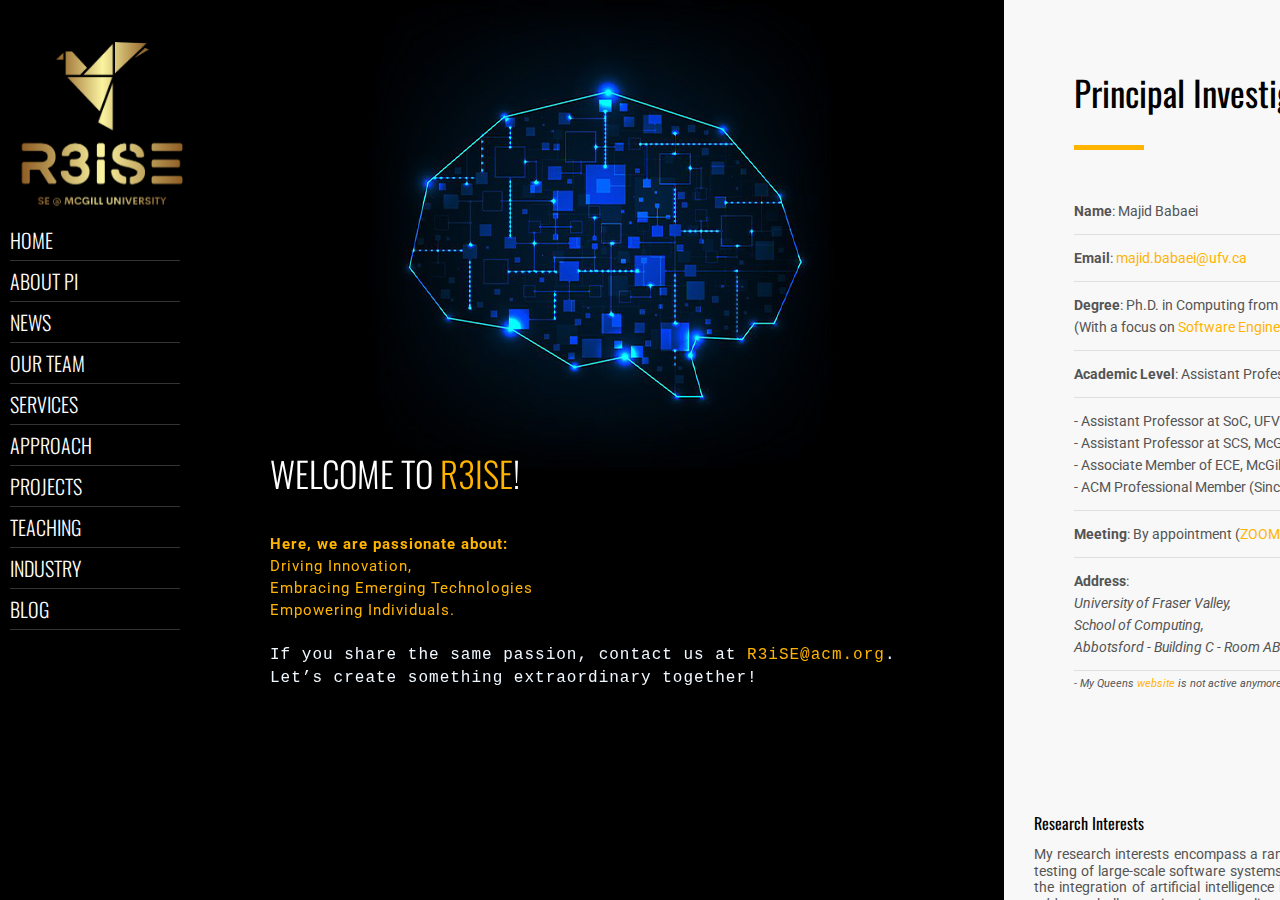
<file: index.html>
<!DOCTYPE html>
<html lang="en">
<head>
  <!-- Google tag (gtag.js) -->
<script async src="https://www.googletagmanager.com/gtag/js?id=G-1YH193FZ7V"></script>
<script>
  window.dataLayer = window.dataLayer || [];
  function gtag(){dataLayer.push(arguments);}
  gtag('js', new Date());

  gtag('config', 'G-1YH193FZ7V');
</script>
<script src="https://ajax.googleapis.com/ajax/libs/jquery/3.6.0/jquery.min.js"></script>
<meta charset="UTF-8" />
<meta http-equiv="X-UA-Compatible" content="IE=edge,chrome=1" />
<meta name="viewport" content="width=device-width,initial-scale=1.0,maximum-scale=1" />
<META NAME="ROBOTS" CONTENT="INDEX, FOLLOW">
<title>R3iSE</title>
<link rel="shortcut icon" href="favicon.ico">
  
<!-- Google Font-->
<link href='http://fonts.googleapis.com/css?family=Roboto:400,300italic,300,100italic,100,400italic,500,500italic,700,900,900italic,700italic%7COswald:400,300,700' rel='stylesheet' type='text/css'>
<!-- Design Style -->
<link rel="stylesheet" type="text/css" href="css/scroll.css" />
<link rel="stylesheet" type="text/css" href="css/style.css" />
<link rel="stylesheet" type="text/css" href="css/treeView.css" />
<link rel="stylesheet" type="text/css" href="css/myStyle.css" />
<link rel="stylesheet" type="text/css" href="css/news.css" />

<!-- <link rel="stylesheet" type="text/css" href="css/animation.css" /> -->
<!-- <link rel="stylesheet" type="text/css" href="css/animation_intro.css" /> -->
<!-- Icon -->
<link rel="stylesheet" type="text/css" href="css/font-awesome.css" />
<!-- Portfolio Thumbnail / Slider -->
<link rel="stylesheet" type="text/css" href="css/portfolio.css" />
<link rel="stylesheet" type="text/css" href="css/carousel.css">
<!-- Responsive -->
<link rel="stylesheet" type="text/css" href="css/responsive.css" />
<!-- Pie Chart / Skills -->
<script type="text/javascript" src="js/jquery-2.0.3.min.js"></script>
<!-- Send Email -->
<script type="text/javascript" src="js/sendemail.js"></script>
<!-- Progressbar / Skills-->
<script type="text/javascript" src="js/progressbar.js"></script>
<script type="text/javascript" src="js/news.js"></script>
<!-- Portfolio-->
<script src="js/modernizr.custom.js"></script>
</head>
<body>
<div id="container" class="container"> 
  <!-- Left Menu / Logo-->
  <aside class="menu" id="menu">
    <div class="logo"> 
      <!-- Logo image--> 
      <!-- <img src="images/home/mcgilllog.png" width="100" height="100" alt=""/> -->
      <img src="images/home/logo7-nobg.png" width="140" height="140" alt=""/> 
       
      <!-- Logo name--> 
      <span>R3iSE - Majid Babaei's Lab</span></div>
    <!-- Mobile Navigation--> 
    <a href="#menu1" class="menu-link"></a> 
    <!-- Left Navigation-->
    <nav id="menu1" role="navigation"> 
      <a href="#chapterintroduction"><span id="link_introduction" class="active">Home</span></a> 
      <a href="#chapterPI"><span id="link_PI">About PI</span></a> 
      <a href="#chapterNews"><span id="link_News">News</span></a> 
      <a href="#chapterourteam"><span id="link_ourteam">Our Team</span></a>
      <a href="#chapterservice"><span id="link_service">Services</span></a>
      <a href="#chapterourapproach"><span id="link_ourapproach">Approach</span></a>
      <a href="#chapterprojects"><span id="link_projects">Projects</span></a>
      <a href="#chapterteaching"><span id="link_teaching">Teaching</span></a> 
      <a href="#chaptermyteam"><span id="link_myteam">Industry</span></a>
      <!-- <a href="#chaptercontact"><span id="link_contact">Contact</span></a> -->
      <a href="https://majidbabaei.com/Ri3SE.blog/notes/"><span id="link_blog">Blog</span></a></nav>
      <!-- <a href="https://majidbabaei.blogspot.com/"><span id="link_blog">Blog</span></a></nav> -->
      <!-- <a href="ECSE437.html"><span id="link_blog">ECSE437</span></a></nav> -->
    <br><br>  
    <!-- <div class="social"> <a href="https://www.facebook.com" target="_blank" class="facebook"><i class="fa fa-facebook"></i></a> <a href="https://twitter.com" target="_blank" class="twitter"><i class="fa fa-twitter"></i></a> <a href="https://plus.google.com" target="_blank" class="google-plus"><i class="fa fa-google-plus"></i></a> </div> -->
    <!-- <div class="copyright"> © Majid Babaei.<br> -->
      <!-- All Rights Reserved. </div> -->
  </aside>
  <!-- Go to top link for mobile device --> 
  <a href="#menu" class="totop-link">Go to the top</a>
  <div class="content-scroller">
    <div class="content-wrapper"> 
      
      <!-- Introduction -->
      <article class="content introduction noscroll longInfo" id="chapterintroduction">
        <div class="inner">
          <h2><span>Welcome to <a href= "mailto: R3iSE@ACM.ORG"> R3iSE</a>!</span></h2>
          <!-- <span class="title"><b>We are passionate about:</b></span></br> -->
          <span class="title">
            <b>Here, we are passionate about:</b></br>
            Driving Innovation,</br>
            Embracing Emerging Technologies</br> 
            Empowering Individuals.</br>             
          </span>
        </br>
        <span class="title" style="font-size: medium; font-family:'Courier New', Courier, monospace; color:aliceblue">
          If you share the same passion, contact us at <a href= "mailto: R3iSE@ACM.ORG"> R3iSE@acm.org</a>. Let’s create something extraordinary together!
        </span>
          <!-- <span class="title">Someone who is fortunate enough to be learning from ...amazing professors, creative engineers, self-disciplined athletes, and caring persons.</span><br> -->
          <!-- <span class="title">Still in progress to become an inspiring professor, skilled engineer, fearless rider, and above all a kind human being! </span>  -->
            
          <!-- <span class="title">Keeping this in mind, we advance AI to empower human, and secure AI for reliability and explainability. Our research portfolio bridges the area of machine learning, data mining, artificial intelligence and cybersecurity. We mainly focus on the following four dimensions</span> -->
        </div>
        <div id="owl-demo" class="owl-carousel">
          <!-- <canvas id="scene"></canvas> -->
          <!-- <div class="particle-network-animation"></div> -->
          <div class="item"><img src="./images/home/home-bg2.png" alt="" /></div>
          <!-- <div class="item"><img src="http://placehold.it/804x990" alt="" /></div>
          <div class="item"><img src="http://placehold.it/804x990" alt="" /></div> -->
        </div>
      </article>
    


<!-- ======================================================================= -->
<!-- =================[About Me]============================== -->
<!-- ======================================================================= -->
<article class="content gray-bg" id="chapterPI">
  <!-- http://www.corelangs.com/css/box/image-shadow.html -->
  <img  src="./images/home/photo.jpg"  
  height= "30" width= "190" alt="" id="myPicStyle"/>  
  
  <div class="inner">
    <h2>Principal Investigator</h2>
    <div class="title-divider"></div>
    <div class="about-con">
      <ul>
        <li><b>Name</b>: Majid Babaei</li>
        <li><b>Email</b>: <a href="mailto:majid.babaei@ufv.ca">majid.babaei@ufv.ca</a></li>
        <li><b>Degree</b>: Ph.D. in Computing from <a href="https://www.cs.queensu.ca/">Queen's University</a></br>(With a focus on <a href="https://flux.cs.queensu.ca/mase/">Software Engineering</a>)</li>
        <li><b>Academic Level</b>: Assistant Professor</li>
        <li>
            - Assistant Professor at SoC, UFV (Since Aug. 2025)</br>
            - Assistant Professor at SCS, McGill University (2023-2025)</br>
            - Associate Member of ECE, McGill University (Since Nov. 2024)</br>
            - ACM Professional Member (Since Dec. 2024)
        </li>
        <li><b>Meeting</b>: By appointment (<a href="https://mcgill.zoom.us/j/4526229940">ZOOM</a>)</li>
        <!-- <li><b>Phone</b>: (123) - 456-7890</li> -->
        <!-- <li><b>Date of birth</b>: 11 Sep. 1988</li> -->
        <li><b>Address</b>:<address> 
                     University of Fraser Valley,</br>
                     School of Computing,</br> 
                     Abbotsford - Building C - Room ABC-2454</br> 
                    </address></li>
        <!-- <li><b>Address</b>:<address> 
                     McGill University,</br>
                     School of Continuing Studies,</br> 
                     680 Sherbrooke St W 13th Floor, RM#1323</br> 
                     Montréal, QC, Canada H3A 2M7.</br>
                    </address></li> -->
        <!-- <li>Nationality: United States</li> -->
      </ul>
      <i style="font-size:11px; text-align:center">- My Queens<a href="https://research.cs.queensu.ca/home/babaei/"> website</a> is not active anymore!</i>
    </div>
  </div>


      <!-- <div class="text ellipsis"> -->
        <span class="text-concat">
      <div class="col-10 margin-left30 longInfo">
        <h3>Research Interests</h3>
        <p>
          My research interests encompass a range of activities related to the design, development, debugging, and testing of large-scale software systems. I am particularly focused on Model-Driven Engineering (MDE) and the integration of artificial intelligence in software engineering (AI4SE). My research aims to explore and address challenges in various application areas, enhancing the efficiency and effectiveness of software development processes. Alos, I am eager to contribute to innovative solutions that leverage MDE and AI to improve software quality and productivity across different domains.
        </p>
        
        <h3>Are you interested to work with me?</h3>
        <p>
          If you are a student considering completing a Bachelor's or Master's degree or even capston project and you have an interest in any of the topics mentioned above, I encourage you to reach out to me. In your email, please make sure that you include information about: 
        </p>
        <ul>
          <li> YOUR DEGREE </li>
          <li> PROPOSED PROJECT</li>
          <li> HOW MUCH TIME YOU CAN DEDICATE TO IT</li>
          <li> YOUR DEADLINE TO COMPLETE (if you have any!)</li>
        </ul>

        <h3>Short Bio</h3>
        <p>I was born in Tehran (Shemiran), the capital of Iran, in 1988. I have obtained my Ph.D. in December, 2021, in software Engineering at School of Computing, Queen's University, Canada, under <a href="https://research.cs.queensu.ca/home/dingel/">Prof. Juergen Dingel</a> supervision. <a class="link" href="https://qspace.library.queensu.ca/handle/1974/29842">My Ph.D. thesis</a> was on Regression Testing of Distributed Real-Time Embedded Systems in the Context of Model-Driven Development.</p>
        <p>Recently, I have joined <a href="https://www.mcgill.ca/continuingstudies/">School of Continuing Studies (SCS)</a>, <a href="https://www.mcgill.ca/">McGill University</a> where I work as an Assistant Professor and Academic Program Coordinator at Technology and Innovation Group. I am also serving as a member of Strategic Planning Committee at SCS where we design/adjust school's long-term vision.</p>  
        
        <p>During my Ph.D. studies I have been involved in many industrial and academic projects such as:
          <ul>
            <li>
              2021-2022: <a href="https://www.queensu.ca/studentwellness/workshops/GIS/#/Home">GIS Wellness Resource Map</a> in <a href="https://www.queensu.ca/studentwellness/">Student Wellness Services</a> at Queen's University.
            </li>
            <li>
              2020-2021: <a href="https://dev.queensu.ca/studentwellness/workshops/substance/index.html">Substance Use Wellness Tool (SUWT)</a> in <a href="https://www.queensu.ca/studentwellness/">Student Wellness Services</a> at Queen's University.
            </li>
            <li>
              2020-2022: <a href="https://www.thelamplab.ca/lab-members">Mind Wandering in Online Sessions</a> in the departement of Psychology at Queen's University.
            </li>
            <li>
              2020-2022: Teaching Applied AI and Machine Learning at <a href="https://www.stlawrencecollege.ca/">SLC</a>
            </li>
            <li>
              Fall 2021: Teaching <a href="https://www.ece.queensu.ca/undergraduate/courses/elec-377.html"> ELEC 377: Operating Systems</a> in departement <a href="https://www.ece.queensu.ca/index.html">ECE</a> at Queen's University.
            </li>
            <li>
              Summer 2021: Internship in <a href="https://nrc.canada.ca/en"> National Research Council of Canada (NRC)</a> on a BERT-based APT detection method
            </li>

          </ul>
        </p>
        <p></p>
        <!-- <p>Recently I have finished my summer internship in Natural Language Processing at National Council of Canada (NRC) under supervision of Dr. Scott Buffett. Since January 2020, I have been teaching Applied Artificial Intelligence in St. Lawrence College. Recently, I have been designated as Operating Systems instructor for Fall 2021 in Queen's University. Also, I have had a collaboration with the Department of Psychology in Queen's University and work on a human cognition project under supervision of Dr. Jeffrey Wammes.</p> -->
        <p>Before I moved to Canada, I worked for one year in the Internet of Things (IoT) department at <a href="https://www.bosch-engineering.com/">Bosch Engineering Group GmbH</a> in Germany. Meanwhile, I have completed 6-month internship and 6-month master thesis that gave me an exceptional opportunity to explore fundamental concepts of Big Data Analytics, Artificial Neural Networks, and Deep Learning. Before that, I had the opportunity to work for around 2 years as a software developer at <a href="https://www.epak.de/en/"> EPAK GmbH </a> which is a satellite communication company based in Leipzig. During this time, I have implemented some software projects in Python and C/C++ programming languages to provide reliable satellite communication. Moreover, I have implemented a web-based content management system using PHP, MySQL and JavaScript programming languages.</p>
        <p>I obtained my Bachelor degree (B.Sc.) from <a href="https://shahroodut.ac.ir/en/"> Shahrood University of Technology</a> in Iran, in the field of Software Engineering. After my graduation, I joined Farazpajohan, a software tech startup company in <a href="https://en.sharif.edu/">Sharif University of Technology</a>, where I've started my first professional position and worked for around 3 years. In this company I have been responsible for developing PKI-based Digital Certificate solutions in CentOS Linux environment.</p>
        
        <p>I shared my thoughts and experiences in a lovely <a href="https://www.mcgill.ca/continuingstudies/article/interview-majid-babaei">interview</a> with Steven Myers at SCS, McGill University.</p>
        </span>
      <!-- </div> -->
      <a href="https://mcgill-my.sharepoint.com/:b:/g/personal/majid_babaei_mcgill_ca/EUGWMIbAmrpAqfZwczBqZ9sBV6tliBEhpuusvB9BDW8-Zw?e=AVO6o8" class="button">Download resume as PDF format</a> 
    </div>
      <!-- <img src="http://placehold.it/150x134" class="signature" alt="" />  -->
    <!-- </div> -->
  <!-- </div> -->
</article>

<!-- ======================================================================= -->
<!-- ========================[NEWS]===================================== -->
<!-- ======================================================================= -->
<article class="content experience white-bg" id="chapterNews">
  <!-- <div class="responsive"> -->
    <div class="inner">
      <h2>NEWS</h2>
      <div class="title-divider"></div>
      <h3> "The good news about computers is that they do what you tell them to do. The bad news is that they do what you tell them to do." - Ted Nelson </h3>
      <p>In the fast-paced world of news, academia can feel like a slow-moving glacier, where the most significant changes often occur beneath the surface. Here you can find the latest news about our group's activities:</p>
      <!-- <iframe src="https://www.linkedin.com/embed/feed/update/urn:li:share:7237275581933854720" height="1004" width="504" frameborder="0" allowfullscreen="" title="Embedded post"></iframe> -->
      <!-- #### -->
      <div class="full-divider"></div></br>
      <h2 style="text-align: center;">Highlights</h2>
      <div class="container-fluid">
        <div class="row">
          <div class="col-md-3">
            <div id="news-slider" class="owl-carousel">

              <div class="post-slide">
                <div class="post-img">
                  <img src="./images/home/Services/SCSMcGillTechTrendsSpeakerSeriesW2025.JPG" alt="PC-ASE'25">
                  <a href="https://www.mcgill.ca/continuingstudies/events/mcgill-scs-tech-trends-speaker-series" class="over-layer"><i class="fa fa-link"></i></a>
                </div>
                <div class="post-content">
                  <h3 class="post-title">
                    <a href="#">Dr. Babaei will organize and moderate the Winter 2025 edition of the Tech Trends Speaker Series happening at McGill Univeristy, School of Continuing Studies (SCS) in March and April 2025.</a>
                    </a>
                  </h3>
                    <p class="post-description">
                      The Winter 2025 edition of the Tech Trends Speaker Series delves into cutting-edge developments at the intersection of artificial intelligence, cybersecurity, and software engineering. Participants will explore how large language models are transforming software observability and debugging practices, discover AI applications in malware detection and digital forensics, and examine the complex challenges of Android fragmentation in mobile app development. These topics reflect the evolving demands facing today's tech professionals and researchers ...
                    </p>
                  <span class="post-date"><i class="fa fa-clock-o"></i>Mar. 07nd, 2025</span>
                  <a href="https://www.mcgill.ca/continuingstudies/events/mcgill-scs-tech-trends-speaker-series" class="read-more">read more</a>
                </div>
              </div>

              <div class="post-slide">
                <div class="post-img">
                  <img src="./images/home/Services/PC-ASE'25-INV.png" alt="PC-ASE'25">
                  <a href="https://conf.researchr.org/home/ase-2025" class="over-layer"><i class="fa fa-link"></i></a>
                </div>
                <div class="post-content">
                  <h3 class="post-title">
                    <a href="#">Dr. Babaei has been invided to serve as a Program Committee member of the Tool Demonstration Track for the 40th IEEE/ACM International Conference on Automated Software Engineering, ASE 2025.</a>
                    </a>
                  </h3>
                    <p class="post-description">
                      The ASE conference is the premier research forum for Automated Software Engineering. Each year, it brings together researchers and practitioners from academia and industry to discuss foundations, techniques, and tools for automating the analysis, design, implementation, testing, and maintenance of large software systems ...
                    </p>
                  <span class="post-date"><i class="fa fa-clock-o"></i>Feb. 02nd, 2025</span>
                  <a href="https://conf.researchr.org/track/ase-2025/ase-2025-tool-demonstration-track" class="read-more">read more</a>
                </div>
              </div>  

              <div class="post-slide">
                <div class="post-img">
                  <img src="./images/home/Services/sheridan.png" alt="sheridan">
                  <a href="https://www.sheridancollege.ca/" class="over-layer"><i class="fa fa-link"></i></a>
                </div>
                <div class="post-content">
                  <h3 class="post-title">
                    <a href="#">Dr. Babaei serves as a chair of Program Evaluation Committee (PEC) for Sheridan College Institute of Technology and Advanced Learning.
                    </a>
                  </h3>
                    <p class="post-description">
                      As a subject matter expert, his responsibility is to provide the College with his best judgement on the quality of the program (Honours Bachelor of Computer Science) and the soundness of the College's internal quality assurance (QA) practices ...
                    </p>
                  <span class="post-date"><i class="fa fa-clock-o"></i>Nov. 04th, 2024</span>
                  <a href="./images/home/Services/Honours Bachelor of Computer Science - Site Visit Agenda - Final.pdf" class="read-more">read more</a>
                </div>
              </div>  

              <div class="post-slide">
                <div class="post-img">
                  <img src="./images/home/Interview/CAUCE_POST.jpg" alt="">
                  <a href="https://www.linkedin.com/posts/canadianassociationforuniversitycontinuingeducationcauce_professionaldevelopment-collaboration-cauce-activity-7237451918178934784-ZKvj?utm_source=share&utm_medium=member_desktop" class="over-layer"><i class="fa fa-link"></i></a>
                </div>
                <div class="post-content">
                  <h3 class="post-title">
                    <a href="#">Dr. Babaei has been featured by Canadian Association for Universities Continuing Education (CAUCE)</a>
                  </h3>
                    <p class="post-description">
                      His background in software engineering has equipped him with a unique prospective serving as a committee member, helping the team to identify root causes and develop effective solutions ...
                    </p>
                  <span class="post-date"><i class="fa fa-clock-o"></i>Sept 27th, 2024</span>
                  <a href="https://www.linkedin.com/posts/canadianassociationforuniversitycontinuingeducationcauce_professionaldevelopment-collaboration-cauce-activity-7237451918178934784-ZKvj?utm_source=share&utm_medium=member_desktop" class="read-more">read more</a>
                </div>
              </div>
              
              <div class="post-slide">
                <div class="post-img">
                  <img src="./images/home/Papers/CASCON24_paper2.png" alt="">
                  <a href="https://cascon.ca/" class="over-layer"><i class="fa fa-link"></i></a>
                </div>
                <div class="post-content">
                  <h3 class="post-title">
                    <a href="#">34th International Conference on Collaborative Advances in Software and COmputiNg (CASCON)</a>
                  </h3>
                  <p class="post-description">
                    Our paper titled <b>MemAdapt: Adaptive Monitoring of Memory Usage through Irregularly Sampled Data</b> was accepted for presentation and to be included in the proceedings of CASCON 2024.</p>
                  <span class="post-date"><i class="fa fa-clock-o"></i>July 27th, 2024</span>
                  <a href="https://cascon.ca/" class="read-more">read more</a>
                </div>
              </div>
              
              <div class="post-slide">
                <div class="post-img">
                  <img src="./images/home/Interview/McGill_Interview2.png" alt="">
                  <a href="https://www.mcgill.ca/continuingstudies/article/interview-majid-babaei" class="over-layer"><i class="fa fa-link"></i></a>
                </div>
                <div class="post-content">
                  <h3 class="post-title">
                    <a href="#">Behind the Scenes with Dr. Babaei: Teaching and Research at School of Continuing Studies, McGill Univeristy</a>
                  </h3>
                  <p class="post-description">We recently had the opportunity to speak with Majid Babaei, one of our new faculty members in the Technology & Innovation domain with expertise in Software Engineering ....</p>
                  <span class="post-date"><i class="fa fa-clock-o"></i>Aug 21st, 2023</span>
                  <a href="https://www.mcgill.ca/continuingstudies/article/interview-majid-babaei" class="read-more">read more</a>
                </div>
              </div>

              <!-- <div></div> -->
              
            </div>
          </div>
        </div>
      </div>
      <!-- #### --> 
      <div class="full-divider"></div></br>
      <h2 style="text-align: center;">Invited Talks</h2>
      <div class="normal">
      <ol>
        <li>
          The 1st OXAI'24, co-located with CASCON'24: 
          <a href="https://mcgill-my.sharepoint.com/:b:/g/personal/majid_babaei_mcgill_ca/EXowe66iffNOtx-oMqqqbKkB8WmbslnD1DtYce-OpKO1Vg?e=N5x14T">"Enhanced LLMs with KGs: Towards Explainable Performance Analysis in Microservices"</a> 
        </li>
        <li>
          At University of Regina, Saskatchewan, Canada: 
          <a href="#">"Software Testing in Distributed Systems"</a> 
        </li>
        <li>
          At MacEwan University, Alberta, Canada: 
          <a href="#">"From Red to Blue: How to Apply Test Driven Development Techniques"</a> 
        </li>
        <li>
          At McGill Univeristy, Quebec, Canada: 
          <a href="https://www.mcgill.ca/continuingstudies/channels/event/certificate-applied-cybersecurity-information-session-363914">"Cybersecurity matters more than ever:Certificate in Applied Cybersecurity Information Session"</a> 
        </li>
        <li>
          At University of the Fraser Valley, British Columbia, Canada: 
          <a href="#">"Recursive Thinking with Fibonacci!"</a> 
        </li>
      </ol>
    </div>


    </div>
</article>  

<!-- ======================================================================= -->
<!-- ========================[OurTeam]===================================== -->
<!-- ======================================================================= -->
<article class="content experience gray1-bg" id="chapterourteam">
  <!-- <div class="responsive"> -->
    <div class="inner">
      <h2>Our Team</h2>
      <div class="title-divider"></div>
      <h3>"If you can laugh together, you can work together" - Robert Orben</h3>
      <p>I am extremly grateful for having the opportunity to work with amazing people over years in academia and industry. Here you can find a list of the students who have collaborated in my group:</p>

      <div class="experience-con">
        
        <!-- ********* -->
        <div class="container-sub">
          <div class="full-divider"></div>
            <div class="experience-details">

              <section class="row">
                <div class="ourteamGrid">
                  <!-- Zachary Hayden -->
                  <p class="shortInfo">Ghazal Khodabandeh, MSc. @CS, Brock University</p>
                  <div class="longInfo">
                  <section class="ourColleague" id="michael-buchar">
                    <div class="col-2-3">
                      <h5 style="margin-top: 0;margin-bottom: 0;">Ghazal Khodabandeh </h5> <h7>[Co-suppervised with <a href="https://brocku.ca/mathematics-science/computer-science/faculty-staff/naser-ezzati-jivan/">Dr. Naser Ezzati-Jivan</a>]</h7>
                      <h3 style="margin-top: 0;margin-bottom: 0;">MSc. @CS, Brock University</h3>
                      <p>I am a computer science researcher with a background in machine learning, distributed systems, and network analysis. My work focuses on finding better ways to understand and predict interactions in complex systems. I enjoy exploring new methods to improve performance, scalability, and efficiency. We worked together on a link prediction project, where I used machine learning to analyze patterns and connections in a network. This collaboration helped me refine my research and gain new insights into how predictive models can be used in real-world applications</p>
                    </div><aside class="col-1-3">
                      <div class="ourColleague-info">
                        <img src="./images/home/OurTeam/GhazalKhodabandeh.jpg" alt="Ghazal Khodabandeh">
                        <ul>
                          <li><a href="https://github.com/ghazalkhb">@ghazalkhb</a></li>
                          <li><a href="https://ca.linkedin.com/in/ghazal-khodabandeh-9b10011b6">LinkedIn</a></li>
                        </ul>
                      </div>
                    </aside>
                  </div>
                </div>
              </section>

              <div class="full-divider"></div>
              <section class="row">
                <div class="ourteamGrid">
                  <!-- Zachary Hayden -->
                  <p class="shortInfo">Alireza Ezaz, MSc. @CS, Brock University</p>
                  <div class="longInfo">
                  <section class="ourColleague" id="michael-buchar">
                    <div class="col-2-3">
                      <h5 style="margin-top: 0;margin-bottom: 0;">Alireza Ezaz </h5> <h7>[Co-suppervised with <a href="https://brocku.ca/mathematics-science/computer-science/faculty-staff/naser-ezzati-jivan/">Dr. Naser Ezzati-Jivan</a>]</h7>
                      <h3 style="margin-top: 0;margin-bottom: 0;">MSc. @CS, Brock University</h3>
                      <h3 style="margin-top: 0;margin-bottom: 0;">Senior Data Quality Specialist @Cohere</h3>
                      <p>I’m a master’s student at Brock University, researching how Knowledge Graphs (KGs) and Large Language Models (LLMs) can push trace data analysis forward. Over the past year, I’ve been at Cohere as a Senior Data Quality Specialist, helping AI get better at coding. A few years back, during COVID, I co-founded SevenTask, a task management web app, which kicked off my passion for startups and AI-driven solutions. Right now, I’m excited to be working with Majid Babaei and diving deeper into AI research. When I’m not building or breaking things with code, I’m probably traveling, gaming, or on a basketball or tennis court.</p>
                    </div><aside class="col-1-3">
                      <div class="ourColleague-info">
                        <img src="./images/home/OurTeam/AlirezaEzaz.jpg" alt="Alireza Ezaz">
                        <ul>
                          <li><a href="https://github.com/Alireza-Ezaz">@Alireza-Ezaz</a></li>
                          <li><a href="www.linkedin.com/in/s-alireza-ezaz">LinkedIn</a></li>
                        </ul>
                      </div>
                    </aside>
                  </div>
                </div>
              </section>
              
              <div class="full-divider"></div>
              <section class="row">
                <div class="ourteamGrid">
                  <!-- Zachary Hayden -->
                  <p class="shortInfo">Zachary Hayden, BEng. @ECE, McGill University</p>
                  <div class="longInfo">
                  <section class="ourColleague" id="michael-buchar">
                    <div class="col-2-3">
                      <h5 style="margin-top: 0;margin-bottom: 0;">Zachary Hayden</h5>
                      <h3 style="margin-top: 0;margin-bottom: 0;">BEng. @ECE, McGill University</h3>
                      <p>I have experience working as a data engineer for Boston University Medical Lab for Neurobiology working with high fidelity actigraphy data. I've been a part of McGill's prometheus robotics lab working with Joseph Vybihal, and I'm the former software lead for McGill's Space Club. My favorite programming language is currently Rust, although scala comes as a close second. I make use of GitHub Copilot as an AI tool for assisting with development speed. I'm interested in advancing the DevOps field and connecting it more intuitively to the AI development pipeline.</p>
                    </div><aside class="col-1-3">
                      <div class="ourColleague-info">
                        <img src="./images/home/OurTeam/ZacharyHaydenpng.jpeg" alt="Zachary Hayden">
                        <ul>
                          <li><a href="https://github.com/zachary0249">@zacharyhayden</a></li>
                          <li><a href="https://www.linkedin.com/in/zachary-hayden-/">LinkedIn</a></li>
                        </ul>
                      </div>
                    </aside>
                  </div>
                </div>
              </section>

              <div class="full-divider"></div>
              <section class="row">
                <div class="ourteamGrid">
                  <!-- FeliciaSun -->
                  <p class="shortInfo">Felicia Sun, CS. @ECE, McGill University</p>
                  <div class="longInfo">
                  <section class="ourColleague" id="felicia-sun">
                    <div class="col-2-3">
                      <h5 style="margin-top: 0;margin-bottom: 0;">Felicia Sun</h5>
                      <h3 style="margin-top: 0;margin-bottom: 0;">BEng. @CS, McGill University</h3>
                      <p>Currently, I have the privilege of working with Dr. Babaei on a systematic literature review focusing on AI-augmented test automation techniques within the realm of DevOps. I am also part of Dr. Ruths' Bot or Not project, where we investigate the dynamics between bots and bot detection systems on social media. My favourite programming languages are Java and Python, and I've been able to get hands-on experience with them through my internships and group projects. During my most recent internship, I worked in Java in a team of software engineers to predict cloud computing costs across AWS, Azure, and GCP cloud platforms. Upon graduating from Honours Software Engineering in 2024, I aim to apply my skills and knowledge at tackling substantial real-world challenges in DevOps and software engineering. Beyond tech and academia, I enjoy hanging out with friends, gaming with them, and exploring new sports.</p>
                    </div><aside class="col-1-3">
                      <div class="ourColleague-info">
                        <img src="./images/home/OurTeam/feliciasun.png" alt="Felicia Sun">
                        <ul>
                          <li><a href="https://github.com/Felicia-Sun ">@feliciasun</a></li>
                          <li><a href="https://www.linkedin.com/in/felicia-sun-5a8234187/">LinkedIn</a></li>
                        </ul>
                      </div>
                    </aside>
                  </div>
                </div>
              </section>
              
              <div class="full-divider"></div>
              <section class="row">
                <div class="ourteamGrid">
                  <!-- Michael Buchar -->
                  <p class="shortInfo">Michael Buchar, BEng. @ECE, McGill University</p>
                  <div class="longInfo">
                  <section class="ourColleague" id="michael-buchar">
                    <div class="col-2-3">
                      <h5 style="margin-top: 0;margin-bottom: 0;">Michael Buchar</h5>
                      <h3 style="margin-top: 0;margin-bottom: 0;">BEng. @ECE, McGill University</h3>
                      <p>I was born and raised in the Czech Republic with an interest in computer science, education, finance, rocketry, and cycling. I have successfully completed my B.Eng. in Software Engineering at McGill University with a Minor in Aerospace Engineering in 5 long and rewarding years! During my undergraduate studies, I served as a Teaching Assistant for COMP 206 and COMP 202. Currently, I hold the position of Senior Software Developer at RBC, contributing as a full-stack developer proficient in TypeScript, React, Python, and Java helping with automation and implementing cloud platforms. Among all these languages, Python stands out as my favorite. During my Capstone Design Project, I collaborated with Dr. Babaei on an NFT Locker - an innovative decentralized application designed to lock non-fungible tokens. My favorite AI tool at the moment has to be Chat-GPT.</p>
                    </div><aside class="col-1-3">
                      <div class="ourColleague-info">
                        <img src="./images/home/OurTeam/MichaelBuchar.png" alt="Michael Buchar">
                        <ul>
                          <li><a href="http://github.com/michaelbuchar">@michaelbuchar</a></li>
                          <li><a href="http://linkedin.com/in/michael-buchar">LinkedIn</a></li>
                        </ul>
                      </div>
                    </aside>
                </div>
              </div>
              </section>

              <div class="full-divider"></div>
              <section class="row">
                <div class="ourteamGrid">
                  <!-- Dominic Chan -->
                  <p class="shortInfo">Dominic Chan, BEng. @ECE, McGill University</p>
                  <div class="longInfo">
                  <section class="ourColleague" id="dominic-chan">
                    <div class="col-2-3">
                      <h5 style="margin-top: 0;margin-bottom: 0;">Dominic Chan</h5>
                      <h3 style="margin-top: 0;margin-bottom: 0;">BEng. @ECE, McGill University</h3>
                      <p>As an Electrical Engineering graduate with interests in software, AI, embedded systems and electronics, I completed my studies at McGill with a Bachelor of Engineering in Electrical Engineering in 2023. During my undergraduate studies, I had the opportunity to work with Dr. Babaei for my Final Year Capstone Design Project. With his dedicated guidance and support, we created an innovative decentralised application to lock NFTs, a web-based application designed to shield users from having their NFTs hacked and stolen especially from phishing links. In the world of software and technology, Python is my preferred and most used programming language, especially due to its simplicity and efficiency for data analysis, as well as its AI and Machine Learning applications. Furthermore, ChatGPT has been a great resource in aiding me during my studies. It is a tremendously useful tool in helping me continuously learn and further my understanding of technical and complex concepts.</p>
                    </div><aside class="col-1-3">
                      <div class="ourColleague-info">
                        <img src="./images/home/OurTeam/DominicChan.jpg" alt="Dominic Chan">
                        <ul>
                          <!-- <li><a href="http://github.com/michaelbuchar">@michaelbuchar</a></li> -->
                          <li><a href="http://linkedin.com/in/dominicchan231">LinkedIn</a></li>
                        </ul>
                      </div>
                    </aside>
                </div>
                </div>
              </section>

              <div class="full-divider"></div>
              <section class="row">
                <div class="ourteamGrid">
                  <!-- Zakaria Bouhemhem -->
                  <p class="shortInfo">Zakaria Bouhemhem, BEng. @ECE, McGill University</p>
                  <div class="longInfo">
                  <section class="ourColleague" id="zakaria-bouhemhem">
                    <div class="col-2-3">
                      <h5 style="margin-top: 0;margin-bottom: 0;">Zakaria Bouhemhem</h5>
                      <h3 style="margin-top: 0;margin-bottom: 0;">BEng. @ECE, McGill University</h3>
                      <p>I am Zakaria Bouhemhem, currently wrapping up my Computer Engineering degree at McGill University. My favorite programming language is Java, which I've mastered during my coursework and used extensively for various projects. I'm also adept with Eclipse, an IDE that I find intuitive and efficient for my development work. Outside of my academic endeavors, I'm an avid strategy game player and love to immerse myself in the great outdoors, engaging in activities like skiing, snowshoeing, hiking, and running, which provide a refreshing balance to my studies.</p>
                    </div><aside class="col-1-3">
                      <div class="ourColleague-info">
                        <img src="./images/home/OurTeam/ZakariaBouhemhem.jpeg" alt="Zakaria Bouhemhem">
                        <ul>
                          <!-- <li><a href="http://github.com/michaelbuchar">@michaelbuchar</a></li> -->
                          <li><a href="https://www.linkedin.com/in/zakaria-bouhemhem-106708226/">LinkedIn</a></li>
                        </ul>
                      </div>
                    </aside>
                </div>
                </div>
              </section>

            </div>
          </div>

      </div>
    </div>
<!-- </div> -->
</article>

<!-- ======================================================================= -->
<!-- ========================[Service]===================================== -->
<!-- ======================================================================= -->
<article class="content skills white-bg" id="chapterservice">
  <div class="inner">
    <h2>Services</h2>
    <div class="title-divider"></div>
      <h3>"Every service we offer is a brick laid on the path to a deeper understanding of the world." - Unknown!</h3>
      <p>I'm truly grateful for the opportunity to contribute to the scientific community by providing these services. It's a privilege to be a part of the ongoing quest for knowledge and discovery.</p>
    <!-- <div class="title-divider"></div> -->
    <div class="full-divider"></div>
    <p><h5 style="text-align: left;"><b>Organizing Committee (OC)</b></h5>
    <ul>
      <li> <a style="color: #1F0FF0;" href="https://conf.researchr.org/home/icse-2025">[ICSE'25]</a> The 47th International Conference on Software Engineering, Proceedings Co-Chair </li>
      <li> <a style="color: #1F0FF0;" href="https://conf.researchr.org/home/seams-2025">[SEAMS'25]</a> The 20th International Conference on Software Engineering for Adaptive and Self-Managing Systems </li>
      <li> <a style="color: #1F0FF0;" href="https://conf.researchr.org/home/icse-2025/serp4iot-2025">[SERP4IoT'25]</a> The 7th International Workshop on Software Engineering Research & Practices for the Internet of Things </li>
    </ul>
    </p>
    <div class="full-divider"></div>
    <p><h5 style="text-align: left;"><b>Program Committee (PC)</b></h5>
      <ul>
        <li> <a style="color: #1F0FF0;" href="https://conf.researchr.org/home/ase-2024">[ASE'24]</a> The 39th IEEE/ACM International Conference on Automated Software Engineering, Demonstrations & Artifact Evaluation Tracks </li>
        <li> <a style="color: #1F0FF0;" href="https://conf.researchr.org/track/ase-2025/ase-2025-tool-demonstration-track">[ASE'25]</a> The 40th IEEE/ACM International Conference on Automated Software Engineering, Tool Demonstration Track</li>
        <li> <a style="color: #1F0FF0;" href="https://icpe2025.spec.org/">[ICPE'25]</a> The 16th ACM/SPEC International Conference on Performance Engineering, Data Challenge Track</li>
        <li> <a style="color: #1F0FF0;" href="https://conf.researchr.org/track/models-2025/models-2025-workshops">[MODELS'25]</a> The 28th IEEE/ACM International Conference on Conference on Model-Driven Engineering Languages and Systems, Workshops Track.</li>
      </ul>
    </p>
    <div class="full-divider"></div>
    <p><h5 style="text-align: left;"><b>Professional Committee (PrC)</b></h5>
      <ul>
        <li> <a style="color: #1F0FF0;" href="https://cauce-aepuc.ca/membership/committees.php#top">[CAUCE]</a> Canadian Association for University Continuing Education, Professional Development Committee </li>
        <li> <a style="color: #1F0FF0;" href="https://www.mcgill.ca/continuingstudies/article/re-imagining-continuing-education-and-lifelong-learning-21st-century-school-continuing-studies">[McGill]</a> School of Continuing Studies at McGill University, Strategic Planning Committee </li>

      </ul>
    </p>


    <!-- 
      <div class="full-divider"></div>
      <p><h5 style="text-align: left;"><b>Journals</b></h5>
      <ul>
        <li>  </li>
      </ul>
    </p> -->

    <!-- <p><h5 style="text-align: left;"><b>Grants, Awards, and Scholarships</b></h5>
      <ul>
        <li>  </li>
      </ul>
    </p> -->

    <!-- <p><h5 style="text-align: center;"><b>Equity, Diversity, and Inclusion</b></h5>
      <ul>
        <li>  </li>
      </ul>
    </p> -->

  </div>
  <!-- https://www.linkedin.com/feed/update/urn:li:activity:7189296415729180674/?origin=SHARED_BY_YOUR_NETWORK -->
  <svg xmlns="http://www.w3.org/2000/svg" viewBox="0 0 1440 320"><path fill="#f3f4f5" fill-opacity="1" d="M0,64L17.1,85.3C34.3,107,69,149,103,165.3C137.1,181,171,171,206,192C240,213,274,267,309,277.3C342.9,288,377,256,411,256C445.7,256,480,288,514,266.7C548.6,245,583,171,617,160C651.4,149,686,203,720,234.7C754.3,267,789,277,823,250.7C857.1,224,891,160,926,144C960,128,994,160,1029,165.3C1062.9,171,1097,149,1131,122.7C1165.7,96,1200,64,1234,85.3C1268.6,107,1303,181,1337,202.7C1371.4,224,1406,192,1423,176L1440,160L1440,320L1422.9,320C1405.7,320,1371,320,1337,320C1302.9,320,1269,320,1234,320C1200,320,1166,320,1131,320C1097.1,320,1063,320,1029,320C994.3,320,960,320,926,320C891.4,320,857,320,823,320C788.6,320,754,320,720,320C685.7,320,651,320,617,320C582.9,320,549,320,514,320C480,320,446,320,411,320C377.1,320,343,320,309,320C274.3,320,240,320,206,320C171.4,320,137,320,103,320C68.6,320,34,320,17,320L0,320Z"></path></svg>
</article>

<!-- ======================================================================= -->
<!-- ========================[Our Approach]===================================== -->
<!-- ======================================================================= -->
<article class="content experience gray1-bg" id="chapterourapproach">
  <div class="inner">
    <h2>Our Approach</h2>
    <div class="title-divider"></div>
    <!-- <h3>Defining the State of Practice</h3> -->
    <!-- <p>I've been involved in many different projects rangin from Software Engineering to Artificial Intelligence and Mind Wandering.</p> -->

    <div class="experience-con">
      <div class="container-sub">

        <div class="full-divider"></div>
        <div class="row">
          <div class="experience-details">
            <div id="centerBlock"><h4 style="color: brown;"> <b>Ideas and Research</b> </h4></div><br/>
            <div><img src="./images/home/ourApproach/idea.svg" alt="" id="idea"/></div><br/>
            <div style="text-align: center; font-size: large;">
              <summary style="background-color:cornsilk; border-radius: 25px; box-shadow: 5px 5px gray;">We work closely with academia and industry to identify the discoveries and new technologies that are solution enablers.</summary>
            </div>
          <br/><br/>
        </div>
        
        <!-- ------------ -->
        <div style="background-color: brown;" class="full-divider"></div>
        <br/><br/>
        <div class="row">
          <div class="experience-details">
            <div id="centerBlock"><h4 style="color: brown;"> <b>Concept</b> </h4></div><br/>
            <div><img src="./images/home/ourApproach/concept.svg" alt="" id="idea"/></div><br/>
            <div style="text-align: center; font-size: large;">
              <summary style="background-color:cornsilk; border-radius: 25px; box-shadow: 5px 5px gray;">Our knowledge of how our customers will use a product—including their environment and operational constraints—informs how we conceptualize the solution.</summary>
            </div>
        </div>
        <br/><br/>
    </div>
    <div style="background-color: brown;" class="full-divider"></div>
        <br/><br/>
        <div class="row">
          <div class="experience-details">
            <div id="centerBlock"><h4 style="color: brown;"> <b>Design and Prototype</b> </h4></div><br/>
            <div><img src="./images/home/ourApproach/design.svg" alt="" id="idea"/></div><br/>
            <div style="text-align: center; font-size: large;">
              <summary style="background-color:cornsilk; border-radius: 25px; box-shadow: 5px 5px gray;">Our modeling and simulation capabilities support rapid incorporation of new ideas and user feedback into virtual systems, demonstrable solutions, and fielded prototypes.</summary>
            </div>
        </div>
        <br/><br/>
    </div>
    <div style="background-color: brown;" class="full-divider"></div>
        <br/><br/>
        <div class="row">
          <div class="experience-details">
            <div id="centerBlock"><h4 style="color: brown;"> <b>Transition</b> </h4></div><br/>
            <div><img src="./images/home/ourApproach/transition.svg" alt="" id="idea"/></div><br/>
            <div style="text-align: center; font-size: large;">
              <summary style="background-color:cornsilk; border-radius: 25px; box-shadow: 5px 5px gray;">End-use of a product informs how we approach its transition to the field. We work with outside companies to prepare our prototype design for high-volume mass production, or can produce the device in-house when only limited quantities are needed.</summary>
            </div>
        </div>
        <br/><br/>
    </div>
    <div style="background-color: brown;" class="full-divider"></div>
        <br/><br/>
        <div class="row">
          <div class="experience-details">
            <div id="centerBlock"><h4 style="color: brown;"> <b>Support</b> </h4></div><br/>
            <div><img src="./images/home/ourApproach/support.svg" alt="" id="idea"/></div><br/>
            <div style="text-align: center; font-size: large;">
              <summary style="background-color:cornsilk; border-radius: 25px; box-shadow: 5px 5px gray;">Our time spent in the field with sponsors provides them with critical technical support and provides us with valuable insight into the future needs of those customers.</summary>
            </div>
        </div>
        <br/><br/>
    </div>
  </div>
</article>
<!-- ======================================================================= -->
<!-- ========================[Projects]===================================== -->
<!-- ======================================================================= -->
<article class="content experience gray-bg" id="chapterprojects">
  <div class="inner">
    <h2>Projects</h2>
    <div class="title-divider"></div>
    <h3>Are you up for the next adventure?!</h3>
    <p>Here is a list of past and current projects people@R3iSE been involved over the past few years!
    <!-- </br>Overview and status of the projects are shown in the Viso diagam in below (<i>last update: <span id="datetime">2024-05-03</span></i>) </p> -->
    <!-- <iframe src="https://mcgill-my.sharepoint.com/personal/majid_babaei_mcgill_ca/_layouts/15/Doc.aspx?sourcedoc={e5508684-dbc7-4c00-a963-1ab3455ad57d}&amp;action=embedview" width="802px" height="527px" frameborder="0">This is an embedded <a target="_blank" href="https://office.com">Microsoft Office</a> diagram, powered by <a target="_blank" href="https://office.com/webapps">Office</a>.</iframe> -->

    <div class="experience-con">
      <div class="container-sub">

        <div class="full-divider"></div>
        <div class="row">
          <div class="experience-details">
            <div id="centerBlock" style="text-align: center;"><h4>[ON-GOING] Towards an Analogical Reasoning with LLMs in Software Engineering Education</h4><span>2024 - 2025</span></div>
            <div class="col-6 margin-bottom50 margin-top10">
              <!-- <div class="col-3 icon-block"><i class="fa fa-send-o"></i></div> -->
              <div class="longInfo"><img src="./images/home/Projects/Majid_SEE_2025.png" height= "300" width= "300" alt="" id="myProjectStyle"/></div>
              <div class="shortInfo"><img src="./images/home/Projects/Majid_SEE_2025.png" height= "200" width= "200" alt="" id="myProjectStyle"/></div>
            </div>
            <div class="col-6 margin-bottom10 margin-top10 no-margin-top"> 
              Today’s education, particularly in Software Engineering (SE), is expected to equip students with the necessary skills to handle complex, multidimensional, and often poorly-defined problems involving technical, social, and environmental factors. Generative AI, particularly Large Language Models (LLMs), can significantly enhance education. This study proposes an interdisciplinary approach that focuses on developing analogical reasoning skills with the help of LLMs while teaching software engineering concepts.
              <!-- Our experiments demonstrate the ODE-RNN model's superior performance, achieving 78.5% accuracy in predicting sampling rates within 5% of the ideal rates. Moreover, extended lookback periods consistently enhance forecasting outcomes, and our adaptive sampling technique leverages the ODE-RNN model's precision in approximating ideal sampling rates. This research advances the understanding and application of system usage data analysis techniques, with significant implications for improving system monitoring and resource management strategies.   -->
            </div>
            </div>
          </div>
        <details>
          <summary style="text-align: center;">List of the related papers</summary>
          <i>[1] .... <a style="color: blue;" href="#"><b>[LINK]</b></a></i></br> 
          <hr />
          <!-- <summary style="text-align: center;">Gallery</summary>
          <div class="responsive">
            <div class="gallery">
              <a target="_blank" href="./images/home/Projects/DAPPER/dapperTeam.jpg">
                <img src="./images/home/Projects/DAPPER/dapperTeam.jpg" alt="Presentation1" width="600" height="400">
              </a>
              <div class="desc">Strong Team, Solid Presentation, and Smiley Faces!</div>
            </div>
          </div> -->
          <div class="clearfix"></div>
        </details>

        <div class="full-divider"></div>
        <div class="row">
          <div class="experience-details">
            <div id="centerBlock" style="text-align: center;"><h4>Utilizing Graph Neural Networks for Effective Link Prediction in Microservice Architectures</h4><span>2023 - 2024</span></div>
            <div class="col-6 margin-bottom50 margin-top10">
              <!-- <div class="col-3 icon-block"><i class="fa fa-send-o"></i></div> -->
              <div class="longInfo"><img src="./images/home/Projects/Ghazal_Link_Prediction_2024.png" height= "300" width= "300" alt="" id="myProjectStyle"/></div>
              <div class="shortInfo"><img src="./images/home/Projects/Ghazal_Link_Prediction_2024.png" height= "200" width= "200" alt="" id="myProjectStyle"/></div>
            </div>
            <div class="col-6 margin-bottom10 margin-top10 no-margin-top"> 
              This study introduces a Graph Neural Network GNN based approach, specifically using a Graph Attention Network GAT, for link prediction in microservice Call Graphs. Unlike social networks, where interactions tend to occur sporadically and are often less frequent, microservice Call Graphs involve highly frequent and time sensitive interactions that are essential to operational performance. Our approach leverages temporal segmentation, advanced negative sampling, and GATs attention mechanisms to model these complex interactions accurately.  
              <!-- Our experiments demonstrate the ODE-RNN model's superior performance, achieving 78.5% accuracy in predicting sampling rates within 5% of the ideal rates. Moreover, extended lookback periods consistently enhance forecasting outcomes, and our adaptive sampling technique leverages the ODE-RNN model's precision in approximating ideal sampling rates. This research advances the understanding and application of system usage data analysis techniques, with significant implications for improving system monitoring and resource management strategies.   -->
            </div>
            </div>
          </div>
        <details>
          <summary style="text-align: center;">List of the related papers</summary>
          <i>[1] Ghazal Khodabandeh, Alireza Ezaz, Majid Babaei, Naser Ezzati-Jivan, 2024. <a style="color: blue;" href="https://arxiv.org/abs/2501.15019"><b>[https://arxiv.org/abs/2501.15019]</b></a></i></br> 
          <hr />
          <!-- <summary style="text-align: center;">Gallery</summary>
          <div class="responsive">
            <div class="gallery">
              <a target="_blank" href="./images/home/Projects/DAPPER/dapperTeam.jpg">
                <img src="./images/home/Projects/DAPPER/dapperTeam.jpg" alt="Presentation1" width="600" height="400">
              </a>
              <div class="desc">Strong Team, Solid Presentation, and Smiley Faces!</div>
            </div>
          </div> -->
          <div class="clearfix"></div>
        </details>

        <div class="full-divider"></div>
        <div class="row">
          <div class="experience-details">
            <div id="centerBlock"><h4>MemAdapt</h4><span>2023 - 2024</span></div>
            <div class="col-6 margin-bottom50 margin-top10">
              <!-- <div class="col-3 icon-block"><i class="fa fa-send-o"></i></div> -->
              <div class="longInfo"><img src="./images/home/Projects/MemAdapt.png" height= "300" width= "300" alt="" id="myProjectStyle"/></div>
              <div class="shortInfo"><img src="./images/home/Projects/MemAdapt.png" height= "200" width= "200" alt="" id="myProjectStyle"/></div>
            </div>
            <div class="col-6 margin-bottom10 margin-top10 no-margin-top"> 
              MemAdapt is an innovative approach to analyzing memory usage data through two main contributions. First, we establish a theoretical framework that elucidates the relationship between sampling frequency and expected memory usage, highlighting the impact of sampling strategies on estimation accuracy. Second, we investigate state-of-the-art forecasting models designed to handle the irregularity of memory usage data, allowing for the prediction of future usage patterns based on historical data with varying sampling frequencies. 
              <!-- Our experiments demonstrate the ODE-RNN model's superior performance, achieving 78.5% accuracy in predicting sampling rates within 5% of the ideal rates. Moreover, extended lookback periods consistently enhance forecasting outcomes, and our adaptive sampling technique leverages the ODE-RNN model's precision in approximating ideal sampling rates. This research advances the understanding and application of system usage data analysis techniques, with significant implications for improving system monitoring and resource management strategies.   -->
            </div>
            </div>
          </div>
        <details>
          <summary style="text-align: center;">List of the related papers</summary>
          <!-- <i>[1] A. Benakmoum, R. Ammar, Z. Bouhemhem, and M. Babaei. 2023. "Project Proposal". <a style="color: blue;" href="./data/ECSE458/DAPPER/ECSE458N1_DP02_ProjectProposal.pdf"><b>[LINK]</b></a></i></br>
          <i>[2] A. Benakmoum, R. Ammar, Z. Bouhemhem, and M. Babaei. 2023. "Progress Report 1". <a style="color: blue;" href="./data/ECSE458/DAPPER/ProgressReport 1_DP02.pdf"><b>[LINK]</b></a></i></br>
          <i>[3] A. Benakmoum, R. Ammar, Z. Bouhemhem, and M. Babaei. 2023. "Progress Report 2". <a style="color: blue;" href="./data/ECSE458/DAPPER/ProgressReport 2_DP02.pdf"><b>[LINK]</b></a></i></br>
          <i>[4] A. Benakmoum, R. Ammar, Z. Bouhemhem, and M. Babaei. 2023. "Progress Report 3". <a style="color: blue;" href="./data/ECSE458/DAPPER/ProgressReport 3_DP02.pdf"><b>[LINK]</b></a></i></br>
          <i>[5] A. Benakmoum, R. Ammar, Z. Bouhemhem, and M. Babaei. 2023. "Progress Report 4". <a style="color: blue;" href="./data/ECSE458/DAPPER/ProgressReport 4_DP02.pdf"><b>[LINK]</b></a></i></br>
          <i>[6] A. Benakmoum, R. Ammar, Z. Bouhemhem, and M. Babaei. 2023. "Progress Report 5". <a style="color: blue;" href="./data/ECSE458/DAPPER/ProgressReport 5_DP02.pdf"><b>[LINK]</b></a></i></br>
          <i>[7] A. Benakmoum, R. Ammar, Z. Bouhemhem, and M. Babaei. 2023. "Progress Report 6". <a style="color: blue;" href="./data/ECSE458/DAPPER/ProgressReport 6_DP02.pdf"><b>[LINK]</b></a></i></br> -->
          <i>[1] Pranjal Chakraborty, Majid Babaei, Leila Tahmooresnejad, Naser Ezzati-Jivan 2024. <a style="color: blue;" href="https://ieeexplore.ieee.org/abstract/document/10838037?casa_token=XHRqzCWply8AAAAA:QdjXICXGWz5SyU3BDqDvvjlcQx7NA2iPbR21wpLPn07lnaO8xymwRQKyiXpzy22PhtLoFdFC"><b>[10.1109/CASCON62161.2024.10838037]</b></a></i></br> 
          <hr />
          <!-- <summary style="text-align: center;">Gallery</summary>
          <div class="responsive">
            <div class="gallery">
              <a target="_blank" href="./images/home/Projects/DAPPER/dapperTeam.jpg">
                <img src="./images/home/Projects/DAPPER/dapperTeam.jpg" alt="Presentation1" width="600" height="400">
              </a>
              <div class="desc">Strong Team, Solid Presentation, and Smiley Faces!</div>
            </div>
          </div> -->
          <div class="clearfix"></div>
        </details>

        <div class="full-divider"></div>
        <div class="row">
          <div class="experience-details">
            <div id="centerBlock"><h4>DAPPER</h4><span>2023 - 2024</span></div>
            <div class="col-6 margin-bottom50 margin-top10">
              <!-- <div class="col-3 icon-block"><i class="fa fa-send-o"></i></div> -->
              <div class="longInfo"><img src="./images/home/dapperlogo.png" height= "300" width= "300" alt="" id="myProjectStyle"/></div>
              <div class="shortInfo"><img src="./images/home/dapperlogo.png" height= "200" width= "200" alt="" id="myProjectStyle"/></div>
            </div>
            <div class="col-6 margin-bottom10 margin-top10 no-margin-top"> 
              Dapper is a subscription-based application that delivers personalized outfits based on personal preference. The outfits proposed would be tailored by fashion stylists to the user's individual fashion preferences, current season, preferred colors, size, and subscription level.</div>
            </div>
          </div>
        <details>
          <summary style="text-align: center;">List of the related papers</summary>
          <i>[1] A. Benakmoum, R. Ammar, Z. Bouhemhem, and M. Babaei. 2023. "Project Proposal". <a style="color: blue;" href="./data/ECSE458/DAPPER/ECSE458N1_DP02_ProjectProposal.pdf"><b>[LINK]</b></a></i></br>
          <i>[2] A. Benakmoum, R. Ammar, Z. Bouhemhem, and M. Babaei. 2023. "Progress Report 1". <a style="color: blue;" href="./data/ECSE458/DAPPER/ProgressReport 1_DP02.pdf"><b>[LINK]</b></a></i></br>
          <i>[3] A. Benakmoum, R. Ammar, Z. Bouhemhem, and M. Babaei. 2023. "Progress Report 2". <a style="color: blue;" href="./data/ECSE458/DAPPER/ProgressReport 2_DP02.pdf"><b>[LINK]</b></a></i></br>
          <i>[4] A. Benakmoum, R. Ammar, Z. Bouhemhem, and M. Babaei. 2023. "Progress Report 3". <a style="color: blue;" href="./data/ECSE458/DAPPER/ProgressReport 3_DP02.pdf"><b>[LINK]</b></a></i></br>
          <i>[5] A. Benakmoum, R. Ammar, Z. Bouhemhem, and M. Babaei. 2023. "Progress Report 4". <a style="color: blue;" href="./data/ECSE458/DAPPER/ProgressReport 4_DP02.pdf"><b>[LINK]</b></a></i></br>
          <i>[6] A. Benakmoum, R. Ammar, Z. Bouhemhem, and M. Babaei. 2023. "Progress Report 5". <a style="color: blue;" href="./data/ECSE458/DAPPER/ProgressReport 5_DP02.pdf"><b>[LINK]</b></a></i></br>
          <i>[7] A. Benakmoum, R. Ammar, Z. Bouhemhem, and M. Babaei. 2023. "Progress Report 6". <a style="color: blue;" href="./data/ECSE458/DAPPER/ProgressReport 6_DP02.pdf"><b>[LINK]</b></a></i></br>
          <i>[8] A. Benakmoum, R. Ammar, Z. Bouhemhem, and M. Babaei. 2023. "Poster". <a style="color: blue;" href="./data/ECSE458/DAPPER/Poster.pdf"><b>[LINK]</b></a></i></br>
          <hr />
          <summary style="text-align: center;">Gallery</summary>
          <div class="responsive">
            <div class="gallery">
              <a target="_blank" href="./images/home/Projects/DAPPER/dapperTeam.jpg">
                <img src="./images/home/Projects/DAPPER/dapperTeam.jpg" alt="Presentation1" width="600" height="400">
              </a>
              <div class="desc">Strong Team, Solid Presentation, and Smiley Faces!</div>
            </div>
          </div>
          <div class="clearfix"></div>
        </details>


        <div class="full-divider"></div>
        <div class="row">
          <div class="experience-details">
            <div id="centerBlock"><h4>NFT Locker App</h4><span>2022 - 2023</span></div>
            <div class="col-6 margin-bottom50 margin-top10">
              <!-- <div class="col-3 icon-block"><i class="fa fa-send-o"></i></div> -->
              <div class="longInfo"><img src="./images/home/Projects/NFTLOCKERAPP/nftlocker.png" height= "300" width= "300" alt="" id="myProjectStyle"/></div>
              <div class="shortInfo"><img src="./images/home/Projects/NFTLOCKERAPP/nftlocker.png" height= "200" width= "200" alt="" id="myProjectStyle"/></div>
            </div>
            <div class="col-6 margin-bottom10 margin-top10 no-margin-top"> 
              The motivation of
              this project is to allow people to have security while owning their assets which can potentially be very
              valuable. What we achieved this semester was setting up our frontend application that enables users to
              sign in with their Ethereum wallet and view a gallery of their NFTs by utilizing available online APIs.  
            </div>
            </div>
          </div>
        <details>
          <summary style="text-align: center;">List of the related papers</summary>
          <i>[1] M. Buchar, D. Chan, E. Gomolin, E. Karadibak, and M. Babaei. 2023. "Progress Report 2". <a style="color: blue;" href="./data/ECSE458/NFTLOCKER/ProgressReport 2_DP37.pdf"><b>[LINK]</b></a></i></br>
          <i>[2] M. Buchar, D. Chan, E. Gomolin, E. Karadibak, and M. Babaei. 2023. "Progress Report 3". <a style="color: blue;" href="./data/ECSE458/NFTLOCKER/ProgressReport 3_DP37.pdf"><b>[LINK]</b></a></i></br>
          <i>[3] M. Buchar, D. Chan, E. Gomolin, E. Karadibak, and M. Babaei. 2023. "Progress Report 4". <a style="color: blue;" href="./data/ECSE458/NFTLOCKER/ProgressReport 4_DP37.pdf"><b>[LINK]</b></a></i></br>
          <i>[4] M. Buchar, D. Chan, E. Gomolin, E. Karadibak, and M. Babaei. 2023. "Progress Report 5". <a style="color: blue;" href="./data/ECSE458/NFTLOCKER/ProgressReport 5_DP37.pdf"><b>[LINK]</b></a></i></br>
          <i>[5] M. Buchar, D. Chan, E. Gomolin, E. Karadibak, and M. Babaei. 2023. "Progress Report 7". <a style="color: blue;" href="./data/ECSE458/NFTLOCKER/ProgressReport 7_DP37.pdf"><b>[LINK]</b></a></i></br>
          <i>[6] M. Buchar, D. Chan, E. Gomolin, E. Karadibak, and M. Babaei. 2023. "Final Progress Report". <a style="color: blue;" href="./data/ECSE458/NFTLOCKER/Final Project Report.pdf"><b>[LINK]</b></a></i></br>
          <i>[7] M. Buchar, D. Chan, E. Gomolin, E. Karadibak, and M. Babaei. 2023. "Poster". <a style="color: blue;" href="./data/ECSE458/NFTLOCKER/Poster.pdf"><b>[LINK]</b></a></i></br>
          <hr />
          <summary style="text-align: center;">Gallery</summary>
          <div class="responsive">
            <div class="gallery">
              <a target="_blank" href="./images/home/Projects/NFTLOCKERAPP/presentation1.jpg">
                <img src="./images/home/Projects/NFTLOCKERAPP/presentation1.jpg" alt="Presentation1" width="600" height="400">
              </a>
              <div class="desc">Team is busy with the presentation!</div>
            </div>
          </div>
            
          <div class="responsive">
            <div class="gallery">
              <a target="_blank" href="./images/home/Projects/NFTLOCKERAPP/presentation2.jpg">
                <img src="./images/home/Projects/NFTLOCKERAPP/presentation2.jpg" alt="Presentation2" width="600" height="400">
              </a>
              <div class="desc">Ege seems to be hightly engaged with this work!</div>
            </div>
          </div>
          <div class="clearfix"></div>
          
          
          <!-- <div class="thumbnail">
            <a target="_blank" href="./images/home/Projects/NFTLOCKERAPP/presentation1.jpg"><img src="./images/home/Projects/NFTLOCKERAPP/presentation1.jpg" alt="Presentation1"></a>
          </div>
          <div class="thumbnail">
          <a target="_blank" href="./images/home/Projects/NFTLOCKERAPP/presentation2.jpg"><img src="./images/home/Projects/NFTLOCKERAPP/presentation2.jpg" alt="Presentation2"></a>
          </div> -->
        </details>
        
        <div class="full-divider"></div>
        <div class="row">
          <div class="experience-details">
            <div id="centerBlock"><h4>RA4XSTATE</h4><span>2022 - 2023</span></div>
            <div class="col-6 margin-bottom50 margin-top10">
              <!-- <div class="col-3 icon-block"><i class="fa fa-send-o"></i></div> -->
              <div class="longInfo"><img src="./images/home/Projects/ra4xstate-pic.png" height= "300" width= "300" alt="" id="myProjectStyle"/></div>
              <div class="shortInfo"><img src="./images/home/Projects/ra4xstate-pic.png" height= "200" width= "200" alt="" id="myProjectStyle"/></div>
            </div>
            <div class="col-6 margin-bottom10 margin-top10 no-margin-top"> 
              RA4Xstate is a robustness analysis framework in the context of Model-Driven Development for systems designed based on finite state machines. RA4Xstate takes a behavioural and a property model of the system under the test as inputs. It evaluates the system's robustness based on a notion of cost that is computed for every off-track execution step.</div>
            </div>
          </div>
        <details>
          <summary style="text-align: center;">List of the related papers</summary>
          <i>[1] Majid Babaei, Maroua Ben-Attia, and Yann-Gaël Guéhéneuc. 2023. "Efficient Automated Robustness Testing Framework for State Machines". submitted to the IEEE Transactions on Software Engineering.</i> </br>
        </details>

        <div class="full-divider"></div>
        <div class="row">
          <div class="experience-details">
            <div id="centerBlock"><h4>MRegTest</h4><span>2020 - 2022</span></div>
            <div class="col-6 margin-bottom50 margin-top10">
              <!-- <div class="col-3 icon-block"><i class="fa fa-send-o"></i></div> -->
              <div class="longInfo"><img src="./images/home/Projects/mregtest-pic.png" height= "300" width= "300" alt="" id="myProjectStyle"/></div>
              <div class="shortInfo"><img src="./images/home/Projects/mregtest-pic.png" height= "200" width= "200" alt="" id="myProjectStyle"/></div>
            </div>
            <div class="col-6 margin-bottom10 margin-top10 no-margin-top"> 
              As software evolves, regression testing techniques are typically used to ensure the new changes are not adversely affecting the existing features. Despite recent advances, regression testing for distributed systems remains challenging and extremely costly. Existing techniques often require running a failing system several time before detecting a regression. As a result, conventional approaches that use re-execution without considering the inherent non-determinism of distributed systems, and providing no (or low) control over execution are inadequate in many ways.</div>
            </div>
          </div>
          <details>
            <summary style="text-align: center;">List of the related papers</summary>
            <i>[1] M. Babaei and J. Dingel, "Efficient Replay-based Regression Testing for Distributed Reactive Systems in the Context of Model-driven Development," 2021 ACM/IEEE 24th International Conference on Model Driven Engineering Languages and Systems (MODELS), 2021, pp. 89-100. <a style="color: blue;" href="https://ieeexplore.ieee.org/document/9592407"><b>[LINK]</a> <a style="color: red;" href="https://youtu.be/1PXjmKgadQI">[VIDEO]</a></b></i></br>
            <i>[2] M. Babaei and J. Dingel, "MRegTest: A Replay-Based Regression Testing Tool for Distributed UML-RT Models," 2021 ACM/IEEE International Conference on Model Driven Engineering Languages and Systems Companion (MODELS-C), 2021, pp. 620-624. <a style="color: blue;" href="https://ieeexplore.ieee.org/document/9643665"><b>[LINK]</b></a></i>
          </details>
          <div class="full-divider"></div>
        <div class="row">
          <div class="experience-details">
            <div id="centerBlock"><h4>MReplayer</h4><span>2018 - 2020</span></div>
            <div class="col-6 margin-bottom50 margin-top10">
              <!-- <div class="col-3 icon-block"><i class="fa fa-send-o"></i></div> -->
              <div class="longInfo"><img src="./images/home/Projects/mreplayer-logo.png" height= "300" width= "300" alt="" id="myProjectStyle"/></div>
              <div class="shortInfo"><img src="./images/home/Projects/mreplayer-logo.png" height= "200" width= "200" alt="" id="myProjectStyle"/></div>
            </div>
            <div class="col-6 margin-bottom10 margin-top10 no-margin-top"> 
              MReplayer that supports ordering and replaying of execution traces of distributed systems that are developed using communicated state machine models. Despite the existing solutions that require detailed traces annotated with timestamps (logical or physical), MReplayer only requires a minimum amount of traces without timestamps. Instead, it uses model analysis techniques to order and replay the traces.</div>
            </div>
          </div>
        <details>
          <summary style="text-align: center;">List of the related papers</summary>
          <i>[1] Majid Babaei, Mojtaba Bagherzadeh, and Juergen Dingel. 2020. "Efficient reordering and replay of execution traces of distributed reactive systems in the context of model-driven development". In Proceedings of the 23rd ACM/IEEE International Conference on Model Driven Engineering Languages and Systems (MODELS'20), 285-296. <a style="color: blue;" href="https://doi.org/10.1145/3365438.3410939"><b>[LINK]</a> <a style="color: red;" href="https://youtu.be/WG5ggqPoJHg">[VIDEO]</a></b></i></br>
          <i>[2] Majid Babaei, Mojtaba Bagherzadeh, and Juergen Dingel. 2020. "MReplayer: a trace replayer of distributed UML-RT models". Proceedings of the 23rd ACM/IEEE International Conference on Model Driven Engineering Languages and Systems: Companion Proceedings, 1-5. <a style="color: blue;" href="https://doi.org/10.1145/3417990.3422003"><b>[LINK]</b></a></i>
        </details>
  <!--  -->
          <!-- </div>
          <div class="full-divider"></div>
          <div class="experience-details">
            <div class="col-6 margin-bottom50 margin-top50">
              <div class="col-3 icon-block"><i class="fa fa-briefcase"></i></div>
              <div class="flot-left">
                <h5>Ace Advertising</h5>
                <h4>Project Manager</h4>
                <span>2013 - 2011</span> </div>
            </div>
            <div class="col-6 margin-bottom50 margin-top50 no-margin-top"> Phasellus nec gravida purus. Aliquam ac enim vel ipsum consectetur vulputate. Duis quis feugiat neque. Pellentesque eleifend, nisi vel mattis vestibulum, est lacus pretium quam. </div>
          </div>
          <div class="full-divider"></div>
          <div class="experience-details">
            <div class="col-6 margin-bottom50 margin-top50">
              <div class="col-3 icon-block"><i class="fa fa-arrows-alt"></i></div>
              <div class="flot-left">
                <h5>Linksture Web</h5>
                <h4>Senior UX Designer</h4>
                <span>2011 - 2008</span> </div>
            </div>
            <div class="col-6 margin-bottom50 margin-top50 no-margin-top"> Phasellus nec gravida purus. Aliquam ac enim vel ipsum consectetur vulputate. Duis quis feugiat neque. Pellentesque eleifend, nisi vel mattis vestibulum, est lacus pretium quam. </div>
          </div>
          <div class="full-divider"></div>
          <div class="experience-details">
            <div class="col-6 margin-bottom50 margin-top50">
              <div class="col-3 icon-block"><i class="fa fa-quote-right"></i></div>
              <div class="flot-left">
                <h5>Matrix Media</h5>
                <h4>Visual / UI Designer</h4>
                <span>2008 - 2006</span> </div>
            </div>
            <div class="col-6 margin-bottom50 margin-top50 no-margin-top"> Phasellus nec gravida purus. Aliquam ac enim vel ipsum consectetur vulputate. Duis quis feugiat neque. Pellentesque eleifend, nisi vel mattis vestibulum, est lacus pretium quam. </div>
          </div>
          <div class="full-divider"></div>
          <div class="experience-details">
            <div class="col-6 margin-bottom50 margin-top50">
              <div class="col-3 icon-block"><i class="fa fa-bullhorn"></i></div>
              <div class="flot-left">
                <h5>Creatika Agency</h5>
                <h4>Graphic Designer</h4>
                <span>2006 - 2004</span> </div>
            </div>
            <div class="col-6 margin-bottom50 margin-top50 no-margin-top"> Phasellus nec gravida purus. Aliquam ac enim vel ipsum consectetur vulputate. Duis quis feugiat neque. Pellentesque eleifend, nisi vel mattis vestibulum, est lacus pretium quam. </div>
          </div> -->
        <!-- </div> -->
      <!-- </div> -->
    </div>
  </div>
</article>

<!-- ======================================================================= -->
<!-- ========================[Teaching]===================================== -->
<!-- ======================================================================= -->
<article class="content skills gray1-bg" id="chapterteaching">
  <div class="inner">
    <h2>Teaching</h2>
    <div class="title-divider"></div>
    <table>
      <tr><td><h2>McGill University</h2></td></tr>

      <!-- <tr><td colspan="1"><a style="color: #1F0FF0;" href="./pages/courses/outlines/S24-CCCS690-764.pdf">Summer'24 - CCCS 690: Applied Computational Research</a> (Description) </td></tr> -->
      <!-- <tr><td colspan="1"><div><p>Computer Science (CCE) : Analysis of a real-world case study of choice. Examination of version-controlled repositories and project management tools for tracking the tasks. Identification, formulation, and application of data-driven projects in areas of interest.</p></div> -->
      <!-- </td></tr> -->

      <tr><td colspan="1"><a style="color: #1F0FF0;" href="./pages/courses/outlines/W25-CCCS301-754.pdf">Winter'25 - CCCS 301: Programing Techniques 2</a> (Description) </td></tr>
      <tr><td colspan="1"><div><p>Computer Science (CCE) : Object oriented design and programming techniques, including the creation of classes, the use of objects, inheritance, and other object oriented principles. Strong focus on problem solving techniques and ways in which programmers can support decision-making within an organization. Inheritance. Interfaces. Design patterns. Application development frameworks. Build automation tools.</p></div>
      </td></tr>

      <tr><td colspan="1"><a style="color: #1F0FF0;" href="./pages/courses/outlines/W25-CCCS300-764.pdf">Winter'25 - CCCS 300: Programing Techniques 1</a> (Description) </td></tr>
      <tr><td colspan="1"><div><p>Computer Science (CCE) : Fundamental programming techniques, concepts, and data structures, including modularization and maintainability. Emphasis on facilitating communication and understanding between systems analysts and programmers to support decision-making.</p></div>
      </td></tr>

      <tr><td colspan="1"><a style="color: #1F0FF0;" href="./pages/courses/outlines/F24-CCCS610-764.pdf">Fall'24 - CCCS 610: Digital Thinking for Data Analysis</a> (Description) </td></tr>
      <tr><td colspan="1"><div><p>Computer Science (CCE) : Examination of programmable tools for data analysis. Application methods to implement fundamental algorithms making use of data structures.</p></div>
      </td></tr>

      <tr><td colspan="1"><a style="color: #1F0FF0;" href="./pages/courses/outlines/W24-CCCS301-754.pdf">Winter'24 - CCCS 301: Programing Techniques 2</a> (Description) </td></tr>
      <tr><td colspan="1"><div><p>Computer Science (CCE) : Object oriented design and programming techniques, including the creation of classes, the use of objects, inheritance, and other object oriented principles. Strong focus on problem solving techniques and ways in which programmers can support decision-making within an organization. Inheritance. Interfaces. Design patterns. Application development frameworks. Build automation tools.</p></div>
      </td></tr>

      <tr><td colspan="1"><a style="color: #1F0FF0;" href="./pages/courses/outlines/W24-CCCS300-764.pdf">Winter'24 - CCCS 300: Programing Techniques 1</a> (Description) </td></tr>
      <tr><td colspan="1"><div><p>Computer Science (CCE) : Fundamental programming techniques, concepts, and data structures, including modularization and maintainability. Emphasis on facilitating communication and understanding between systems analysts and programmers to support decision-making.</p></div>
      </td></tr>

      <tr><td colspan="1"><a style="color: #1F0FF0;" href="https://ecse437.majidbabaei.com/">Fall'23 - ECSE 437: Software Delivery</a> (Description)</td></tr>
      <tr><td colspan="1"><div>ECSE 437 is a core course in the Computer Engineering stream in Electrical and Computer Engineering department at McGill University.
        I will be teaching this course in Fall semester 2023 with the help of two Grad. TAs:</br>
        <div class="col-12 margin-top10">
          <ul>
            <li><b>Motahareh Pour Ahimi</b> (motahareh.pourahimi@mail.mcgill.ca)</li>
            <li><b>Sarvin Ghiasi Khalehoghli</b> (sarvin.ghiasikhalehoghli@mail.mcgill.ca)</li>
          </ul>
        </div>
      <!-- </br> 
        <p> The grade breakdown for this corse is as follows </p> -->
        <!-- <div class="skills-con">
          <div class="container-sub margin-top50">
            <div class="row">
              <div class="col-6 margin-bottom50">
                <div class="col-6"><span class="chart" data-percent="30"><span class="percent"></span> </span></div>
                <div class="col-6 chart-text">
                  <h4>Assigments</h4>
                  <p>5 Labs</p>
                </div>
              </div>
              <div class="col-6 margin-bottom50">
                <div class="col-6"><span class="chart" data-percent="30"><span class="percent"></span> </span></div>
                <div class="col-6 chart-text">
                  <h4>Short Exams</h4>
                  <p>3 Quizzes</p>
                </div>
              </div>
              <div class="col-6">
                <div class="col-6"><span class="chart" data-percent="10"><span class="percent"></span> </span></div>
                <div class="col-6 chart-text">
                  <h4>Course Project</h4>
                  <p></p>
                </div>
              </div>
              <div class="col-6">
                <div class="col-6"><span class="chart" data-percent="30"><span class="percent"></span> </span></div>
                <div class="col-6 chart-text">
                  <h4>Final Exam</h4>
                  <p></p>
                </div>
              </div>
            </div>
          </div>
          <div class="full-divider"></div>
          <div class="container-sub skill-list">
            <div class="row">
              <h3>The core concepts</h3>
              <div class="col-6 margin-top10">
                <ul>
                  <li>DevOps Culture and Practices</li>
                  <li>Planning using Azure DevOps</li>
                  <li>Version Control Systems</li>
                  <li>Gerrit Code Review</li>
                </ul>
              </div>
              <div class="col-6 margin-top10">
                <ul>
                  <li>Containerization</li>
                  <li>Docker</li>
                  <li>Continuous Integration</li>
                  <li>Continuous Delivery</li>
                </ul>
              </div>
            </div>  
            <div class="full-divider"></div> -->
          </div>
      </td></tr>

      <tr><td colspan="1"><a style="color: #1F0FF0;" href="./pages/courses/outlines/F23-CCCS301-754.pdf">Fall'23 - CCCS 301: Programing Techniques 2</a> (Description) </td></tr>
      <tr><td colspan="1"><div><p>Computer Science (CCE) : Object oriented design and programming techniques, including the creation of classes, the use of objects, inheritance, and other object oriented principles. Strong focus on problem solving techniques and ways in which programmers can support decision-making within an organization. Inheritance. Interfaces. Design patterns. Application development frameworks. Build automation tools.</p></div>
      </td></tr>

      <tr><td colspan="1"><a style="color: #1F0FF0;" href="./pages/courses/outlines/S23-CCCS330-764.pdf">Summer'23 - CCCS 330: Database Design and Business Applications Development</a> (Description) </td></tr>
      <tr><td colspan="1"><div><p>Computer Science (CCE) : Design and implement applications that make use of different database management systems. Simple and complex Structured Query Language (SQL) used in manipulation of information, data design, querying, and programming. Connectivity to different databases through programming languages to implement web applications.</p></div>
      </td></tr>
      
      <tr><td colspan="1"><a style="color: #1F0FF0;" href="./pages/courses/ecse437fs22.html">Fall'22 - ECSE 437: Software Delivery</a> (Description)</td></tr>
      <tr><td colspan="1"><div>ECSE 437 is a core course in the Computer Engineering stream in Electrical and Computer Engineering department at McGill University.
        I will be teaching this course in Fall semester 2022 with the help of two Grad. TAs:
        <div class="col-12 margin-top10">
          <ul>
            <li><b>Kirollos Roufail</b> (kirollos.roufail@mail.mcgill.ca)</li>
            <li><b>Pavel Rumiantsev</b> (pavel.rumiantsev@mail.mcgill.ca)</li>
          </ul>
        </div>
      </br>
        <!-- <p> The grade breakdown for this corse is as follows </p> -->
        <!-- <div class="skills-con">
          <div class="container-sub margin-top50">
            <div class="row">
              <div class="col-6 margin-bottom50">
                <div class="col-6"><span class="chart" data-percent="15"><span class="percent"></span> </span></div>
                <div class="col-6 chart-text">
                  <h4>Assigments</h4>
                  <p>3 Labs</p>
                </div>
              </div>
              <div class="col-6 margin-bottom50">
                <div class="col-6"><span class="chart" data-percent="30"><span class="percent"></span> </span></div>
                <div class="col-6 chart-text">
                  <h4>Short Exams</h4>
                  <p>3 Quizzes</p>
                </div>
              </div>
              <div class="col-6">
                <div class="col-6"><span class="chart" data-percent="15"><span class="percent"></span> </span></div>
                <div class="col-6 chart-text">
                  <h4>Course Project</h4>
                  <p></p>
                </div>
              </div>
              <div class="col-6">
                <div class="col-6"><span class="chart" data-percent="40"><span class="percent"></span> </span></div>
                <div class="col-6 chart-text">
                  <h4>Final Exam</h4>
                  <p></p>
                </div>
              </div>
            </div>
          </div>
          <div class="full-divider"></div>
          <div class="container-sub skill-list">
            <div class="row">
              <h3>The core concepts</h3>
              <div class="col-6 margin-top10">
                <ul>
                  <li>DevOps Culture and Practices</li>
                  <li>Version Control Systems</li>
                  <li>Gerrit Code Review</li>
                  <li>Build Systems</li>
                </ul>
              </div>
              <div class="col-6 margin-top10">
                <ul>
                  <li>Static Code Analysis</li>
                  <li>Software Testing</li>
                  <li>Continuous Integration</li>
                  <li>Continuous Delivery</li>
                </ul>
              </div>
            </div> 
            <div class="full-divider"></div> -->
          </div>
      </td></tr>
  </table>
  <!-- <div class="full-divider"></div> -->
  <div class="subtitle-divider"></div>
  <table>
    <tr><td><h2>Concordia University</h2></td></tr>
    <tr><td colspan="1"><a style="color: #1F0FF0;" href="#">Winter'23 - COMP 218: Fundamentals of Programming</a> ( Description)</td></tr>
    <tr><td colspan="1"><div><p>The primary objective of this course is to enable you to understand the basic principles of programming with classes and objects. The language used for the course is C++, chosen because it supports object oriented programming and because it is widely used in industry.
      By the end of this course students should be able to:</br>
      1.	Develop an algorithm for the solution of a word problem.</br>
      2.	Write a complete C++ program given an algorithm.</br>
      3.	Describe the output of a C++ program written by someone else.</br>
      4.	Start judging the efficiency of a program.</br>
      The course will include discussions and explanations of the following topics (not necessarily in this order): algorithm development; data types, expressions, and operators; input and output; assigning values to variables; control structures for decision and repetition; one dimensional arrays; the use of libraries; functions; classes and objects: design and implementation of simple classes; class descriptions, class development, program development using classes.
      </p></div>
    </td></tr>

    <tr><td colspan="1"><a style="color: #1F0FF0;" href="#">Fall'21 - COMP 218: Fundamentals of Programming</a> (Description)</td></tr>
    <tr><td colspan="1"><div><p>The primary objective of this course is to enable you to understand the basic principles of programming with classes and objects. The language used for the course is C++, chosen because it supports object oriented programming and because it is widely used in industry.
      By the end of this course students should be able to:</br>
      1.	Develop an algorithm for the solution of a word problem.</br>
      2.	Write a complete C++ program given an algorithm.</br>
      3.	Describe the output of a C++ program written by someone else.</br>
      4.	Start judging the efficiency of a program.</br>
      The course will include discussions and explanations of the following topics (not necessarily in this order): algorithm development; data types, expressions, and operators; input and output; assigning values to variables; control structures for decision and repetition; one dimensional arrays; the use of libraries; functions; classes and objects: design and implementation of simple classes; class descriptions, class development, program development using classes.
      </p></div>
    </td></tr>
  </table>

  <div class="subtitle-divider"></div>
  <table>
    <tr><td><h2>Queen's University</h2></td></tr>
    <tr><td colspan="1"><a style="color: #1F0FF0;" href="#">Fall'21 - ELEC 377: Operating Systems</a> (Description)</td></tr>
    <tr><td colspan="1"><div>ELEC 377 is a core course in the Computer Engineering stream in Electrical and Computer Engineering department at Queen's University.
      I've thought this course in Fall semester 2021 with the help of 8 TAs (4 undergrad TAs and 4 Grad. TAs). 
      I thought the students the basic concepts of operating systems and the historical and technical basis for many of the features that are in current operating systems.</div>
    </td></tr>

  </table>
  
    <!-- ELEC 377
    <div class="subtitle-divider"></div>
    <h2>ELEC 377: Operating Systems</h2>
    <p><b>Description: </b>ELEC377 is a core course in the Computer Engineering stream in Electrical and Computer Engineering department at Queen's University.
      I've thought this course in Fall semester 2021 with the help of 8 TAs (4 undergrad TAs and 4 Grad. TAs). 
      I thought the students the basic concepts of operating systems and the historical and technical basis for many of the features that are in current operating systems.</p>
    <p> The grade breakdown for this corse is as follows </p>
    <div class="skills-con">
      <div class="full-divider"></div>
      <div class="container-sub skill-list">
        <div class="row">
          <h3>The core concepts</h3>
          <p>The core concepts can be grouped into: Synchronizations, Scheduling, Memory Management (including paging and VM), Deadlock and Security. Other topics including File Systems, Device Drivers, Intro to Distributed Systems also covered.</p>
          <div class="col-6 margin-top10">
            <ul>
              <li>The structure of Operating Systems</li>
              <li>Using various primitives for synchronization</li>
              <li>Different scheduling algorithms</li>
              <li>Memory and File Management</li>
            </ul>
          </div>
          <div class="col-6 margin-top10">
            <ul>
              <li>Principles of deadlock</li>
              <li>Approaches for dealing with deadlocks</li>
              <li>Kernel structure of modern operating systems</li>
              <li>basics of security in Operating Systems</li>
            </ul>
          </div>
        </div>
      </div>
      <div class="full-divider"></div>
      <div class="container-sub">
      </div>
    </div>
  </div> -->
</article>

<!-- ======================================================================= -->
<!-- =========================[Industrial Collaborations]=================== -->
<!-- ======================================================================= -->
<!-- Experience -->
<article class="content portfolio gray2-bg" id="chaptermyteam">
  <div class="inner">
    <h2>Collaborations with Industry</h2>
    <div class="title-divider"></div>
    <h3>The internships, fellowships and enterprise projects that I have been involved: </h3>
    <p>The more I have been in industry, the more I realize that when it comes to a collaboration with an enterprise, quality and customer satisfaction cannot be compromised! 
      Creating a pipline of the best practices technologies, perfomring regurous analysis, is one of the most promissing ways to ensure the quality of an industrial-grade projects. 
      Leveraging on my academic skills enabling me to effectively served many companies/organisations in various domains.</p>
      
      <!-- I new sources of innovation, and partnering with them can be rewarding for both parties 
      industry partnerships can provide resources and insight into ongoing research and potential areas for growth in research. When working with industry, it is important to keep in mind the contrast between its needs and priorities and those of an academic setting. The table below illustrates some of the critical differences to be aware of.</p> -->
    <div class="experience-con">
      <div class="container-sub">
        <div class="full-divider"></div>
        <div class="row">
          <div class="experience-details">
            <div class="col-6 margin-bottom50 margin-top50">
              <div class="col-3 icon-block"><i class="fa fa-laptop"></i></div>
              <div class="flot-left">
                <h5><a href="https://www.imaginary-spaces.com/">Imaginary Spaces</a></h5>
                <h4>Senior Software Developer</h4>
                <span>Nov. 2021 - Apr. 2023</span> </div>
            </div>
            <div class="col-6 margin-bottom50 margin-top50 no-margin-top"> I've been working on <a href="https://row64.com/">Row64</a> that is the world first GPU-enabled spreadsheet software built for big data from the ground up. By combining the simplicity of spreadsheets with the enhanced functionality of big data systems. </div>
          </div>
          
          <div class="full-divider"></div>
          <div class="experience-details">
            <div class="col-6 margin-bottom50 margin-top50">
              <div class="col-3 icon-block"><i class="fa fa-briefcase"></i></div>
              <div class="flot-left">
                <h5><a href="https://www.humanitas.io/">HUMANITAS</a></h5>
                <h4>Team Lead</h4>
                <span>Jan. 2022 - Mar. 2023</span> </div>
            </div>
            <div class="col-6 margin-bottom50 margin-top50 no-margin-top"> Software Robustness Analysis is a novel model-based approach that we have proposed to test the robustness of realtime embedded systems such as drones by leveraging the property and the behavioral model and performing static analysis.</div>
          </div>

          <div class="full-divider"></div>
          <div class="experience-details">
            <div class="col-6 margin-bottom50 margin-top50">
              <div class="col-3 icon-block"><i class="fa fa-briefcase"></i></div>
              <div class="flot-left">
                <h5><a href="https://ai.science/">Aggregate Intellect</a></h5>
                <h4>Team Lead</h4>
                <span>Jun. 2022 - Feb. 2023</span> </div>
            </div>
            <div class="col-6 margin-bottom50 margin-top50 no-margin-top"><a href="https://community.ai.science/explainable-information-retrieval-xir">Explainable Information Retrieval</a>: The goal is to create open source libraries and publish papers on the topics of post-hoc or embedded explainability in Info Retrieval, Search, or related tasks.
            </div>
          </div>

          <div class="full-divider"></div>
          <div class="experience-details">
            <div class="col-6 margin-bottom50 margin-top50">
              <div class="col-3 icon-block"><i class="fa fa-briefcase"></i></div>
              <div class="flot-left">
                <h5><a href="https://www.queensu.ca/studentwellness/">Student Wellness Services</a></h5>
                <h4>Team Lead</h4>
                <span>Jan. 2021 - Apr. 2023</span> </div>
            </div>
            <div class="col-6 margin-bottom50 margin-top50 no-margin-top"><a href="https://www.queensu.ca/studentwellness/workshops/GIS">The GIS Wellness Resource Map</a> is a centralized platform that allows students to learn about the various support services available to them at Queen's. This tool uses mapping software to allow students to physically locate the services they need.
            </div>
          </div>
          
          <div class="full-divider"></div>
          <div class="experience-details">
            <div class="col-6 margin-bottom50 margin-top50">
              <div class="col-3 icon-block"><i class="fa fa-arrows-alt"></i></div>
              <div class="flot-left">
                <h5><a href="https://nrc.canada.ca/en">National Research Council</a></h5>
                <h4>Internship</h4>
                <span>Apr. 2021 - Aug. 2021</span> </div>
            </div>
            <div class="col-6 margin-bottom50 margin-top50 no-margin-top">Developing an Advanced Persistent Threat detection approach for large scale databases.
            </div>
          </div>

          <div class="full-divider"></div>
          <div class="experience-details">
            <div class="col-6 margin-bottom50 margin-top50">
              <div class="col-3 icon-block"><i class="fa fa-laptop"></i></div>
              <div class="flot-left">
                <h5><a href="https://www.thelamplab.ca/">Lamp Lab</a></h5>
                <h4>Software Developer</h4>
                <span>Jan. 2020 - Jan. 2022</span> </div>
            </div>
            <div class="col-6 margin-bottom50 margin-top50 no-margin-top"><a href="https://www.thelamplab.ca/our-projects"> Mind-Wandering: </a> In this project we have explored the experience of mind-wandering during online lectures. Specifically, we have developted an application called <a href="#">ProgApp</a> that is used to investigated how episodes of mind wandering impact learning and performance, and how mind wandering might be reduced in educational settings.
            </div>
          </div>
          
          <div class="full-divider"></div>
          <div class="experience-details">
            <div class="col-6 margin-bottom50 margin-top50">
              <div class="col-3 icon-block"><i class="fa fa-arrows-alt"></i></div>
              <div class="flot-left">
                <h5><a href="https://www.bosch-engineering.com/">Bosch Engineering Group</a></h5>
                <h4>Internship</h4>
                <span>Jan. 2017 - Dec. 2017</span> </div>
            </div>
            <div class="col-6 margin-bottom50 margin-top50 no-margin-top">Developing AMRA which is <a href="https://www.bosch-engineering.cn/en/cn/einsatzgebiete_1/schienenfahrzeuge_1/amra_4/amra_5.html"> AMRA</a> is a smart fleet management system solution that consists of the AMRA device, the AMRA portal, as well as the optional AMRA wireless sensor technology. The AMRA device is a piece of telematics hardware featuring a GPS module, integrated GSM antenna, numerous sensors (wired and wireless), and a powerful battery.
            </div>
          </div>

          

          <div class="full-divider"></div>
          <div class="experience-details">
            <div class="col-6 margin-bottom50 margin-top50">
              <div class="col-3 icon-block"><i class="fa fa-laptop"></i></div>
              <div class="flot-left">
                <h5><a href="https://www.epak.de/en/">EPAK GmbH</a></h5>
                <h4>Software Developer</h4>
                <span>Jun. 2015 - Dec. 2016</span> </div>
            </div>
            <div class="col-6 margin-bottom50 margin-top50 no-margin-top">I worked on a software called <a href="https://www.epak.de/en/contact-form/trouble-shoot-guide">ProgSoft</a> that is used for programming and troubleshooting Maritime Antenna Systems.
            </div>
          </div>

          <div class="full-divider"></div>
          <div class="experience-details">
            <div class="col-6 margin-bottom50 margin-top50">
              <div class="col-3 icon-block"><i class="fa fa-laptop"></i></div>
              <div class="flot-left">
                <h5><a href="http://farazpajohan.com/">Farzapajohan</a></h5>
                <h4>Software Developer</h4>
                <span>Sep. 2012 - April. 2015</span> </div>
            </div>
            <div class="col-6 margin-bottom50 margin-top50 no-margin-top"> I worked on the national Certificate Authority (CA) project called <a href="#"> ParsTrust</a> that is PKI Certificate Authority software, built using Java (JEE) technology. Robust, flexible, high performance, scalable, and platform independent.
            </div>
          </div>

        </div>
      </div>
    </div>
  </div>
</article>


<!-- 
<article class="content portfolio white-bg" id="chaptermyteam">
  <div class="inner">
    <h2>Industrial Collaborations</h2>
    <div class="title-divider"></div>
    <h3>Our portfolio features a variety of projects and services</h3>
    <p>Lorem ipsum dolor sit amet, consectetur adipiscing elit. Proin ornare sem sed quam tempus aliquet vitae eget dolor. Proin eu ultrices libero. Curabitur vulputate vestibulum elementum. Suspendisse id neque a nibh mollis blandit. Quisque varius eros ac purus dignissim.</p>
    <div class="portfolio-con">
      <div class="container-sub margin-top50">
        <div class="row">
          <div id="grid-gallery" class="grid-gallery">
            <section class="grid-wrap">
              <ul class="grid">
                <li>
                  <figure> <img src="./images/home/industry/canada.png" alt="ImaginarySpaces"/>
                    <figcaption>
                      <div class="figcaption-details"> <img src="images/icon-plus.png" height="82" width="82" alt="" />
                        <h3>My Work Experice in Canada</h3>
                        <span>Where I have earned my Ph.D in Softwre Engineering.</span> </div>
                    </figcaption>
                  </figure>
                </li>
                <li>
                  <figure> <img src="./images/home/industry/germany.png" alt="NRC"/>
                    <figcaption>
                      <div class="figcaption-details"> <img src="images/icon-plus.png" height="82" width="82" alt="" />
                        <h3>My Work Experice in Germany</h3>
                        <span>Where I have earned my M.Sc. in Automative Softwre Engineering.</span> </div>
                    </figcaption>
                  </figure>
                </li>
                <li>
                  <figure> <img src="./images/home/industry/iran.png" alt=""/>
                    <figcaption>
                      <div class="figcaption-details"> <img src="images/icon-plus.png" height="82" width="82" alt="" />
                        <h3>My Work Experice in Iran</h3>
                        <span>Where I have earned my B.Eng. in Computer Engineering.</span> </div>
                    </figcaption>
                  </figure>
                </li>
                <li>
                  <figure> <img src="http://placehold.it/700x475" alt=""/>
                    <figcaption>
                      <div class="figcaption-details"> <img src="images/icon-plus.png" height="82" width="82" alt="" />
                        <h3>Fashion and You</h3>
                        <span>APPS and Web Design</span> </div>
                    </figcaption>
                  </figure>
                </li>
                <li>
                  <figure> <img src="http://placehold.it/700x475" alt=""/>
                    <figcaption>
                      <div class="figcaption-details"> <img src="images/icon-plus.png" height="82" width="82" alt="" />
                        <h3>Whole Food Flour</h3>
                        <span>Branding and Identity</span> </div>
                    </figcaption>
                  </figure>
                </li>
              </ul>
            </section>
           
            <section class="slideshow">
              <ul>
                <li>
                  <figure>
                    <figcaption>
                      <h3>The Flavour Restaurant</h3>
                      <span>Website Design & Development</span>
                      <p>Kale chips lomo biodiesel stumptown Godard Tumblr, mustache sriracha tattooed cray aute slow-carb placeat delectus. Letterpress asymmetrical fanny pack art party est pour-over skateboard anim quis, 						ullamco craft beer.</p>
                    </figcaption>
                    <div id="owl-demo1" class="owl-carousel">
                      <div class="item"><img src="http://placehold.it/700x475" alt="" /></div>
                      <div class="item"><img src="http://placehold.it/700x475" alt="" /></div>
                      <div class="item"><img src="http://placehold.it/700x475" alt="" /></div>
                      <div class="item"><img src="http://placehold.it/700x475" alt="" /></div>
                      <div class="item"><img src="http://placehold.it/700x475" alt="" /></div>
                    </div>
                  </figure>
                </li>
                <li>
                  <figure>
                    <figcaption>
                      <h3>Herbal Beauty Salon</h3>
                      <span>Photography</span>
                      <p>Kale chips lomo biodiesel stumptown Godard Tumblr, mustache sriracha tattooed cray aute slow-carb placeat delectus. Letterpress asymmetrical fanny pack art party est pour-over skateboard anim quis, ullamco craft beer.</p>
                    </figcaption>
                    <img src="http://placehold.it/700x475" alt=""/></figure>
                </li>
                <li>
                  <figure>
                    <figcaption>
                      <h3>Kayra Modelleri</h3>
                      <span>Branding and Identity</span>
                      <p>Kale chips lomo biodiesel stumptown Godard Tumblr, mustache sriracha tattooed cray aute slow-carb placeat delectus. Letterpress asymmetrical fanny pack art party est pour-over skateboard anim quis, ullamco craft beer.</p>
                    </figcaption>
                    <div id="owl-demo2" class="owl-carousel">
                       <div class="item"><img src="http://placehold.it/700x475" alt="" /></div>
                      <div class="item"><img src="http://placehold.it/700x475" alt="" /></div>
                      <div class="item"><img src="http://placehold.it/700x475" alt="" /></div>
                      <div class="item"><img src="http://placehold.it/700x475" alt="" /></div>
                      <div class="item"><img src="http://placehold.it/700x475" alt="" /></div>
                    </div>
                  </figure>
                </li>
                <li>
                  <figure>
                    <figcaption>
                      <h3>Fashion and You</h3>
                      <span>APPS and Web Design</span>
                      <p>Kale chips lomo biodiesel stumptown Godard Tumblr, mustache sriracha tattooed cray aute slow-carb placeat delectus. Letterpress asymmetrical fanny pack art party est pour-over skateboard anim quis, ullamco craft beer.</p>
                    </figcaption>
                    <iframe width="854" height="480" src="//www.youtube.com/embed/ZwzY1o_hB5Y" frameborder="0" allowfullscreen></iframe></figure>
                </li>
                <li>
                  <figure>
                    <figcaption>
                      <h3>Whole Food Flour</h3>
                      <span>Branding and Identity</span>
                      <p>Kale chips lomo biodiesel stumptown Godard Tumblr, mustache sriracha tattooed cray aute slow-carb placeat delectus. Letterpress asymmetrical fanny pack art party est pour-over skateboard anim quis, ullamco craft beer.</p>
                    </figcaption>
                    <img src="http://placehold.it/700x475" alt=""/></figure>
                </li>
              </ul>
              <nav> <span class="fa nav-prev"></span> <span class="fa nav-next"></span> <span class="fa nav-close"></span> </nav>
            </section>
          </div>
        </div>
      </div>
    </div>
  </div>
</article>
-->

<!-- ======================================================================= -->
<!-- =========================[contact]===================================== -->
<!-- ======================================================================= -->

<article class="content contact white-bg" id="chaptercontact" style="overflow: hidden ;">
  <div class="inner">
    <h2>Contact</h2>
    <div class="title-divider"></div>
    <h3>Let's Keep In Touch</h3>
    <p>We are just one click away! I am always open to new opportunities and challenges, so if you have any ideas in the domain of software engineering and AI, I will be happy to help you and your team. Please fill out the form below and share with me some detail of your idea! </p>
    <div class="full-divider"></div>
    <div class="contact-con margin-top50">
      <div class="container-sub">
        <div class="row">
          <div class="contact-details">
            <!-- <div class="col-6">
              <div class="contact-text">
                <div class="col-2 icon-block address"><i class="fa fa-map-marker"></i></div>
                <div class="flot-left"> <strong>Andrew Smith</strong><br>
                  PO Box 16122 Collins Street West,<br>
                  Victoria 8007, United States. </div>
              </div>
              <div class="contact-text">
                <div class="col-2 icon-block phone"><i class="fa fa-phone"></i></div>
                <div class="flot-left"> <strong>Phone</strong><br>
                  +123-456-7890 </div>
              </div>
              <div class="contact-text">
                <div class="col-2 icon-block email"><i class="fa fa-envelope"></i></div>
                <div class="flot-left"> <strong>Email</strong><br>
                  <a href="mailto:no-reply@domain.com">no-reply@domain.com</a> </div>
              </div>
            </div> -->
            <center>
            <div class="col-10 m-margin-top30">
              <h3>Find me on Social Networks</h3>
              <!-- Lorem ipsum dolor sit amet, consectetur adipiscing elit. Proin ornare sem sed quam tempus aliquet vitae eget dolor. -->
              <!-- <div class="contact-social margin-top30"><a href="https://www.facebook.com" target="_blank"><i class="fa fa-facebook"></i></a> <a href="https://twitter.com" target="_blank"><i class="fa fa-twitter"></i></a> <a href="https://www.youtube.com" target="_blank"><i class="fa fa-youtube"></i></a><a href="https://plus.google.com" target="_blank"><i class="fa fa-google-plus"></i></a><a href="https://www.linkedin.com" target="_blank"><i class="fa fa-linkedin"></i></a> </div> -->
              <div class="contact-social margin-top30"><a href="https://twitter.com/drmbabaei" target="_blank"><i class="fa fa-twitter"></i></a><a href="https://www.linkedin.com/in/majid-babaei-ph-d-20382874/" target="_blank"><i class="fa fa-linkedin"></i></a> </div>

            </div>
          </center>
          </div>
        </div>
      </div>
      <!-- <div class="full-divider"></div>
      <div class="container-sub">
        <div class="row">
          <div class="contact-form">
            <h3>Drop Me a Line</h3>
            <form id="form1" name="form1" method="post" >
              <input name="name" type="text" id="name" placeholder="Your Name..." />
              <input name="email" type="text" id="email" placeholder="Your Email..." />
              <textarea name="message" id="message" cols="45" rows="5" placeholder="Your Message..."></textarea>
              <input type="submit" name="button" id="button" value="say hello!" >
              <div id="successmsg" ></div>
            </form>
          </div>
        </div>
      </div> -->
    </div>
  </div>
</article>

<!-- ======================================================================= -->
<!-- =======================[introduction]================================== -->
<!-- ======================================================================= -->
<!-- Introduction -->

<article class="content introduction-end" id="chapterthankyou">
  <!-- <h1>Mavenlink</h1> -->
  <canvas id="firstcanvas"></canvas>
  <!-- <div class="inner">
    <div class="introduction-end-con margin-top50">
      <h3><strong>Majid Babaei</strong></h3>
    </div>
  </div> -->
</article>
</div>
<!-- content-wrapper --> 
</div>
<!-- content-scroller --> 
</div>
<script type="text/javascript" src="js/jquery.min.js"></script>
<script type="text/javascript" src="js/head.min.js"></script>
<!-- Portfolio Thumbnail --> 
<script type="text/javascript" src="js/imagesloaded.min.js"></script> 
<script type="text/javascript" src="js/masonry.min.js"></script> 
<script type="text/javascript" src="js/class_helper.js"></script> 
<script type="text/javascript" src="js/grid_gallery.js"></script>
<script type="text/javascript" src="js/teaching_table_helper.js"></script>

<!-- Portfolio Grid --> 
<script>
// new CBPGridGallery( document.getElementById( 'grid-gallery' ) );
</script>
<!-- Portfolio Slider--> 
<script type="text/javascript"  src="js/carousel.js"></script> 
<script type="text/javascript" src="js/jquery.easypiechart.js"></script> 
<script type="text/javascript" src="js/text.rotator.js"></script>
<!-- Page Scrolling --> 
<script>
head.js(
{ mousewheel : "js/jquery.mousewheel.js" },
{ mwheelIntent : "js/mwheelIntent.js" },
{ jScrollPane : "js/jquery.jscrollpane.min.js" },
{ history : "js/jquery.history.js" },
{ stringLib : "js/core.string.js" },
{ easing : "js/jquery.easing.1.3.js" },
{ smartresize : "js/jquery.smartresize.js" },
{ page : "js/jquery.page.js" }
);
</script>  
<!-- Fit Video --> 
<script type="text/javascript"  src="js/jquery.fitvids.js"></script>
<!-- All Javascript Component--> 
<script src="js/settings.js"></script>
<!-- <script src="js/animation.js"></script> -->
<!-- <script src="js/animation_intro.js"></script> -->
</body>
</html>
</file>
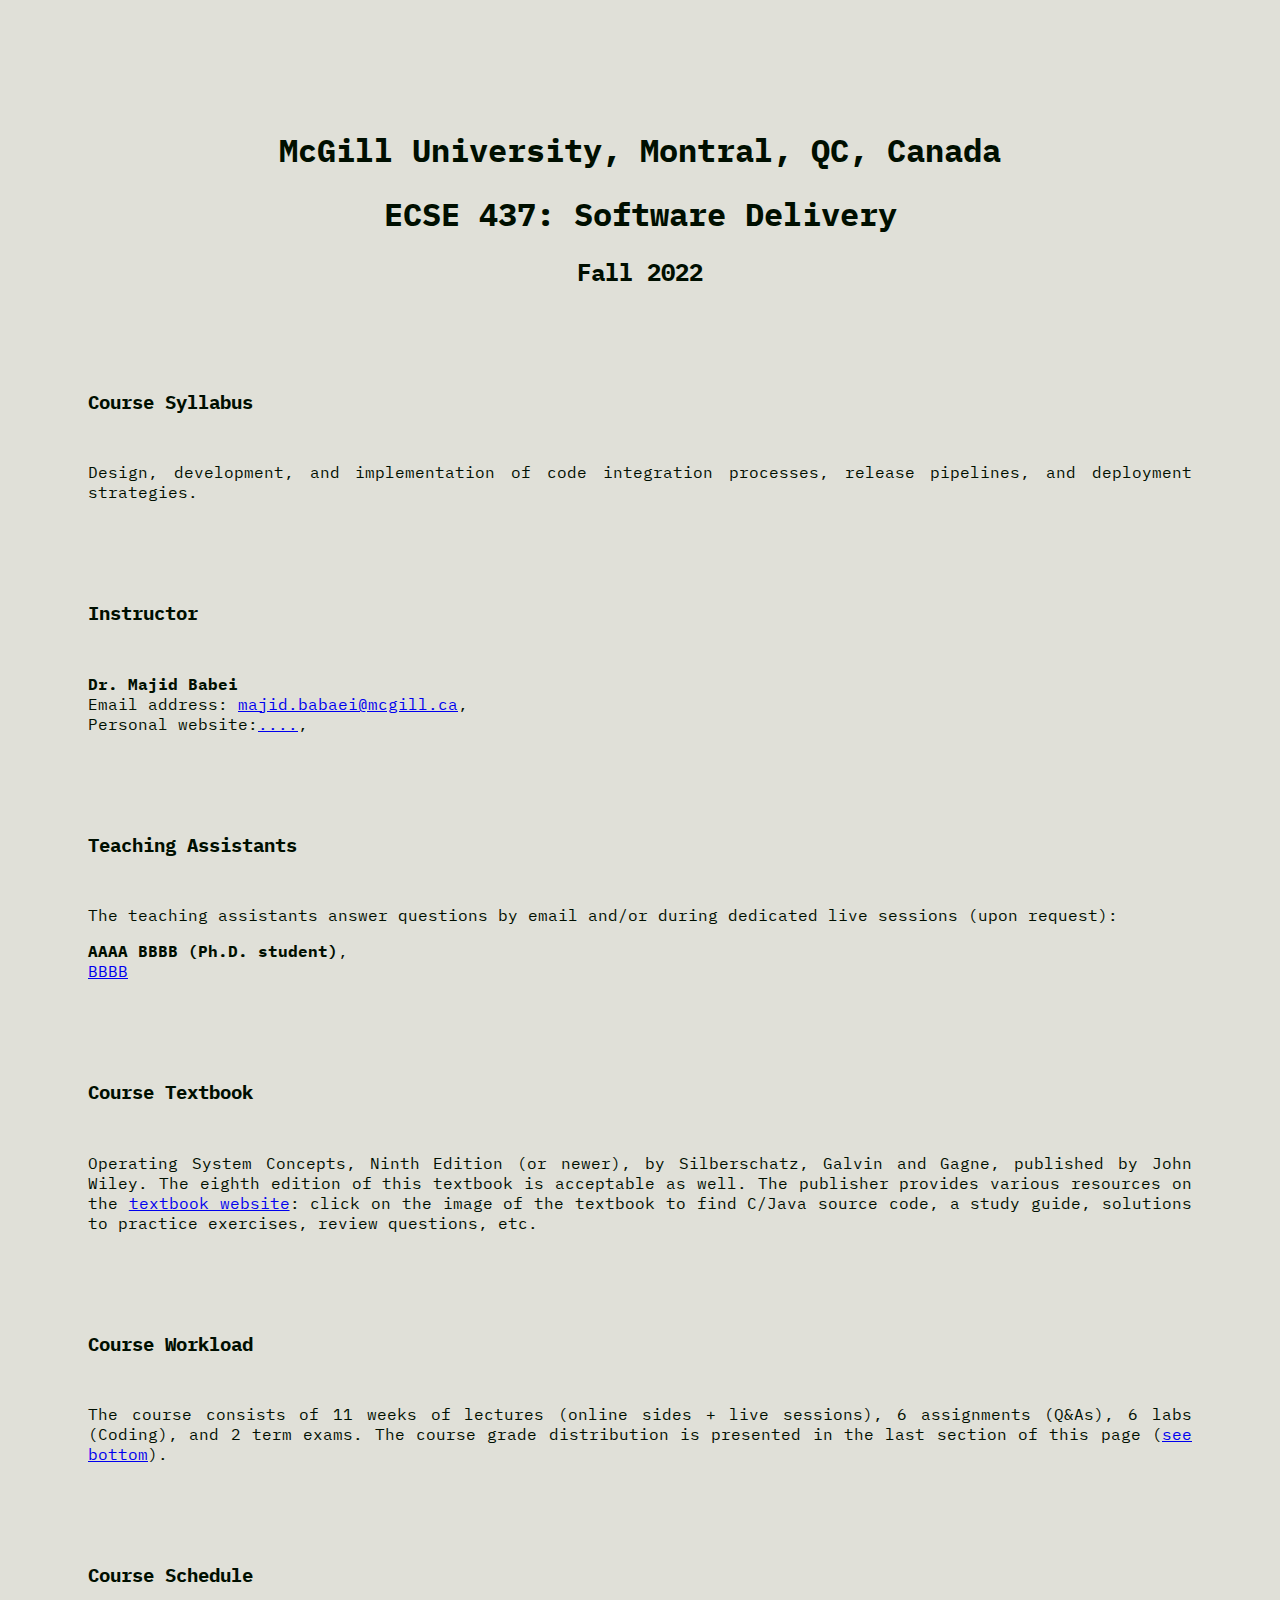
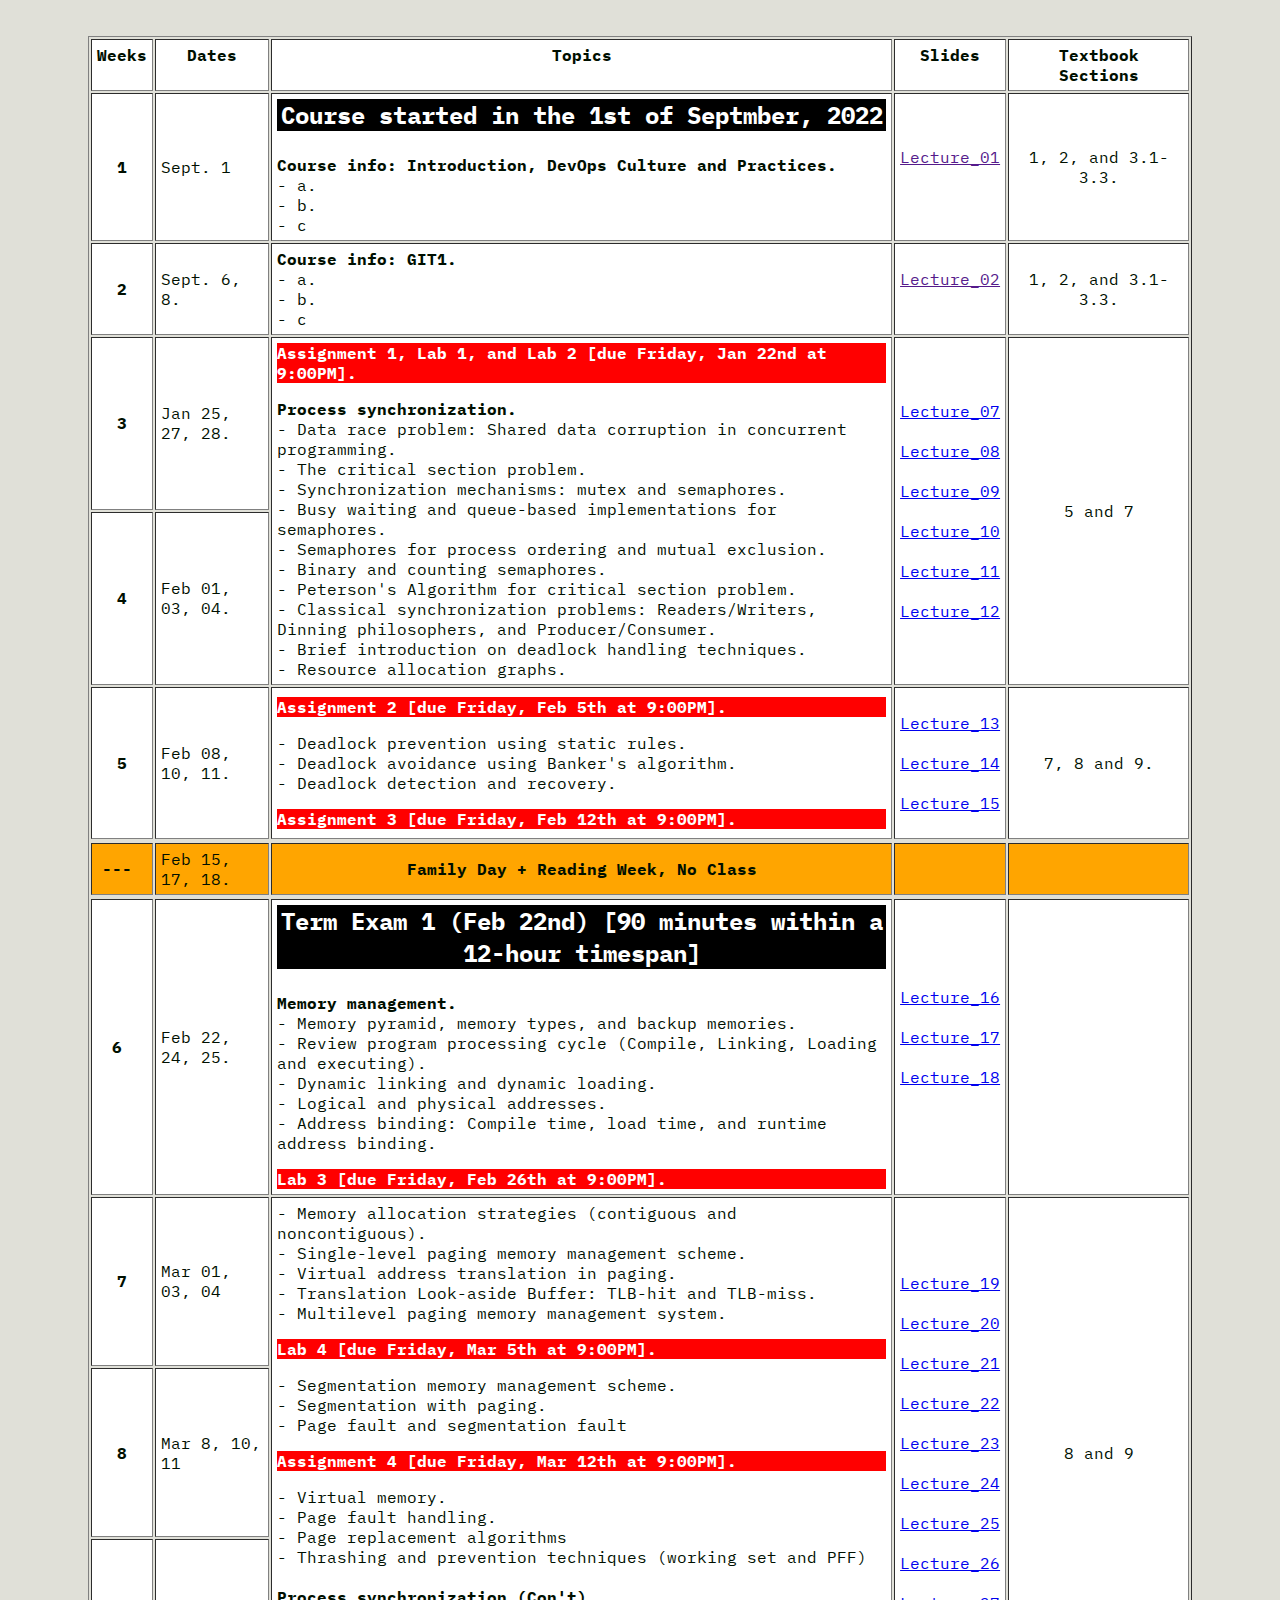
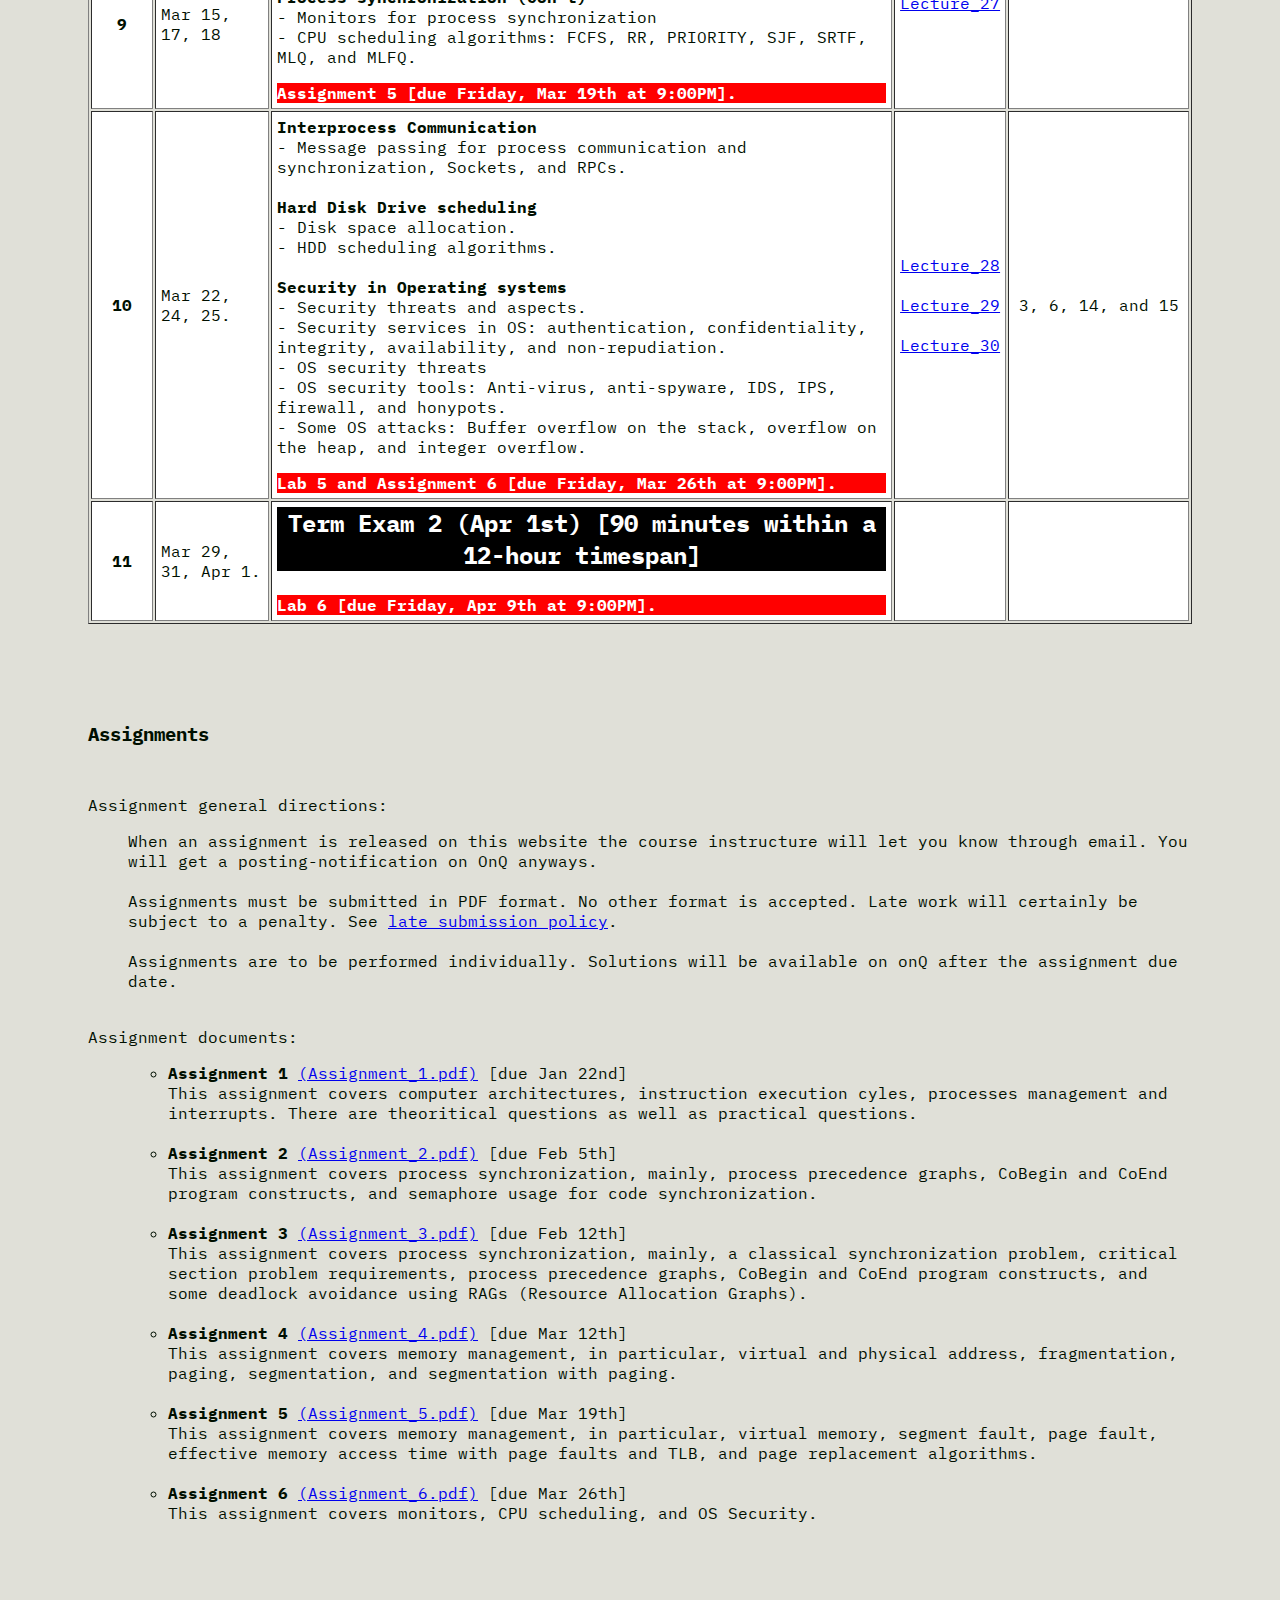
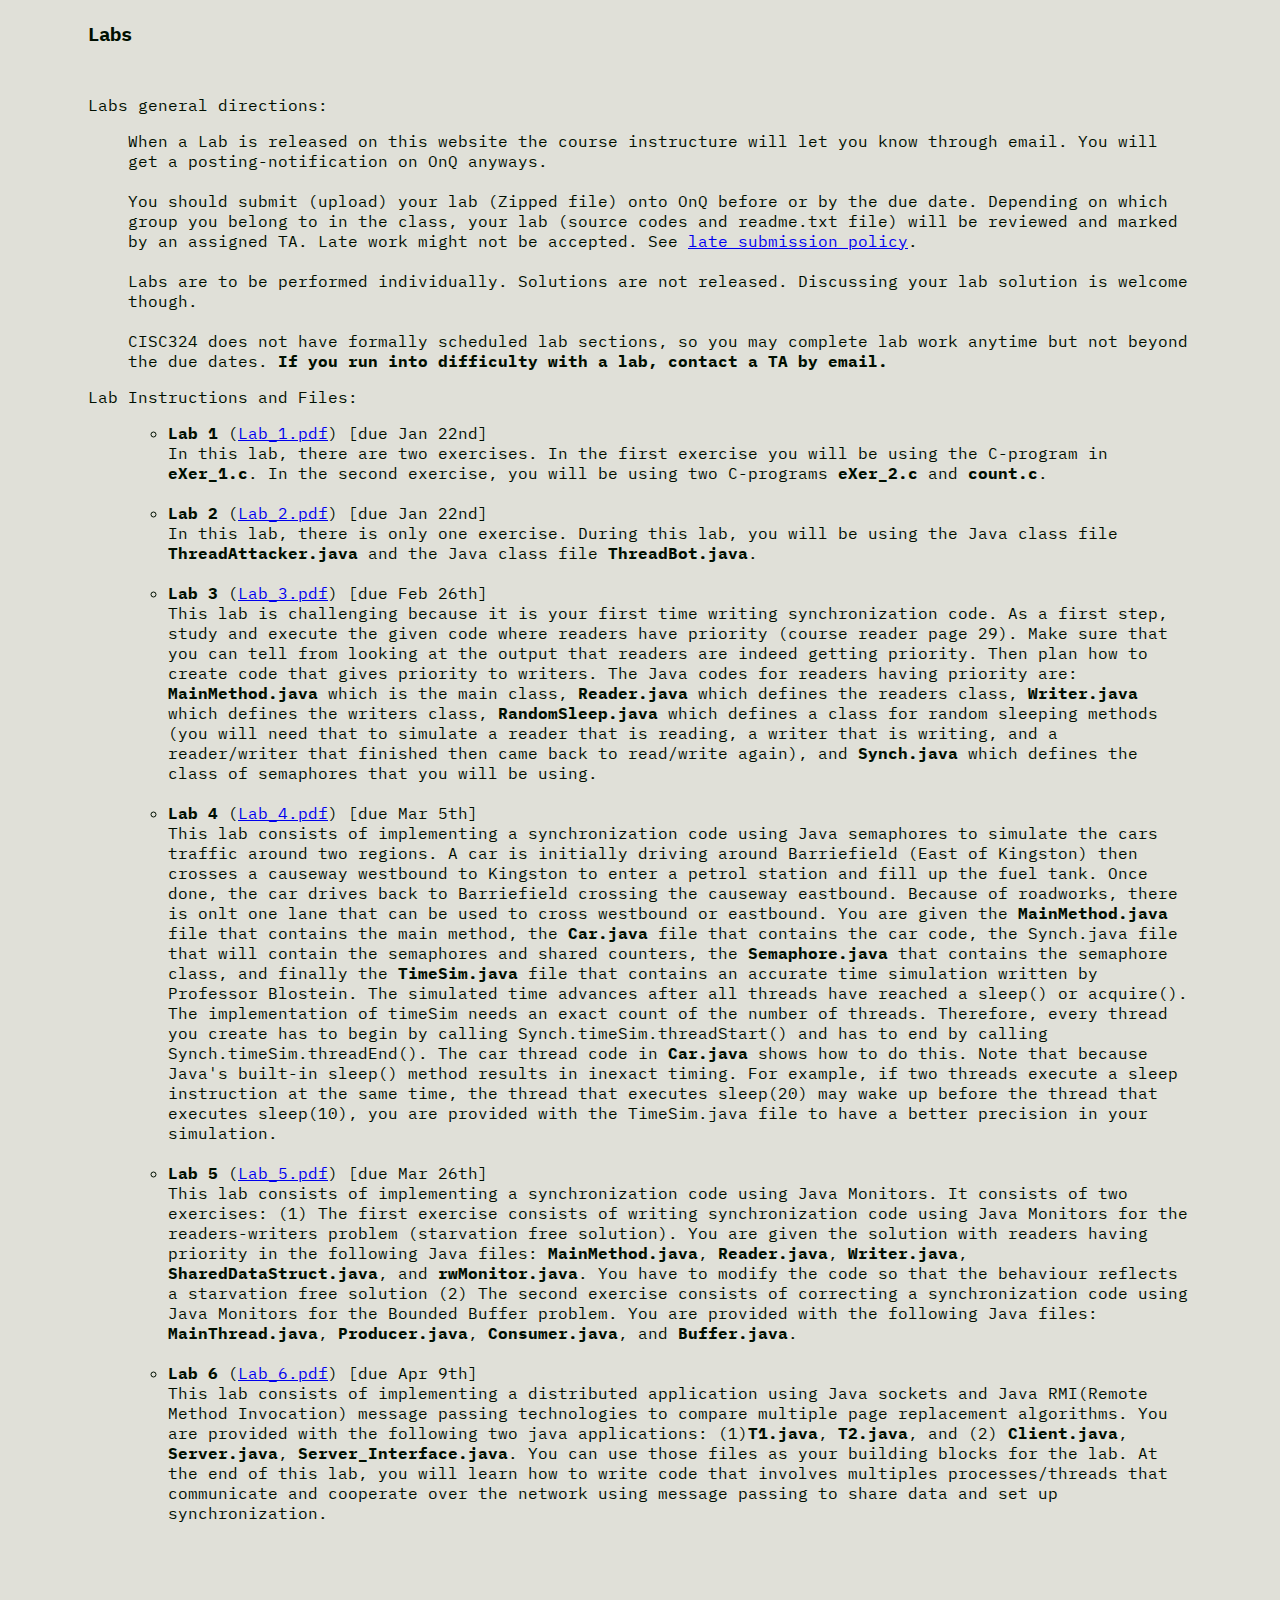
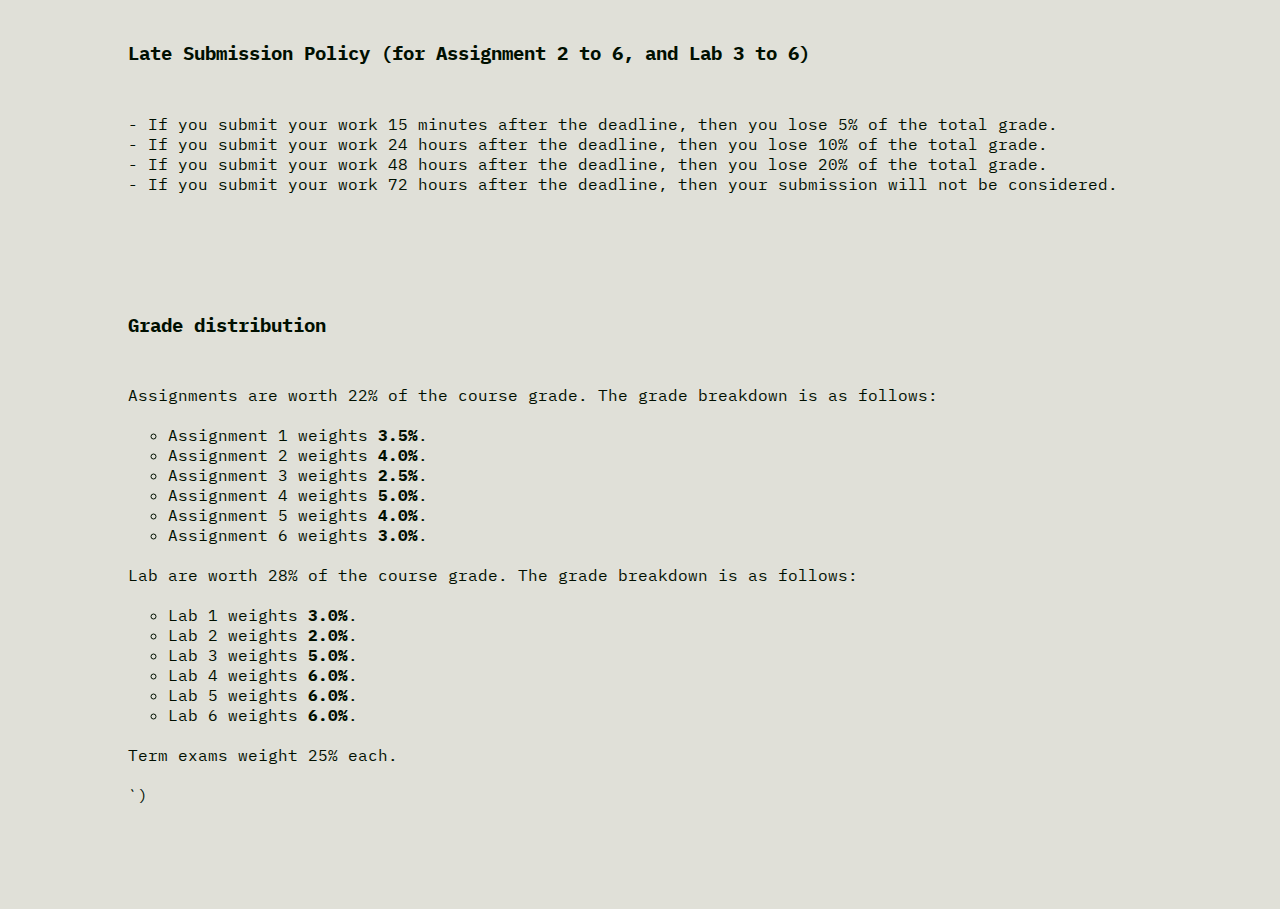
<file: pages/courses/ecse437.html>
<!DOCTYPE html">
<html>
<title>ECSE 437: Software Delivery</title>
<head>
<link href="https://fonts.googleapis.com/css?family=IBM+Plex+Mono" rel="stylesheet">
<style>
h3
{
padding-top: 80px;
padding-bottom: 30px;
}
</style>
</head>


<style type="text/css">
<!--
/* @group Blink */
.blink {
-webkit-animation: blink .75s linear infinite;
-moz-animation: blink .75s linear infinite;
-ms-animation: blink .75s linear infinite;
-o-animation: blink .75s linear infinite;
animation: blink .75s linear infinite;
}
@-webkit-keyframes blink {
0% { opacity: 1; }
50% { opacity: 1; }
50.01% { opacity: 0; }
100% { opacity: 0; }
}
@-moz-keyframes blink {
0% { opacity: 1; }
50% { opacity: 1; }
50.01% { opacity: 0; }
100% { opacity: 0; }
}
@-ms-keyframes blink {
0% { opacity: 1; }
50% { opacity: 1; }
50.01% { opacity: 0; }
100% { opacity: 0; }
}
@-o-keyframes blink {
0% { opacity: 1; }
50% { opacity: 1; }
50.01% { opacity: 0; }
100% { opacity: 0; }
}
@keyframes blink {
0% { opacity: 1; }
50% { opacity: 1; }
50.01% { opacity: 0; }
100% { opacity: 0; }
}
/* @end */
-->
</style>


<body style="
padding: 80px;
color:#000f00;
font-family: 'IBM Plex Mono', monospace;
background-color: #e0e0d8;"
>
&nbsp;
<center><h1>McGill University, Montral, QC, Canada</h1></center>
<center><h1>ECSE 437: Software Delivery</h1></center>
<center><h1><font size="+2">Fall 2022</font></h1></center>




<h3>Course Syllabus</h3>
<p style="text-align:justify;">
    Design, development, and implementation of code integration processes, release pipelines, and deployment strategies. </p>

<h3>Instructor</h3>


<p>
<strong>Dr. Majid Babei</strong><br>
Email address: <a href="mailto:majid.babaei@mcgill.ca">majid.babaei@mcgill.ca</a>,<br>
Personal website:<a href="...">....</a>,<br>
<!-- Lab: Queen's Reliable Software Technology,<br>
Office: Goodwin 631,<br>
Department: School of Computing.
<br> 
<ul>
Online live Sessions, over Microsoft Teams, are held on Mondays 12:30pm and Thursdays 1:30pm. These sessions, usually,
run for an hour. However, they may also run for less than an hour in case there are no further questions or discussions.
<br><br>
Lecture slides will be posted over OnQ. If you have questions and need clarifications about the lecture slides, then the live sessions will be the perfect location to get your questions answered and
clarified.
</ul>
-->

<h3> Teaching Assistants </h3>

<p>The teaching assistants answer questions by email and/or during dedicated live sessions (upon request):
<br>

<p><strong>AAAA BBBB (Ph.D. student)</strong>, <br><a href="mailto:BBBB">BBBB</a>
<br>








<h3>Course Textbook</h3>
<p style="text-align:justify;">
Operating System Concepts,
Ninth Edition (or newer), by Silberschatz, Galvin and Gagne, published by John Wiley. The eighth edition of this textbook is acceptable as well.
The publisher provides various resources on the <a href="http://www.os-book.com">
textbook website</a>: click on the image of the textbook to find C/Java source code, a study guide, solutions to practice exercises, review questions, etc.
</p>

<h3>Course Workload</h3>
<p style="text-align:justify;">
The course consists of 11 weeks of lectures (online sides + live sessions), 6 assignments (Q&As), 6 labs (Coding), and 2 term exams. The course grade distribution is presented in the last section of
this page (<a href="#bottom">see bottom</a>).
</p>




<h3><a id="table"></a>Course Schedule</h3>
<table BORDER=0>

<table border cellpadding = "5">
<tr BGCOLOR="WHITE">
<th width="10" halign="top" valign="top">Weeks
<th width="150" valign="top">Dates
<th width="1000" valign="top">Topics
<th width="100" valign="top">Slides
<th width="250" valign="top">Textbook Sections

<!-- WEEK 1 =============================================================== -->
<tr>
<th BGCOLOR="WHITE">1
<td BGCOLOR="WHITE">Sept. 1
<td BGCOLOR="WHITE" rowspan="1">
<p style="font-size:150%;color: #ffffff; background-color: #000000;text-align:center"><strong> Course started in the 1st of Septmber, 2022</strong></p>
<strong>Course info: Introduction, DevOps Culture and Practices. </strong>

<br> <!-- content -->
- a.</br>
- b.</br>
- c </br>
<td BGCOLOR="WHITE" rowspan="1"> <!-- lecture slides -->
<center><a href="">Lecture_01</a><center><br>

<td BGCOLOR="WHITE" rowspan="1"> <!-- textbook section -->
<center>1, 2, and 3.1-3.3.</center>

</tr>

<!-- WEEK 2 =============================================================== -->

<tr>
<th BGCOLOR="WHITE">2
<td BGCOLOR="WHITE">Sept. 6, 8.
<td BGCOLOR="WHITE" rowspan="1">
<strong>Course info: GIT1. </strong>

<br> <!-- content -->
- a.</br>
- b.</br>
- c </br>
<td BGCOLOR="WHITE" rowspan="1"> <!-- lecture slides -->
<center><a href="">Lecture_02</a><center><br>

<td BGCOLOR="WHITE" rowspan="1"> <!-- textbook section -->
<center>1, 2, and 3.1-3.3.</center>

</tr>

<!-- WEEK 3 =============================================================== -->
<tr>
<th BGCOLOR="WHITE">3
<td BGCOLOR="WHITE">Jan 25, 27, 28.
<td BGCOLOR="WHITE" rowspan="2">
<p style="color: #ffffff; background-color: #ff0000"><strong>Assignment 1, Lab 1, and Lab 2 [due Friday, Jan 22nd at 9:00PM].</strong></p>
<strong>Process synchronization. </strong>

<br> <!-- content -->
- Data race problem: Shared data corruption in concurrent programming.</br>
- The critical section problem.<br>
- Synchronization mechanisms: mutex and semaphores.</br>
- Busy waiting and queue-based implementations for semaphores.<br>
- Semaphores for process ordering and mutual exclusion. <br>
- Binary and counting semaphores.<br>
- Peterson's Algorithm for critical section problem.<br>
- Classical synchronization problems: Readers/Writers, Dinning philosophers, and Producer/Consumer.</br>
- Brief introduction on deadlock handling techniques.<br>
- Resource allocation graphs.<br>
<td BGCOLOR="WHITE" rowspan="2"> <!-- lecture slides -->
<center><a href="./OnQ.html">Lecture_07</a><center><br>
<center><a href="./OnQ.html">Lecture_08</a><center><br>
<center><a href="./OnQ.html">Lecture_09</a><center><br>
<center><a href="./OnQ.html">Lecture_10</a><center><br>
<center><a href="./OnQ.html">Lecture_11</a><center><br>
<center><a href="./OnQ.html">Lecture_12</a><center>
<td BGCOLOR="WHITE" rowspan="2"> <!-- textbook section -->
<center>5 and 7</center>
</tr>

<!-- WEEK 4 =============================================================== -->


<tr>
<th BGCOLOR="WHITE">4
<td BGCOLOR="WHITE">Feb 01, 03, 04.


</tr>


<!-- WEEK 5 =============================================================== -->
<tr>
<th BGCOLOR="WHITE">5</th>
<td BGCOLOR="WHITE">Feb 08, 10, 11.
<td BGCOLOR="WHITE" rowspan="1">
<p style="color: #ffffff; background-color: #ff0000"><strong>Assignment 2 [due Friday, Feb 5th at 9:00PM].</strong></p>
- Deadlock prevention using static rules.<br>
- Deadlock avoidance using Banker's algorithm.<br>
- Deadlock detection and recovery.<br>
<p style="color: #ffffff; background-color: #ff0000"><strong>Assignment 3 [due Friday, Feb 12th at 9:00PM].</strong></p>

<td BGCOLOR="WHITE" rowspan="1"> <!-- lecture slides -->
<center><a href="./OnQ.html"></a><center><br>
<center><a href="./OnQ.html">Lecture_13</a><center><br>
<center><a href="./OnQ.html">Lecture_14</a><center><br>
<center><a href="./OnQ.html">Lecture_15</a><center><br>

<td BGCOLOR="WHITE" rowspan="1"> <!-- textbook section -->
<center>7, 8 and 9.</center>
</tr>

<!-- WEEK 6 =============================================================== -->

<!-- READING WEEK =============================================================== -->
<tr>
<tr>
<th BGCOLOR="ORANGE"> ---&nbsp;
<td BGCOLOR="ORANGE">Feb 15, 17, 18.
<td BGCOLOR="ORANGE"><strong><center>Family Day + Reading Week, No Class</center></strong>

<td BGCOLOR="ORANGE">
&nbsp;
<td BGCOLOR="ORANGE">
&nbsp;
</tr>


<tr>
<tr>
<th BGCOLOR="WHITE"> 6&nbsp;
<td BGCOLOR="WHITE">Feb 22, 24, 25.
<td BGCOLOR="WHITE">

<p style="font-size:150%;color: #ffffff; background-color: #000000;text-align:center"><strong> Term Exam 1 (Feb 22nd) [90 minutes within a 12-hour timespan]</strong></p>

<strong>Memory management. </strong>
<br> <!-- content -->
- Memory pyramid, memory types, and backup memories.</br>
- Review program processing cycle (Compile, Linking, Loading and executing).<br>
- Dynamic linking and dynamic loading.<br>
- Logical and physical addresses.<br>
- Address binding: Compile time, load time, and runtime address binding.

<p style="color: #ffffff; background-color: #ff0000"><strong>Lab 3 [due Friday, Feb 26th at 9:00PM].</strong></p>
<td BGCOLOR="WHITE">
<center><a href="./OnQ.html">Lecture_16</a><center><br>
<center><a href="./OnQ.html">Lecture_17</a><center><br>
<center><a href="./OnQ.html">Lecture_18</a><center><br>
<td BGCOLOR="WHITE">
&nbsp;
</tr>
<!-- WEEK 7 =============================================================== -->
<tr>
<th BGCOLOR="WHITE">7
<td BGCOLOR="WHITE">Mar 01, 03, 04
<td BGCOLOR="WHITE" rowspan="3">

- Memory allocation strategies (contiguous and noncontiguous).<br>
- Single-level paging memory management scheme.<br>
- Virtual address translation in paging.<br>
- Translation Look-aside Buffer: TLB-hit and TLB-miss.<br>
- Multilevel paging memory management system.<br>
<p style="color: #ffffff; background-color: #ff0000"><strong>Lab 4 [due Friday, Mar 5th at 9:00PM].</strong></p>
- Segmentation memory management scheme.<br>
- Segmentation with paging.<br>
- Page fault and segmentation fault<br>
<p style="color: #ffffff; background-color: #ff0000"><strong>Assignment 4 [due Friday, Mar 12th at 9:00PM].</strong></p>
- Virtual memory.<br>
- Page fault handling.<br>
- Page replacement algorithms<br>
- Thrashing and prevention techniques (working set and PFF)<br><br>
<strong>Process synchronization (Con't)</strong><br>
- Monitors for process synchronization<br>
- CPU scheduling algorithms: FCFS, RR, PRIORITY, SJF, SRTF, MLQ, and MLFQ.<br>
<p style="color: #ffffff; background-color: #ff0000"><strong>Assignment 5 [due Friday, Mar 19th at 9:00PM].</strong></p>



<td BGCOLOR="WHITE" rowspan="3"> <!-- lecture slides -->
<center><a href="./OnQ.html">Lecture_19</a><center><br>
<center><a href="./OnQ.html">Lecture_20</a><center><br>
<center><a href="./OnQ.html">Lecture_21</a><center><br>
<center><a href="./OnQ.html">Lecture_22</a><center><br>
<center><a href="./OnQ.html">Lecture_23</a><center><br>
<center><a href="./OnQ.html">Lecture_24</a><center><br>
<center><a href="./OnQ.html">Lecture_25</a><center><br>
<center><a href="./OnQ.html">Lecture_26</a><center><br>
<center><a href="./OnQ.html">Lecture_27</a><center><br>

<td BGCOLOR="WHITE" rowspan="3"> <!-- textbook section -->
<center>8 and 9</center>
</tr>

<!-- WEEK 8 =============================================================== -->

<tr>
<th BGCOLOR="WHITE">8
<td BGCOLOR="WHITE">Mar 8, 10, 11
</tr>

<!-- WEEK 9 =============================================================== -->

<tr>
<th BGCOLOR="WHITE">9
<td BGCOLOR="WHITE">Mar 15, 17, 18
</tr>

<!-- WEEK 11 =============================================================== -->

<tr>
<th BGCOLOR="WHITE">10
<td BGCOLOR="WHITE">Mar 22, 24, 25.
<td BGCOLOR="WHITE">
<strong>Interprocess Communication</strong><br>
- Message passing for process communication and synchronization, Sockets, and RPCs.<br><br>
<strong>Hard Disk Drive scheduling </strong><br>
- Disk space allocation.<br>
- HDD scheduling algorithms.<br><br>

<strong>Security in Operating systems</strong><br>
- Security threats and aspects.<br>
- Security services in OS: authentication, confidentiality, integrity, availability, and non-repudiation.</br>
- OS security threats<br>
- OS security tools: Anti-virus, anti-spyware, IDS, IPS, firewall, and honypots.<br>
- Some OS attacks: Buffer overflow on the stack, overflow on the heap, and integer overflow.<br>

<p style="color: #ffffff; background-color: #ff0000"><strong>Lab 5 and Assignment 6 [due Friday, Mar 26th at 9:00PM].</strong></p>
<td BGCOLOR="WHITE"> <!-- lecture slides -->
<center><a href="./OnQ.html">Lecture_28</a></center><br>
<center><a href="./OnQ.html">Lecture_29</a></center><br>
<center><a href="./OnQ.html">Lecture_30</a></center>

<td BGCOLOR="WHITE"> <!-- textbook sections -->
<center>3, 6, 14, and 15<center>
</tr>
<!-- WEEK 12 =============================================================== -->

<tr>
<th BGCOLOR="WHITE">11
<td BGCOLOR="WHITE">Mar 29, 31, Apr 1.
<td BGCOLOR="WHITE">
<p style="font-size:150%;color: #ffffff; background-color: #000000;text-align:center"><strong> Term Exam 2 (Apr 1st) [90 minutes within a 12-hour timespan]</strong></p>
<p style="color: #ffffff; background-color: #ff0000"><strong>Lab 6 [due Friday, Apr 9th at 9:00PM].</strong></p>
<td BGCOLOR="WHITE"> <!-- lecture slides -->
<center><a href="./OnQ.html"></a><center><br>
<!--<center><a href="./OnQ.html">Lecture_35</a><center><br>
<center><a href="./OnQ.html">Lecture_36</a><center><br>-->

<td BGCOLOR="WHITE"> <!-- textbook sections -->
</tr>
</table>

<h3>Assignments</h3>

<p>Assignment general directions:<br>
<ul>
When an assignment is released on this website the course instructure will let you know through email. You will get a posting-notification on OnQ anyways.<br><br>

Assignments must be submitted in PDF format. No other format is accepted. Late work will certainly be subject to a penalty. See <a href="#LSP">late submission policy</a>.<br><br>

Assignments are to be performed individually. Solutions will be available on onQ after the assignment due date.<br><br>

</ul>

<p>Assignment documents:<br>

<ul><ul>
<li>
<strong>Assignment 1</strong> <a href="./OnQ.html"> (Assignment_1.pdf)</a> [due Jan 22nd] <br>
This assignment covers computer architectures, instruction execution cyles, processes management and interrupts. There are theoritical questions as well as practical questions.
</li>
<br>

<li>
<strong>Assignment 2</strong> <a href="./OnQ.html"> (Assignment_2.pdf)</a> [due Feb 5th] <br>
This assignment covers process synchronization, mainly, process precedence graphs, CoBegin and CoEnd program constructs, and semaphore usage for code synchronization.
</li>
<br>
<li>
<strong>Assignment 3</strong> <a href="./OnQ.html"> (Assignment_3.pdf)</a> [due Feb 12th] <br>
This assignment covers process synchronization, mainly, a classical synchronization problem, critical section problem requirements, process precedence graphs, CoBegin and CoEnd program
constructs, and some deadlock avoidance using RAGs (Resource Allocation Graphs).
</li>
<br>
<li>
<strong>Assignment 4</strong> <a href="./OnQ.html"> (Assignment_4.pdf)</a> [due Mar 12th] <br>
This assignment covers memory management, in particular, virtual and physical address, fragmentation, paging, segmentation, and segmentation with paging.
</li>
<br>
<li>
<strong>Assignment 5</strong> <a href="./OnQ.html"> (Assignment_5.pdf)</a> [due Mar 19th] <br>
This assignment covers memory management, in particular, virtual memory, segment fault, page fault, effective memory access time with page faults and TLB, and page replacement algorithms.
</li>
<br>

<li>
<strong>Assignment 6</strong> <a href="./OnQ.html"> (Assignment_6.pdf)</a> [due Mar 26th] <br>
This assignment covers monitors, CPU scheduling, and OS Security.
</li>
</ul>
</ul>





<h3>Labs</h3>
<p>Labs general directions:<br>
<ul>
When a Lab is released on this website the course instructure will let you know through email. You will get a posting-notification on OnQ anyways.<br><br>

You should submit (upload) your lab (Zipped file) onto OnQ before or by the due date. Depending on which group you belong to in the class, your lab (source codes and readme.txt file) will be reviewed and
marked by an assigned TA. Late work might not be accepted. See <a href="#LSP">late submission policy</a>.<br><br>

Labs are to be performed individually. Solutions are not released. Discussing your lab solution is welcome though.<br><br>

CISC324 does not have formally scheduled lab sections, so you may complete lab work anytime but not beyond the due dates. <strong>If you run into difficulty with a lab, contact a TA by email.</strong>
</ul>

</ul><p>Lab Instructions and Files: <ul>

<ul>
<li><strong>Lab 1</strong> (<a href="./OnQ.html">Lab_1.pdf</a>) [due Jan 22nd]<br>
In this lab, there are two exercises. In the first exercise you will be using the C-program in <b>eXer_1.c</b>. In the second exercise, you will be using two C-programs <b>eXer_2.c</b> and
<b>count.c</b>.
</ul>
<br>
<ul>
<li><strong>Lab 2</strong> (<a href="./OnQ.html">Lab_2.pdf</a>) [due Jan 22nd]<br>
In this lab, there is only one exercise. During this lab, you will be using the Java class file <b>ThreadAttacker.java</b> and the Java class file
<b>ThreadBot.java</b>.
</ul>
<br>
<ul>
<li><strong>Lab 3</strong> (<a href="./OnQ.html">Lab_3.pdf</a>) [due Feb 26th]<br>
This lab is challenging because it is your first time writing synchronization code. As a first step, study and execute the given code where readers have priority (course reader page 29). Make sure
that you can tell from looking at the output that readers are indeed getting priority. Then plan how to create code that gives priority to writers. The Java codes for readers having priority are:
<b>MainMethod.java</b> which is the main class, <b>Reader.java</b> which defines the readers class, <b>Writer.java</b> which defines the writers class, <b>RandomSleep.java</b> which defines a
class for random sleeping methods (you will need that to simulate a reader that is reading, a writer that is writing, and a reader/writer that finished then came back to read/write again), and
<b>Synch.java</b> which defines the class of semaphores that you will be using.
</ul>
<br>

<ul>
<li><strong>Lab 4</strong> (<a href="./OnQ.html">Lab_4.pdf</a>) [due Mar 5th]<br>
This lab consists of implementing a synchronization code using Java semaphores to simulate the cars traffic around two regions. A car is initially driving around
Barriefield (East of Kingston) then crosses a causeway westbound to Kingston to enter a petrol station and fill up the fuel tank. Once done, the car drives back
to Barriefield crossing the causeway eastbound. Because of roadworks, there is onlt one lane that can be used to cross westbound or eastbound. You are given the
<b>MainMethod.java</b> file that contains the main method, the <b>Car.java</b> file that contains the car code, the Synch.java file that will contain the
semaphores and shared counters, the <b>Semaphore.java</b> that contains the semaphore class, and finally the <b>TimeSim.java</b> file that contains an accurate
time simulation written by Professor Blostein. The simulated time advances after all threads have reached a sleep() or acquire(). The implementation of
timeSim needs an exact count of the number of threads. Therefore, every thread you create has to begin by calling Synch.timeSim.threadStart() and has to
end by calling Synch.timeSim.threadEnd(). The car thread code in <b>Car.java</b> shows how to do this. Note that because Java's built-in sleep() method results
in inexact timing. For example, if two threads execute a sleep instruction at the same time, the thread that executes sleep(20) may wake up before the thread that executes sleep(10), you are provided
with the
TimeSim.java file to have a better precision in your simulation.
</ul>
<br>


<ul>
<li><strong>Lab 5</strong> (<a href="./OnQ.html">Lab_5.pdf</a>) [due Mar 26th]<br>
This lab consists of implementing a synchronization code using Java Monitors. It consists of two exercises: (1) The first exercise consists of writing synchronization code using Java Monitors for
the readers-writers problem (starvation free solution). You are given the solution with readers having priority in the following Java files: <b>MainMethod.java</b>, <b>Reader.java</b>,
<b>Writer.java</b>, <b>SharedDataStruct.java</b>, and <b>rwMonitor.java</b>. You have to modify the code so that the behaviour reflects a
starvation free solution (2) The second exercise consists of correcting a synchronization code using Java Monitors for the Bounded Buffer problem. You are provided with the following Java
files:
<b>MainThread.java</b>, <b>Producer.java</b>, <b>Consumer.java</b>, and <b>Buffer.java</b>.<br>
</ul>
<br>


<ul>
<li><strong>Lab 6</strong> (<a href="./OnQ.html">Lab_6.pdf</a>) [due Apr 9th]<br>
This lab consists of implementing a distributed application using Java sockets and Java RMI(Remote Method Invocation) message passing technologies to compare
multiple page replacement algorithms. You are provided with the following two java applications: (1)<b>T1.java</b>, <b>T2.java</b>, and (2) <b>Client.java</b>,
<b>Server.java</b>, <b>Server_Interface.java</b>. You can use those files as your building blocks for the lab. At the end of this lab, you will learn how to
write code that involves multiples processes/threads that communicate and cooperate over the network using message passing to share data and set up
synchronization.<br>
</ul>
<br>


<h3><a id="LSP"></a>Late Submission Policy (for Assignment 2 to 6, and Lab 3 to 6)</h3>
- If you submit your work 15 minutes after the deadline, then you lose 5% of the total grade.<br>

- If you submit your work 24 hours after the deadline, then you lose 10% of the total grade.<br>

- If you submit your work 48 hours after the deadline, then you lose 20% of the total grade.<br>

- If you submit your work 72 hours after the deadline, then your submission will not be considered.<br>
<br>


<h3>Grade distribution</h3>
<footer id="bottom"></footer>

Assignments are worth 22% of the course grade. The grade breakdown is as follows:<br><br>

<ul>
<li>Assignment 1 weights <strong>3.5%</strong>.<br>
<li>Assignment 2 weights <strong>4.0%</strong>.<br>
<li>Assignment 3 weights <strong>2.5%</strong>.<br>
<li>Assignment 4 weights <strong>5.0%</strong>.<br>
<li>Assignment 5 weights <strong>4.0%</strong>.<br>
<li>Assignment 6 weights <strong>3.0%</strong>.<br><br>
</ul>

Lab are worth 28% of the course grade. The grade breakdown is as follows:<br><br>

<ul>
<li>Lab 1 weights <strong>3.0%</strong>.<br>
<li>Lab 2 weights <strong>2.0%</strong>.<br>
<li>Lab 3 weights <strong>5.0%</strong>.<br>
<li>Lab 4 weights <strong>6.0%</strong>.<br>
<li>Lab 5 weights <strong>6.0%</strong>.<br>
<li>Lab 6 weights <strong>6.0%</strong>.<br><br>
</ul>

Term exams weight 25% each.<br><br>

</body>



</html>
`)
</file>
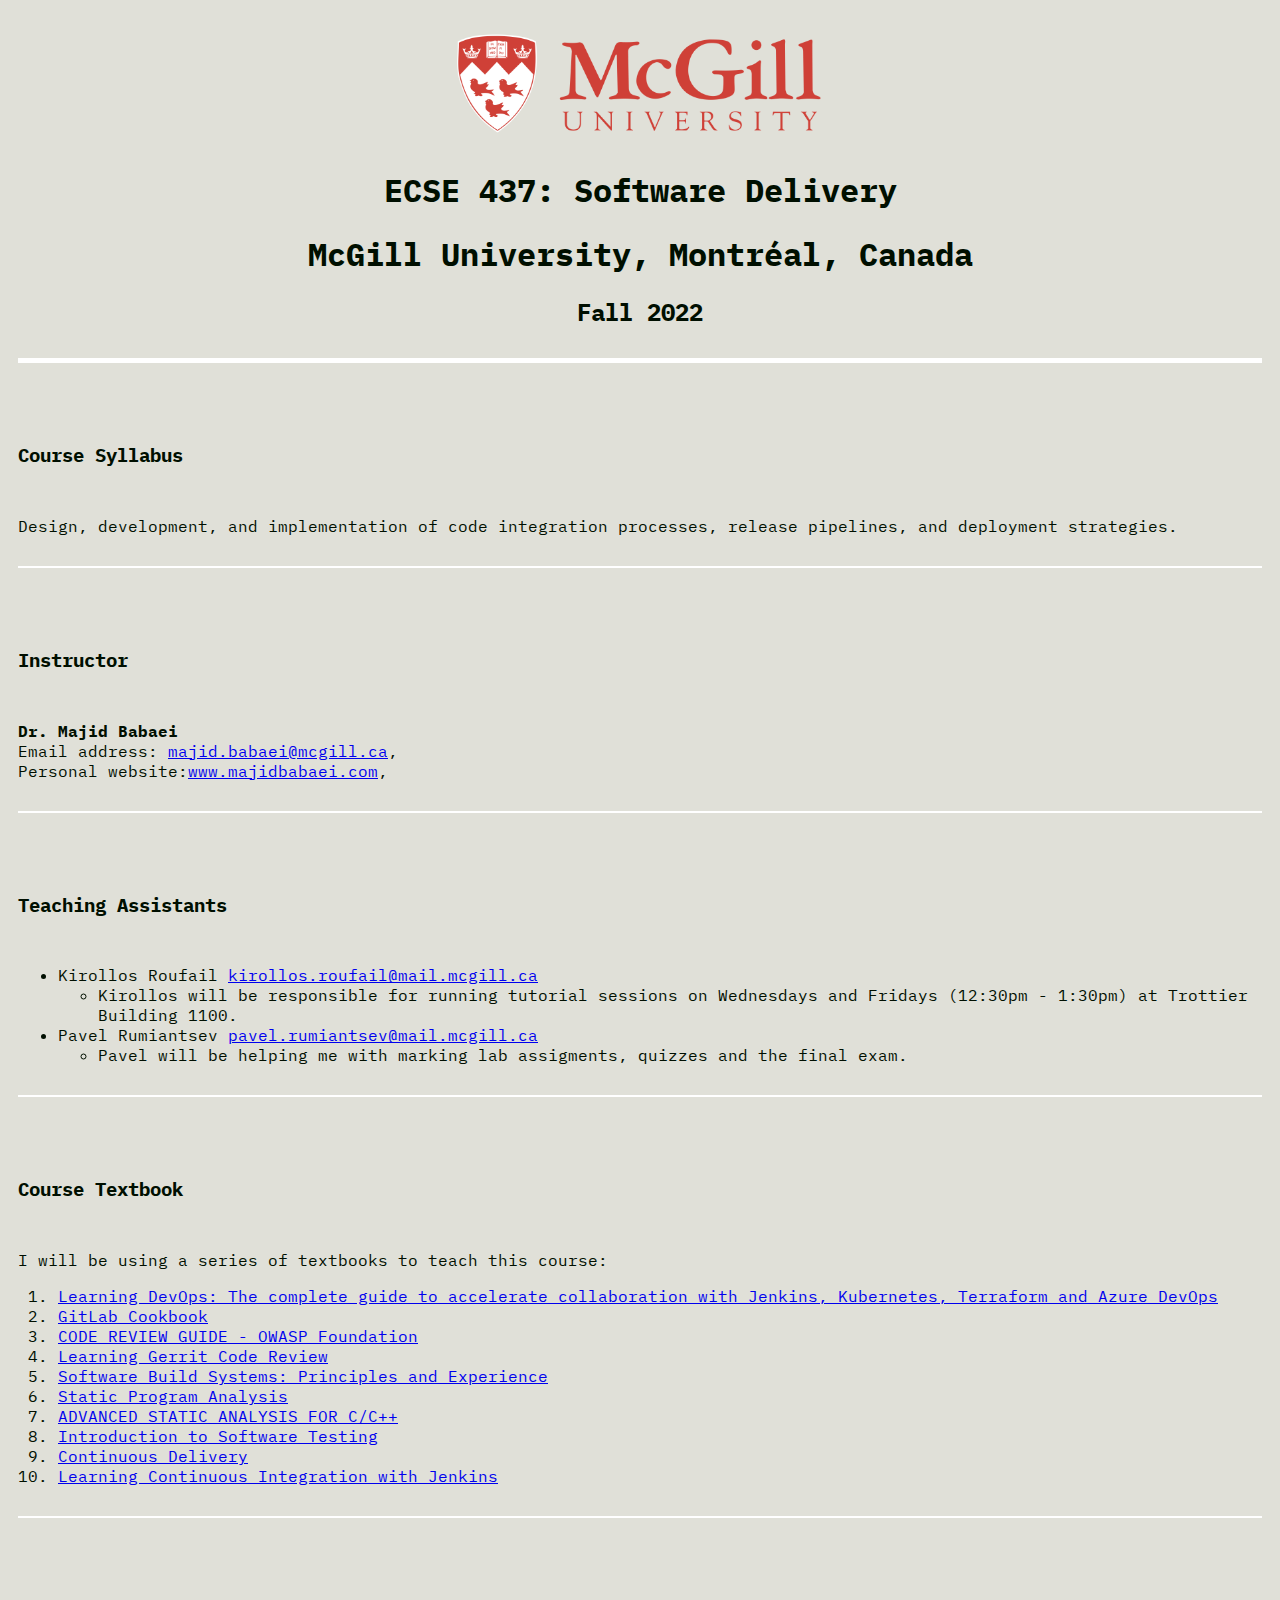
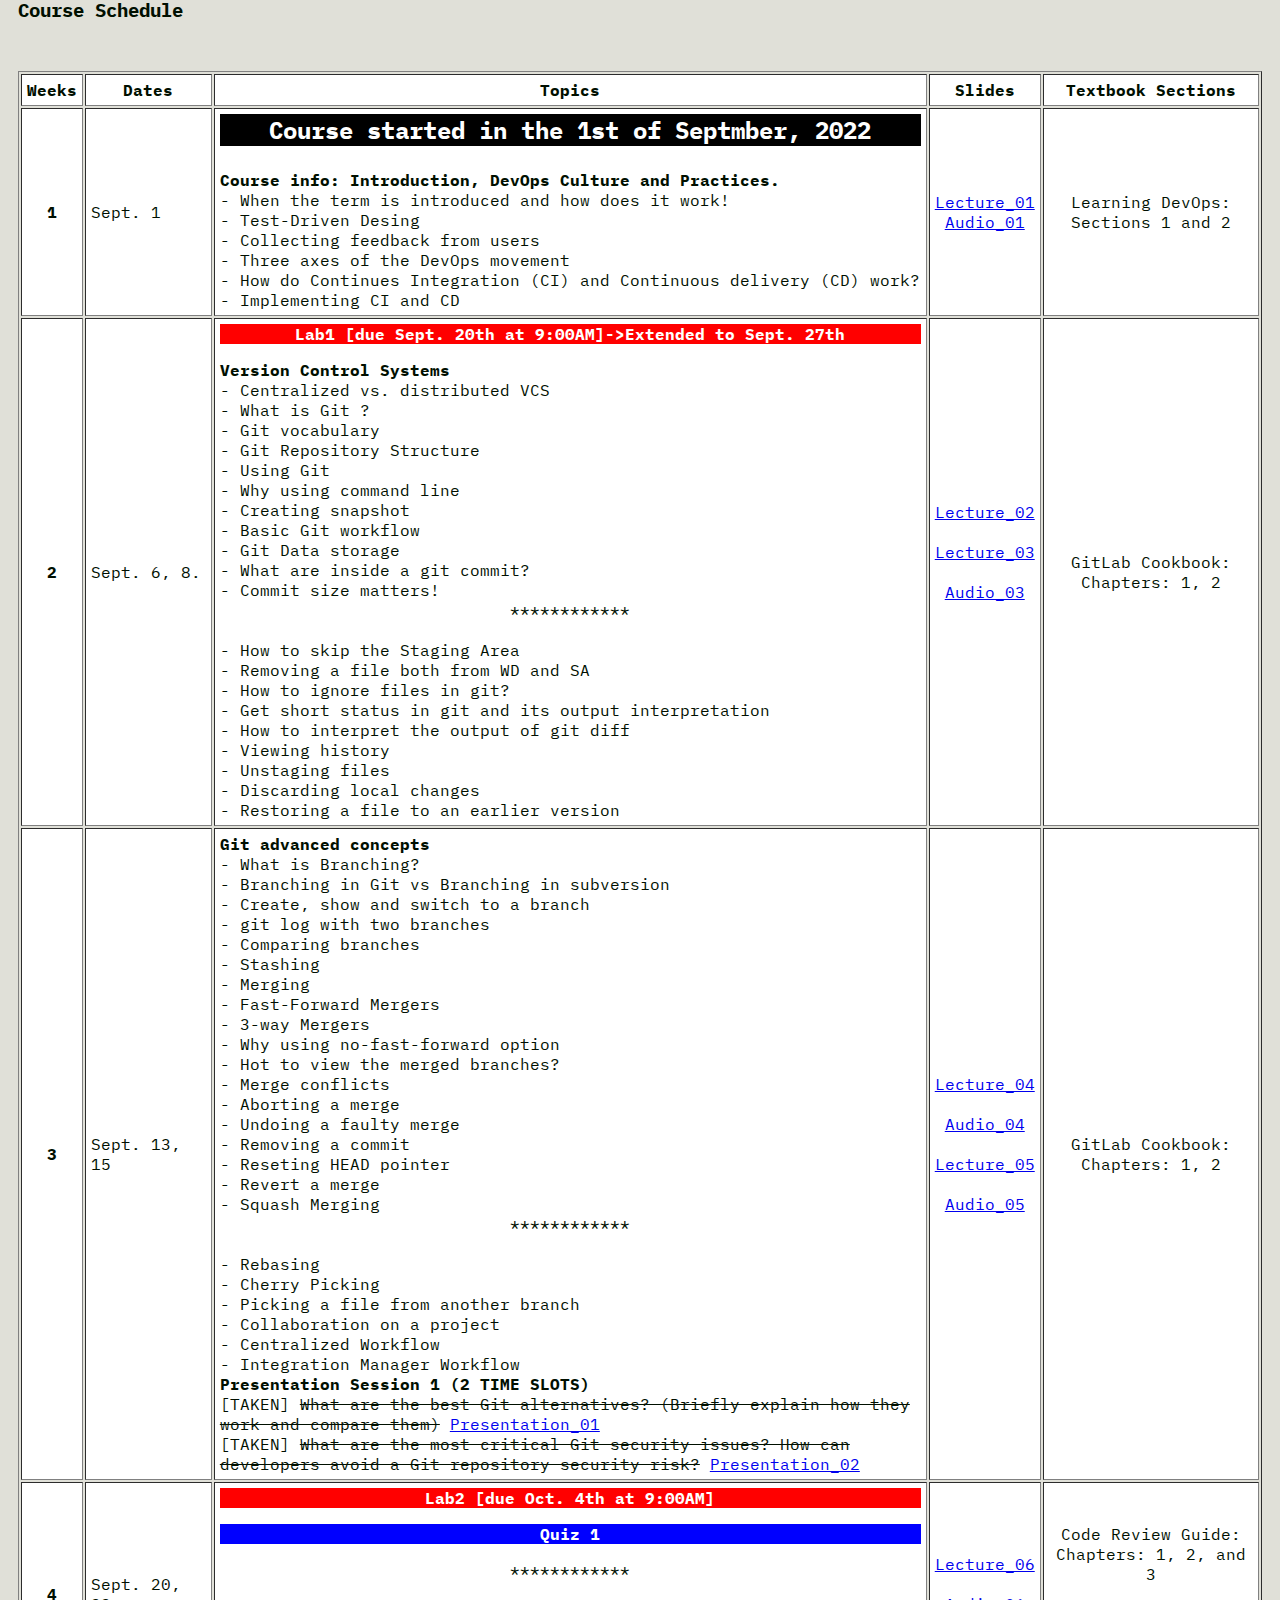
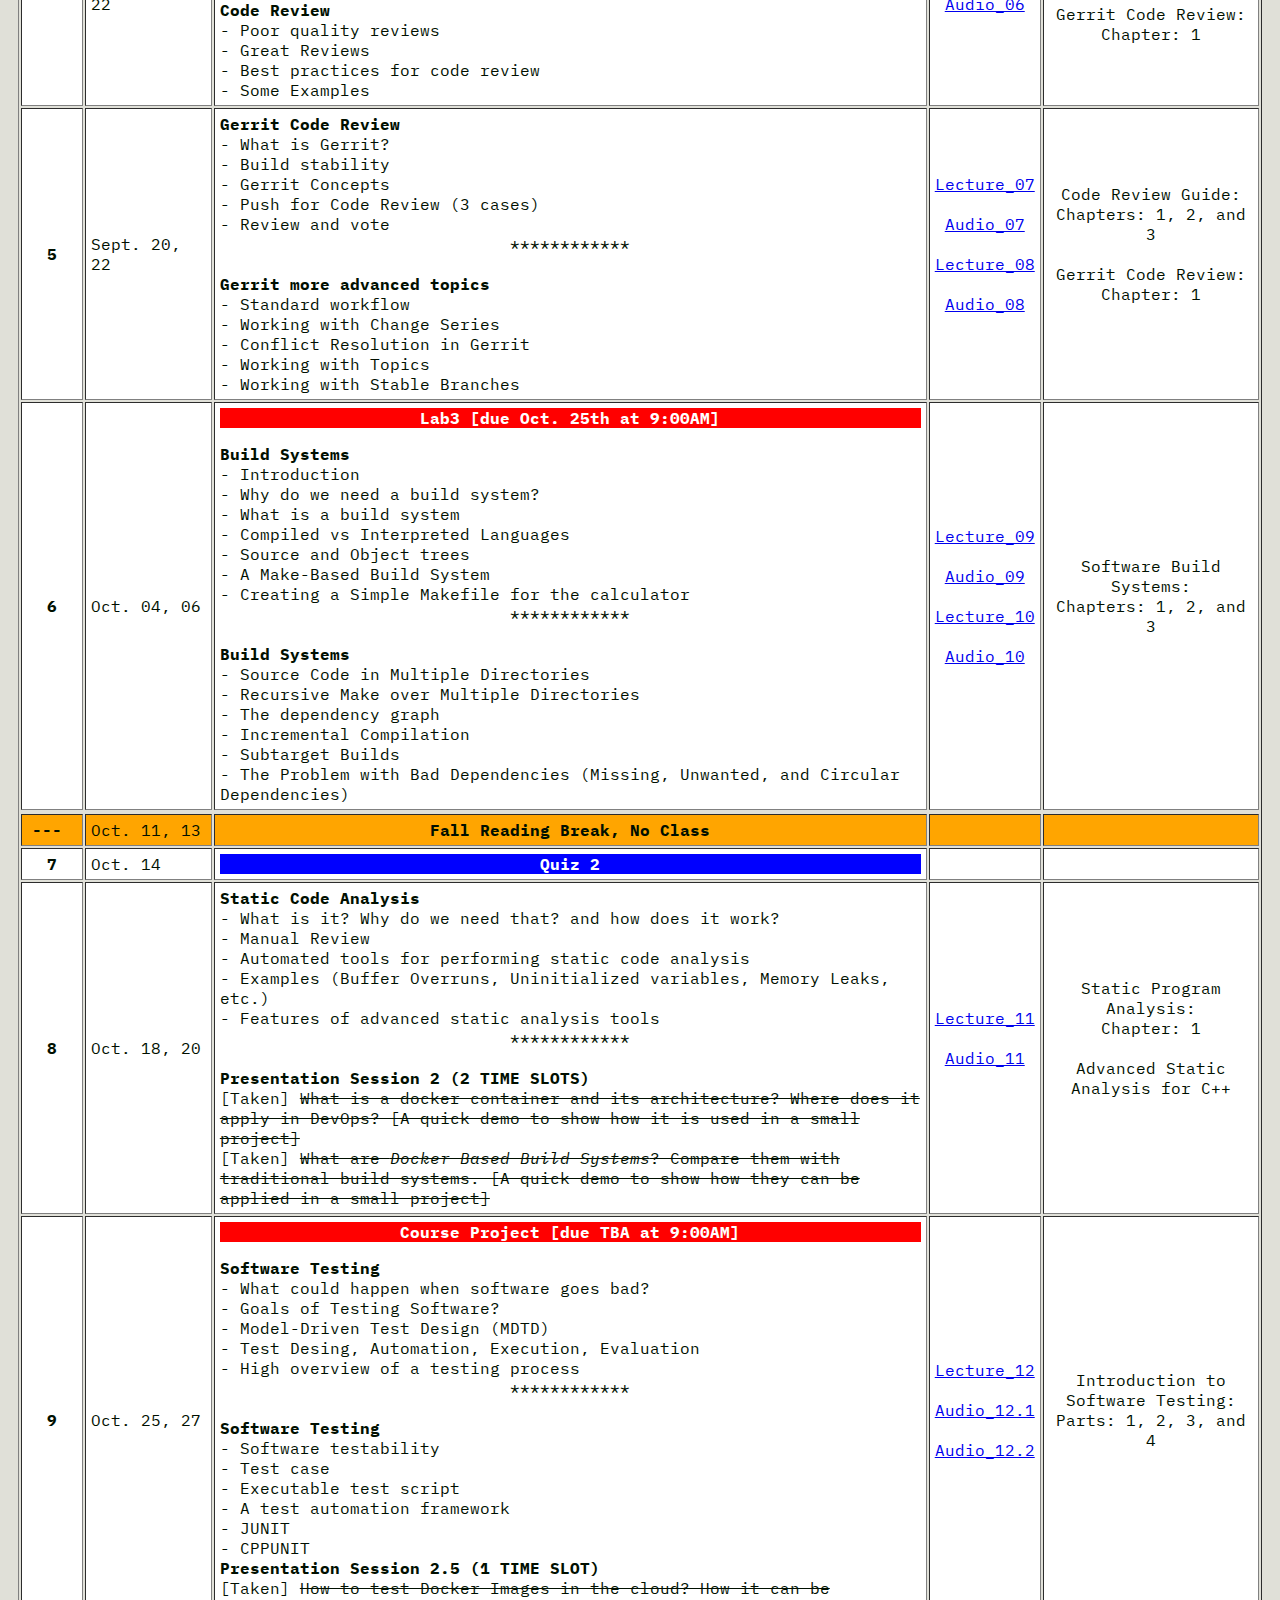
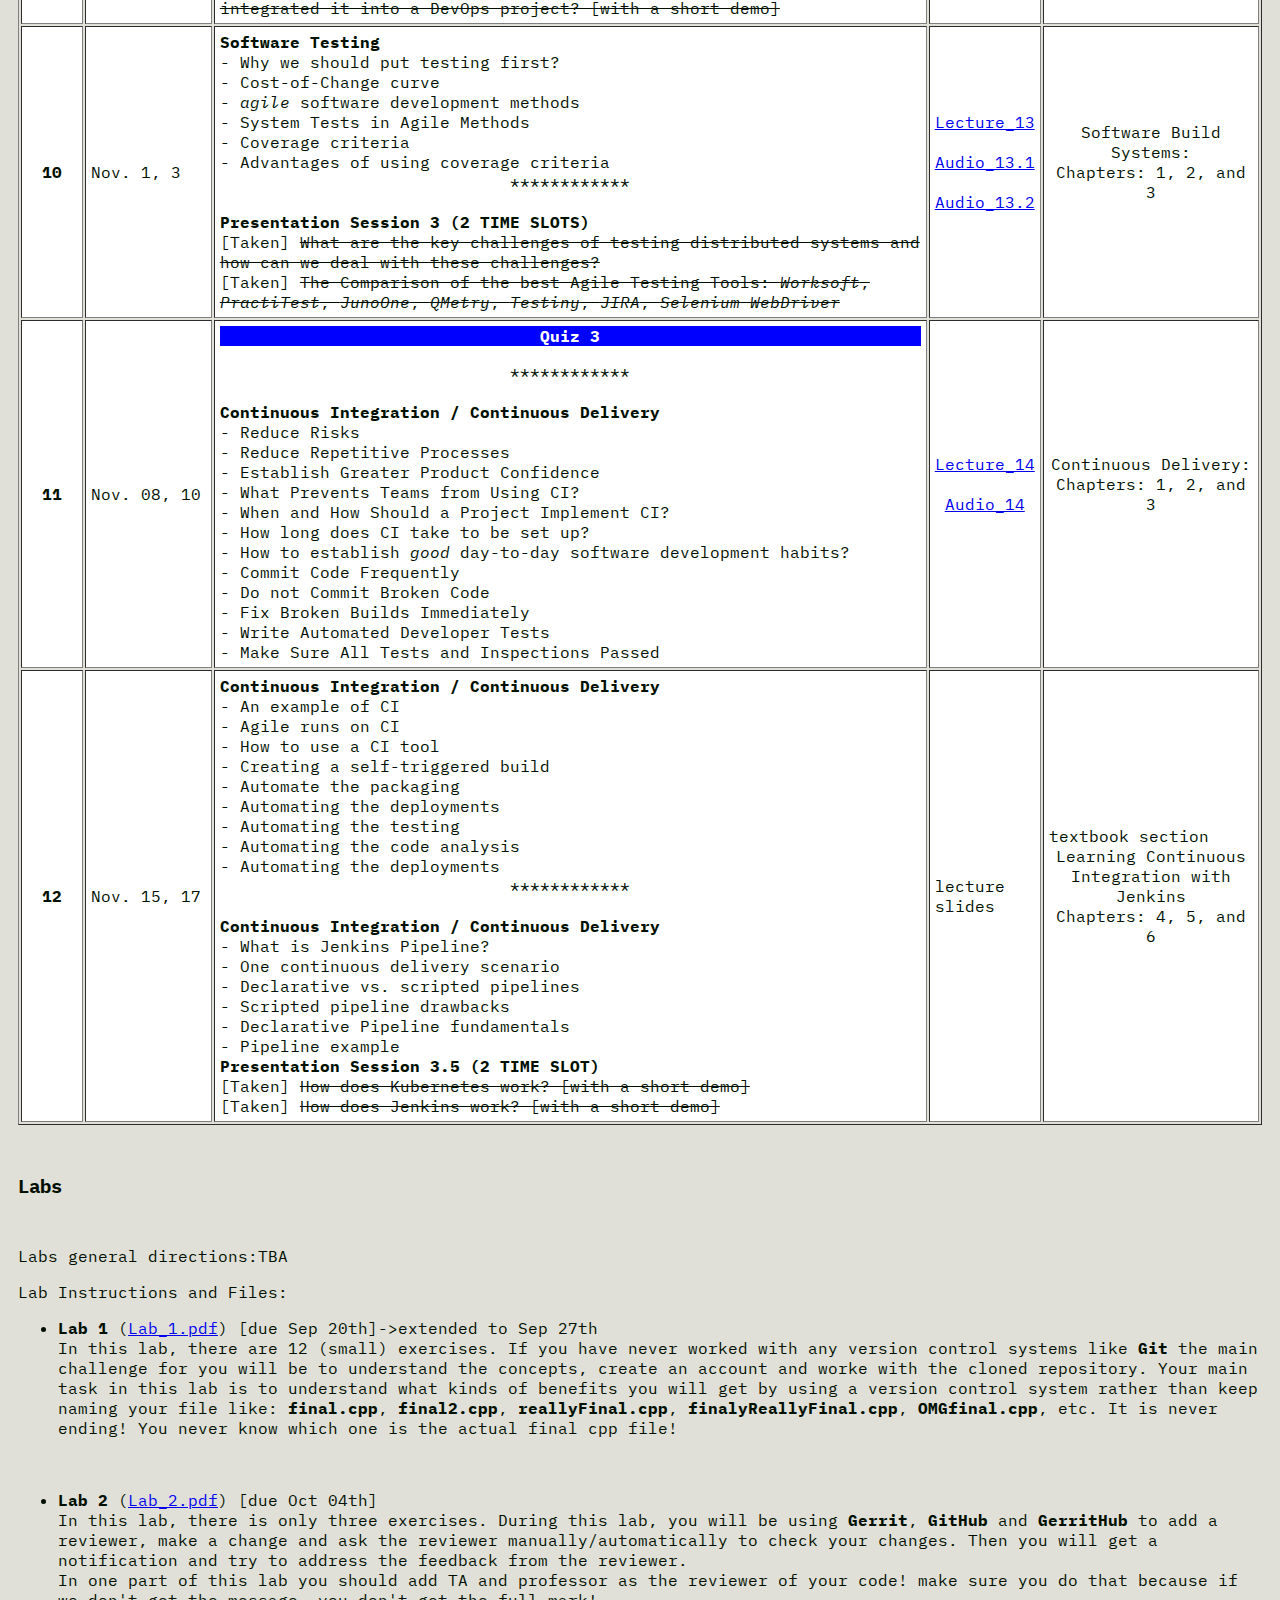
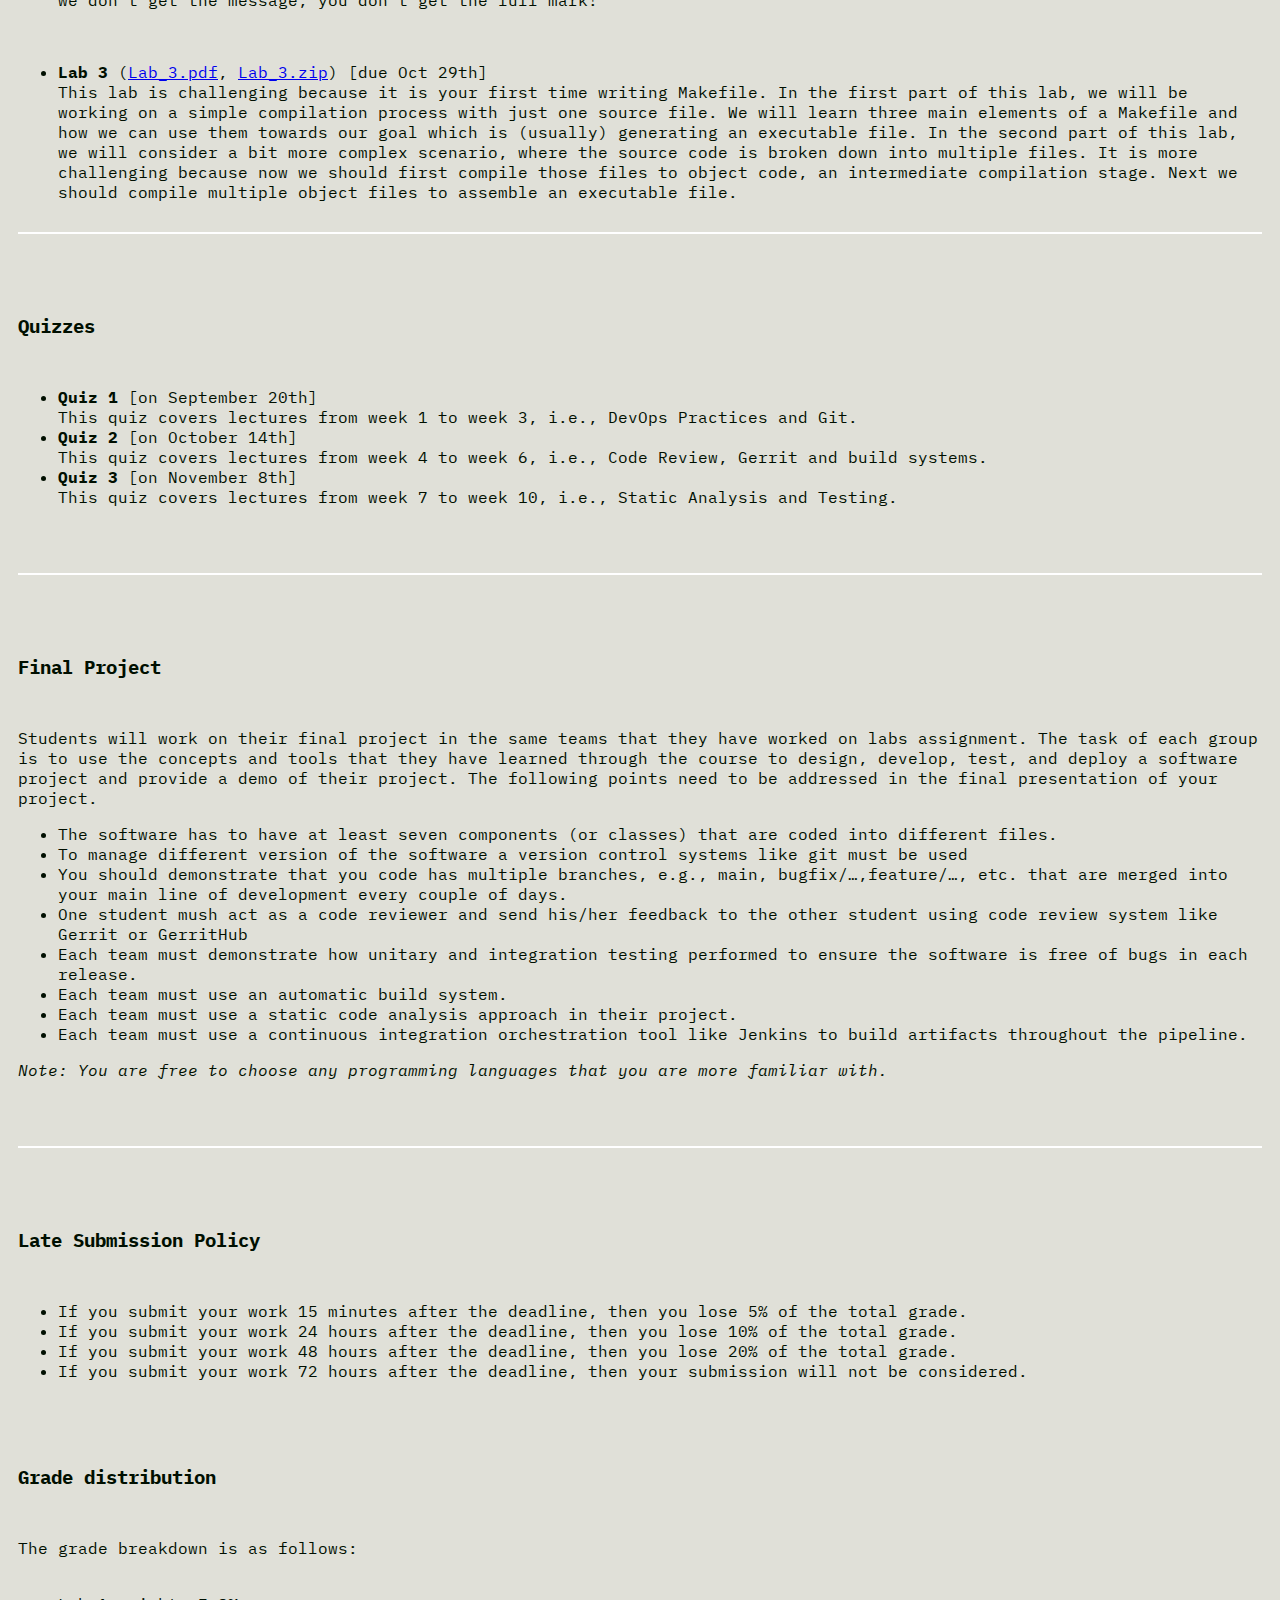
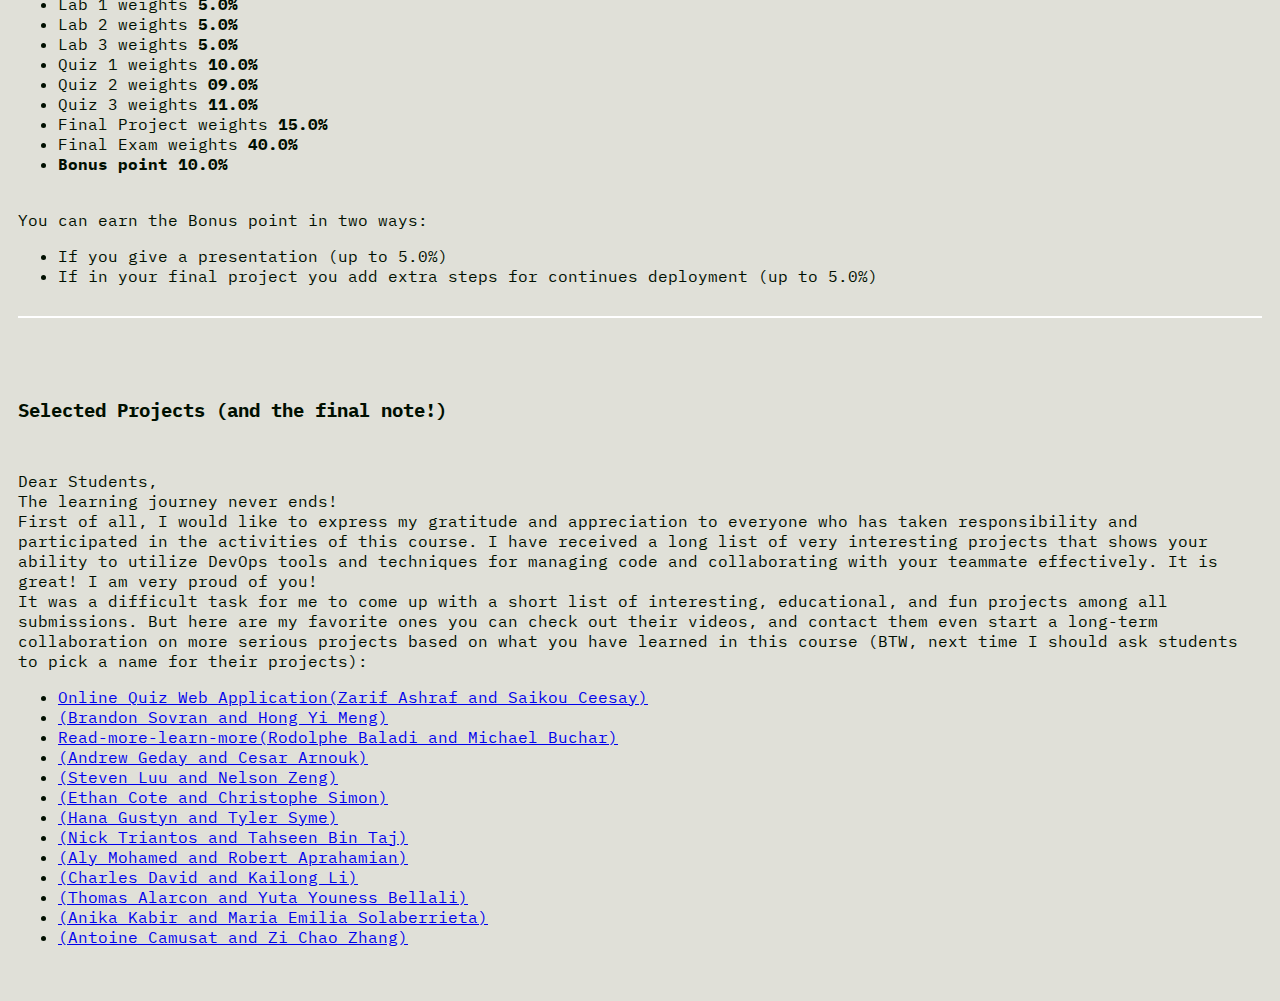
<file: pages/courses/ecse437fs22.html>
<!DOCTYPE html">
<html>
<title>Fall'22 - ECSE 437: Software Delivery</title>
<head>
<!-- Google tag (gtag.js) -->
<script async src="https://www.googletagmanager.com/gtag/js?id=G-1YH193FZ7V"></script>
<script>
  window.dataLayer = window.dataLayer || [];
  function gtag(){dataLayer.push(arguments);}
  gtag('js', new Date());

  gtag('config', 'G-1YH193FZ7V');
</script>
<link href="https://fonts.googleapis.com/css?family=IBM+Plex+Mono" rel="stylesheet">
<style>
h3
{
padding-top: 30px;
padding-bottom: 30px;
}
</style>
</head>


<style type="text/css">
<!--
/* @group Blink */
.blink {
-webkit-animation: blink .75s linear infinite;
-moz-animation: blink .75s linear infinite;
-ms-animation: blink .75s linear infinite;
-o-animation: blink .75s linear infinite;
animation: blink .75s linear infinite;
}
@-webkit-keyframes blink {
0% { opacity: 1; }
50% { opacity: 1; }
50.01% { opacity: 0; }
100% { opacity: 0; }
}
@-moz-keyframes blink {
0% { opacity: 1; }
50% { opacity: 1; }
50.01% { opacity: 0; }
100% { opacity: 0; }
}
@-ms-keyframes blink {
0% { opacity: 1; }
50% { opacity: 1; }
50.01% { opacity: 0; }
100% { opacity: 0; }
}
@-o-keyframes blink {
0% { opacity: 1; }
50% { opacity: 1; }
50.01% { opacity: 0; }
100% { opacity: 0; }
}
@keyframes blink {
0% { opacity: 1; }
50% { opacity: 1; }
50.01% { opacity: 0; }
100% { opacity: 0; }
}
/* @end */
-->
.subtitle-divider-5 {
    width: 100%;
    height: 5px;
    background-color: #ffffff;
    margin: 30px 0 50px 0
}
.subtitle-divider-2 {
    width: 100%;
    height: 2px;
    background-color: #ffffff;
    margin: 30px 0 50px 0
}
</style>


<body style="
padding: 10px;
color:#000f00;
font-family: 'IBM Plex Mono', monospace;
background-color: #e0e0d8;"
>
<center><img src="../../images/home/mcgilllog.png" atl="mcgill logo" width="370" height="130"></center>
<center><h1>ECSE 437: Software Delivery</h1></center>
<center><h1>McGill University, Montréal, Canada</h1></center>
<center><h1><font size="+2">Fall 2022</font></h1></center>
<div class="subtitle-divider-5"></div>



<h3>Course Syllabus</h3>
<p style="text-align:justify;">
    Design, development, and implementation of code integration processes, release pipelines, and deployment strategies. </p>

<div class="subtitle-divider-2"></div>

<h3>Instructor</h3>

<p>
<strong>Dr. Majid Babaei</strong></br>
Email address: <a href="mailto:majid.babaei@mcgill.ca">majid.babaei@mcgill.ca</a>,</br>
Personal website:<a href="http://www.majidbabaei.com">www.majidbabaei.com</a>,</br>
<!-- Lab: Queen's Reliable Software Technology,</br>
Office: Goodwin 631,</br>
Department: School of Computing.
</br> 
<ul>
Online live Sessions, over Microsoft Teams, are held on Mondays 12:30pm and Thursdays 1:30pm. These sessions, usually,
run for an hour. However, they may also run for less than an hour in case there are no further questions or discussions.
</br></br>
Lecture slides will be posted over OnQ. If you have questions and need clarifications about the lecture slides, then the live sessions will be the perfect location to get your questions answered and
clarified.
</ul>
-->
</p>
<div class="subtitle-divider-2"></div>

<h3> Teaching Assistants </h3>
<ul>
    <li>
        Kirollos Roufail <a href="mailto:kirollos.roufail@mail.mcgill.ca">kirollos.roufail@mail.mcgill.ca</a>
        </br>
        <ul>
            <li>
                Kirollos will be responsible for running tutorial sessions on Wednesdays and Fridays (12:30pm - 1:30pm) at Trottier Building 1100.
            </li>
        </ul>
    </li>
    <li>
        Pavel Rumiantsev <a href="mailto:pavel.rumiantsev@mail.mcgill.ca">pavel.rumiantsev@mail.mcgill.ca</a>
    </br>
    <ul>
        <li>
            Pavel will be helping me with marking lab assigments, quizzes and the final exam.
        </li>
    </ul>
    </li>
</ul>
<!--
<p>The teaching assistants answer questions by email and/or during dedicated live sessions (upon request):
</br>

<p><strong>AAAA BBBB (Ph.D. student)</strong>, </br><a href="mailto:BBBB">BBBB</a>
</br>
-->
<div class="subtitle-divider-2"></div>





<h3>Course Textbook</h3>
<p style="text-align:justify;">
I will be using a series of textbooks to teach this course:
<ol>
    <li>
        <a href="https://www.amazon.ca/Learning-DevOps-accelerate-collaboration-Kubernetes/dp/1838642730">Learning DevOps: The complete guide to accelerate collaboration with Jenkins, Kubernetes, Terraform and Azure DevOps</a>
    </li>
    <li>
        <a href="https://www.amazon.ca/GitLab-Cookbook-Jeroen-van-Baarsen/dp/1783986840">GitLab Cookbook</a>
    </li>
    <li>
        <a href="https://owasp.org/www-pdf-archive/OWASP_Code_Review_Guide_v2.pdf"> CODE REVIEW GUIDE - OWASP Foundation </a>
    </li>
    <li>
        <a href="https://www.amazon.ca/Learning-Gerrit-Code-Review-Milanesio/dp/1783289473">Learning Gerrit Code Review</a>
    </li>
    <li>
        <a href="https://www.amazon.ca/Software-Build-Systems-Principles-Experience/dp/013418596X">Software Build Systems: Principles and Experience</a>
    </li>
    <li>
        <a href="https://cs.au.dk/~amoeller/spa/spa.pdf">Static Program Analysis</a>
    </li>
    <li>
        <a href="https://valbrio.com/wp-content/uploads/AdvancedStaticAnalysisforCC_May2017.pdf">ADVANCED STATIC ANALYSIS FOR C/C++</a>
    </li>
    <li>
        <a href="https://www.amazon.ca/Introduction-Software-Testing-Paul-Ammann/dp/0521880386">Introduction to Software Testing</a>
    </li>
    <li>
        <a href="https://martinfowler.com/books/continuousDelivery.html">Continuous Delivery</a>
    </li>
    <li>
        <a href="https://www.amazon.ca/Learning-Continuous-Integration-Jenkins-Second/dp/1788479351">Learning Continuous Integration with Jenkins</a>
    </li>
</ol>
</p>
<div class="subtitle-divider-2"></div>



<h3><a id="table"></a>Course Schedule</h3>
<table BORDER=0>

<table border cellpadding = "5">
<tr BGCOLOR="WHITE">
<th width="10" halign="top" valign="top">Weeks
<th width="150" valign="top">Dates
<th width="1000" valign="top">Topics
<th width="100" valign="top">Slides
<th width="250" valign="top">Textbook Sections

<!-- WEEK 1 =============================================================== -->
<tr>
<th BGCOLOR="WHITE">1
<td BGCOLOR="WHITE">Sept. 1
<td BGCOLOR="WHITE" rowspan="1">
<p style="font-size:150%;color: #ffffff; background-color: #000000;text-align:center"><strong> Course started in the 1st of Septmber, 2022</strong></p>
<strong>Course info: Introduction, DevOps Culture and Practices. </strong>

</br> <!-- content -->
- When the term is introduced and how does it work!</br>
- Test-Driven Desing</br>
- Collecting feedback from users </br>
- Three axes of the DevOps movement </br>
- How do Continues Integration (CI) and Continuous delivery (CD) work? </br>
- Implementing CI and CD </br>
<td BGCOLOR="WHITE" rowspan="1"> <!-- lecture slides -->
<center><a href="https://mcgill-my.sharepoint.com/:b:/g/personal/majid_babaei_mcgill_ca/Eb1s1LA8yjFEuR22xWqsYAsBWAWrzIDd3FzQawqdkcJyhQ?e=U8GwqZ">Lecture_01</a></br>
        <a href="https://mcgill-my.sharepoint.com/:u:/g/personal/majid_babaei_mcgill_ca/EUJYx4ZB6UZCtWeKdqCBdAgBW1I-Q9N24W28THeqNmZ44A?e=VEsg4v"> Audio_01</a>
</center>
    

<td BGCOLOR="WHITE" rowspan="1"> <!-- textbook section -->
<center>Learning DevOps: </br> Sections 1 and 2</center>

</tr>

<!-- WEEK 2 =============================================================== -->

<tr>
<th BGCOLOR="WHITE">2
<td BGCOLOR="WHITE">Sept. 6, 8.
<td BGCOLOR="WHITE" rowspan="1">
<center><p style="color: #ffffff; background-color: #ff0000"><strong>Lab1 [due Sept. 20th at 9:00AM]->Extended to Sept. 27th</strong></p></center>

<strong>Version Control Systems </strong>

</br> <!-- content -->
- Centralized vs. distributed VCS</br>
- What is Git ?</br>
- Git vocabulary</br>
- Git Repository Structure</br>
- Using Git</br>
- Why using command line</br>
- Creating snapshot</br>
- Basic Git workflow</br>
- Git Data storage</br>
- What are inside a git commit?</br>
- Commit size matters!</br>
<center>************</center></br>
- How to skip the Staging Area</br>
- Removing a file both from WD and SA</br>
- How to ignore files in git?</br>
- Get short status in git and its output interpretation</br>
- How to interpret the output of git diff</br>
- Viewing history </br>
- Unstaging files </br>
- Discarding local changes </br>
- Restoring a file to an earlier version </br>
<td BGCOLOR="WHITE" rowspan="1"> <!-- lecture slides -->
<center><a href="https://mcgill-my.sharepoint.com/:b:/g/personal/majid_babaei_mcgill_ca/ERgeL2LTAHdGl90ldtsmEKUBufde1XBfEfYyHAGsrl3Z2Q?e=XWEHH5">Lecture_02</a><center></br>
<center><a href="https://mcgill-my.sharepoint.com/:b:/g/personal/majid_babaei_mcgill_ca/ETe2b0fSqSNAqHpVM7Gv7qMBwM0FxYnzm4JPdo8YEW4D1Q?e=78y63z">Lecture_03</a><center></br>
<center><a href="https://mcgill-my.sharepoint.com/:u:/g/personal/majid_babaei_mcgill_ca/ERlf-we4su9MtPi6LKa9ljIBQw52_VhfO0F6x8XuIzBjZw?e=P85Qdj"> Audio_03</a></center></br>
</br>

<td BGCOLOR="WHITE" rowspan="1"> <!-- textbook section -->
<center>GitLab Cookbook:<br>Chapters: 1, 2</center>

</tr>

<!-- WEEK 3 =============================================================== -->
<tr>
<th BGCOLOR="WHITE">3
<td BGCOLOR="WHITE">Sept. 13, 15
<td BGCOLOR="WHITE" rowspan="1">
<strong>Git advanced concepts </strong>
</br> <!-- content -->
- What is Branching? </br>
- Branching in Git vs Branching in subversion</br>
- Create, show and switch to a branch </br>
- git log with two branches</br>
- Comparing branches</br>
- Stashing</br>
- Merging</br>
- Fast-Forward Mergers</br>
- 3-way Mergers</br>
- Why using no-fast-forward option</br>
- Hot to view the merged branches?</br>
- Merge conflicts</br>
- Aborting a merge</br>
- Undoing a faulty merge</br>
- Removing a commit</br>
- Reseting HEAD pointer</br>
- Revert a merge</br>
- Squash Merging</br>
<center>************</center></br>
- Rebasing</br>
- Cherry Picking</br>
- Picking a file from another branch</br>
- Collaboration on a project</br>
- Centralized Workflow</br>
- Integration Manager Workflow</br>
<strong>Presentation Session 1 (2 TIME SLOTS) </strong></br>
[TAKEN] <del>What are the best Git alternatives? (Briefly explain how they work and compare them)</del>
<a href="https://mcgill-my.sharepoint.com/:p:/g/personal/majid_babaei_mcgill_ca/EYV9AfdyRiRChCnGM81zwgMBDvtIrdE3G8C3f7cVoYzyFA?e=hqI8tm">Presentation_01</a></br>
[TAKEN] <del>What are the most critical Git security issues? How can developers avoid a Git repository security risk?</del>
<a href="https://mcgill-my.sharepoint.com/:p:/g/personal/majid_babaei_mcgill_ca/EVnTNEQm4t1CqBBY53nkct0B34tJlA8FH0JqgTLdD_vD1Q?e=z2Nvnp">Presentation_02</a></br>

<td BGCOLOR="WHITE" rowspan="1"> <!-- lecture slides -->
<center><a href="https://mcgill-my.sharepoint.com/:b:/g/personal/majid_babaei_mcgill_ca/EUiv_Ra2nSpIqMixT82hZGgB8A-fX4FLGDMIK_fzagZ_xw?e=BxWkNe">Lecture_04</a><center></br>
<center><a href="https://mcgill-my.sharepoint.com/:u:/g/personal/majid_babaei_mcgill_ca/EfDGYE0VrqlBgHtoBuWoOFcBkyCEiKaKRxZs_YoDjkRAng?e=fRtiab">Audio_04</a></center></br>
<center><a href="https://mcgill-my.sharepoint.com/:b:/g/personal/majid_babaei_mcgill_ca/EVcLCV3JwnVJuzR9z53Rlp4BLDgZSbLlm3zKAsspar-z3Q?e=REvvjf">Lecture_05</a><center></br>
<center><a href="https://mcgill-my.sharepoint.com/:u:/g/personal/majid_babaei_mcgill_ca/EZISBk4YfiJNobVDqdc5NYMBrgpD-vTkHhpmY6Cy2hEKag?e=dHlVoG">Audio_05</a></center></br>
<td BGCOLOR="WHITE" rowspan="1"> <!-- textbook section -->
<center>GitLab Cookbook:<br>Chapters: 1, 2</center>

</tr>

<!-- WEEK 4 =============================================================== -->

<tr>
    <th BGCOLOR="WHITE">4
    <td BGCOLOR="WHITE">Sept. 20, 22
    <td BGCOLOR="WHITE" rowspan="1">
    <center><p style="color: #ffffff; background-color: #ff0000"><strong>Lab2 [due Oct. 4th at 9:00AM]</strong></p></center>
    <center><p style="color: #ffffff; background-color: #0000FF"><strong>Quiz 1</strong></p></center>
    <center>************</center></br>
    <strong>Code Review </strong>
    </br> <!-- content -->
    - Poor quality reviews</br>
    - Great Reviews</br>
    - Best practices for code review</br>
    - Some Examples</br>
    <td BGCOLOR="WHITE" rowspan="1"> <!-- lecture slides -->
    <center><a href="https://mcgill-my.sharepoint.com/:b:/g/personal/majid_babaei_mcgill_ca/EUR251p4NsFAov_DBJLtg88BobcACbcD5qhHac_3VyVb3w?e=KPtoXH">Lecture_06</a><center></br>
    <center><a href="https://mcgill-my.sharepoint.com/:u:/g/personal/majid_babaei_mcgill_ca/EfMy-4OIlOFPl0PpCb89-rwBHWv9g_dJQinmeKttbR4Upg?e=4fSNpf">Audio_06</a></center></br>
    <td BGCOLOR="WHITE" rowspan="1"> <!-- textbook section -->
    <center>Code Review Guide: <br>Chapters: 1, 2, and 3</center><br>
    <center>Gerrit Code Review: <br>Chapter: 1</center><br>
    </tr>


<!-- WEEK 5 =============================================================== -->

<tr>
    <th BGCOLOR="WHITE">5
    <td BGCOLOR="WHITE">Sept. 20, 22
    <td BGCOLOR="WHITE" rowspan="1">    
    <strong>Gerrit Code Review </strong></br>
    - What is Gerrit?</br>
    - Build stability</br>
    - Gerrit Concepts</br>
    - Push for Code Review (3 cases)</br>
    - Review and vote</br>
    <center>************</center></br>
    <strong>Gerrit more advanced topics </strong></br>
    - Standard workflow </br>
    - Working with Change Series </br>
    - Conflict Resolution in Gerrit </br>
    - Working with Topics </br>
    - Working with Stable Branches</br>
    <td BGCOLOR="WHITE" rowspan="1"> <!-- lecture slides -->
    <center><a href="https://mcgill-my.sharepoint.com/:b:/g/personal/majid_babaei_mcgill_ca/EeVmJ_tgLStFt173QnYS15cBbLCyMWqYcBx7HQEBP0T5Cg?e=k5Y0Fj">Lecture_07</a><center></br>
    <center><a href="https://mcgill-my.sharepoint.com/:u:/g/personal/majid_babaei_mcgill_ca/ERcpgppQd75HvfJMvy181iIB_T9MiEAIOOHwi_7rv-EJEw?e=0KcV1R">Audio_07</a></center></br>
    <center><a href="https://mcgill-my.sharepoint.com/:b:/g/personal/majid_babaei_mcgill_ca/EbRFGN8axIpHlf1yuIhK1TkBe9spHX0jwuoqFiMr6vFabg?e=lYSoJj">Lecture_08</a><center></br>
    <center><a href="https://mcgill-my.sharepoint.com/:u:/g/personal/majid_babaei_mcgill_ca/EQrnh0rHSetLuC0vqHOx6MgBeEAcbEYHwKsf5Ao8d2_MMw?e=m3R3dM">Audio_08</a></center></br>
    <td BGCOLOR="WHITE" rowspan="1"> <!-- textbook section -->
    <center>Code Review Guide: <br>Chapters: 1, 2, and 3</center><br>
    <center>Gerrit Code Review: <br>Chapter: 1</center><br>
    </tr>
<!-- WEEK 6 =============================================================== -->

<tr>
    <th BGCOLOR="WHITE">6
    <td BGCOLOR="WHITE">Oct. 04, 06
    <td BGCOLOR="WHITE" rowspan="1">    
    <center><p style="color: #ffffff; background-color: #ff0000"><strong>Lab3 [due Oct. 25th at 9:00AM]</strong></p></center>

    <strong>Build Systems </strong></br>
    - Introduction</br>
    - Why do we need a build system?</br>
    - What is a build system</br>
    - Compiled vs Interpreted Languages</br>
    - Source and Object trees</br>
    - A Make-Based Build System </br>
    - Creating a Simple Makefile for the calculator </br>
    <center>************</center></br> 
    <strong>Build Systems </strong></br>
    - Source Code in Multiple Directories</br>
    - Recursive Make over Multiple Directories </br>
    - The dependency graph</br>
    - Incremental Compilation</br>
    - Subtarget Builds</br>
    - The Problem with Bad Dependencies (Missing, Unwanted, and Circular Dependencies)</br>
    <td BGCOLOR="WHITE" rowspan="1"> <!-- lecture slides -->
    <center><a href="https://mcgill-my.sharepoint.com/:b:/g/personal/majid_babaei_mcgill_ca/EbhDgf_lcKBDmww69DAJ4J8B5GA2Z--CmFez_-Kd4XllUA?e=KMeEED">Lecture_09</a><center></br>
    <center><a href="https://mcgill-my.sharepoint.com/:u:/g/personal/majid_babaei_mcgill_ca/EZ0MvU9yzjxGgyV7y0Qqo54Bj_KT_ksPgm8Ej5XaKNkVLA?e=86hr2n">Audio_09</a></center></br>
    <center><a href="https://mcgill-my.sharepoint.com/:b:/g/personal/majid_babaei_mcgill_ca/EZ920lsD_utKr6jvvlNjcO8BPPn1ImqnL-wfIQwbwzetDw?e=wD5Gqg">Lecture_10</a><center></br>
    <center><a href="https://mcgill-my.sharepoint.com/:u:/g/personal/majid_babaei_mcgill_ca/EdAmrZEnZFlMtk45LauENnYBhRZao9R_GlCUWdkaN1ZQig?e=96ZmGW">Audio_10</a></center></br>
    <td BGCOLOR="WHITE" rowspan="1"> <!-- textbook section -->
    <center>Software Build Systems: <br>Chapters: 1, 2, and 3</center><br>
    </tr>

<!-- READING WEEK =============================================================== -->
<tr>
<tr>
<th BGCOLOR="ORANGE"> ---&nbsp;
<td BGCOLOR="ORANGE">Oct. 11, 13
<td BGCOLOR="ORANGE"><strong><center>Fall Reading Break, No Class</center></strong>

<td BGCOLOR="ORANGE">
&nbsp;
<td BGCOLOR="ORANGE">
&nbsp;
</tr>
<!-- Week 7 =============================================================== -->

<tr>
    <th BGCOLOR="WHITE">7
    <td BGCOLOR="WHITE">Oct. 14
    <td BGCOLOR="WHITE" rowspan="1">    
    <center><p style="color: #ffffff; background-color: #0000ff"><strong>Quiz 2</strong></p></center>
    <td BGCOLOR="WHITE" rowspan="1"> <!-- lecture slides -->
    <td BGCOLOR="WHITE" rowspan="1"> <!-- textbook section -->
</tr>

<!-- WEEK 8 =============================================================== -->

<tr>
    <th BGCOLOR="WHITE">8
    <td BGCOLOR="WHITE">Oct. 18, 20
    <td BGCOLOR="WHITE" rowspan="1">    
    <strong>Static Code Analysis </strong></br>
    - What is it? Why do we need that? and how does it work?</br>
    - Manual Review</br>
    - Automated tools for performing static code analysis</br>
    - Examples (Buffer Overruns, Uninitialized variables, Memory Leaks, etc.) </br>
    - Features of advanced static analysis tools</br>
    <center>************</center></br>
    <strong>Presentation Session 2 (2 TIME SLOTS) </strong></br>
    [Taken] <del>What is a docker container and its architecture? Where does it apply in DevOps? [A quick demo to show how it is used in a small project]</del></br>
    [Taken] <del>What are <i>Docker Based Build Systems</i>? Compare them with traditional build systems. [A quick demo to show how they can be applied in a small project]</del></br>
    <td BGCOLOR="WHITE" rowspan="1"> <!-- lecture slides -->
    <center><a href="https://mcgill-my.sharepoint.com/:b:/g/personal/majid_babaei_mcgill_ca/EXHeebZ2VsZKu1GdRO8zNTwBRr5Opp_ViDLvdIsMwfUJTg?e=xjociV">Lecture_11</a><center></br>
    <center><a href="https://mcgill-my.sharepoint.com/:u:/g/personal/majid_babaei_mcgill_ca/EZRg36GrNppJj9QtIg1cTzQBKWq2NbAizQks-MECXHIo8Q?e=Wa3WX5">Audio_11</a></center></br>
    <td BGCOLOR="WHITE" rowspan="1"> <!-- textbook section -->
    <center>Static Program Analysis: <br>Chapter: 1</center><br>
    <center>Advanced Static Analysis for C++</center><br>
    </tr>

<!-- WEEK 9 =============================================================== -->

<tr>
    <th BGCOLOR="WHITE">9
    <td BGCOLOR="WHITE">Oct. 25, 27
    <td BGCOLOR="WHITE" rowspan="1">    
    <center><p style="color: #ffffff; background-color: #ff0000"><strong>Course Project [due TBA at 9:00AM]</strong></p></center>
    <strong>Software Testing </strong></br>
    - What could happen when software goes bad?</br>
    - Goals of Testing Software?</br>
    - Model-Driven Test Design (MDTD)</br>
    - Test Desing, Automation, Execution, Evaluation</br>
    - High overview of a testing process</br>
    <center>************</center></br>
    <strong>Software Testing </strong></br>
    - Software testability</br>
    - Test case</br>
    - Executable test script</br>
    - A test automation framework </br>
    - JUNIT</br>
    - CPPUNIT</br>
    <strong>Presentation Session 2.5 (1 TIME SLOT) </strong></br>
    [Taken] <del>How to test Docker Images in the cloud? How it can be integrated it into a DevOps project? [with a short demo]</del></br>
    <td BGCOLOR="WHITE" rowspan="1"> <!-- lecture slides -->
    <center><a href="https://mcgill-my.sharepoint.com/:b:/g/personal/majid_babaei_mcgill_ca/Ed2WvGW-Rv5CqY5eTmDyU3oBLSB-oqk-xNZUsZEgyJyTOg?e=no9wRG">Lecture_12</a><center></br>
    <center><a href="https://mcgill-my.sharepoint.com/:u:/g/personal/majid_babaei_mcgill_ca/ESXpUXx9CEZJn4cBRU8p5ZoBx-gqIVnaabfqApL9MGgyiw?e=2mYbGx">Audio_12.1</a></center></br>
    <center><a href="https://mcgill-my.sharepoint.com/:u:/g/personal/majid_babaei_mcgill_ca/EfgjiLHcQvFFhlUY_QFs0KgBc-bOAX4I6W5BtkeVv4HDsg?e=v0a14J">Audio_12.2</a></center></br>
    <td BGCOLOR="WHITE" rowspan="1"> <!-- textbook section -->
    <center>Introduction to Software Testing: <br>Parts: 1, 2, 3, and 4</center><br>
    </tr>

<!-- WEEK 10 =============================================================== -->

<tr>
    <th BGCOLOR="WHITE">10
    <td BGCOLOR="WHITE">Nov. 1, 3
    <td BGCOLOR="WHITE" rowspan="1">    
    <strong>Software Testing </strong></br>
    - Why we should put testing first?</br>
    - Cost-of-Change curve</br>
    - <i>agile</i> software development methods</br>
    - System Tests in Agile Methods</br>
    - Coverage criteria</br>
    - Advantages of using coverage criteria</br>
    <center>************</center></br>
    <strong>Presentation Session 3 (2 TIME SLOTS) </strong></br>
    [Taken] <del>What are the key challenges of testing distributed systems and how can we deal with these challenges?</del></br>
    [Taken] <del>The Comparison of the best Agile Testing Tools: <i>Worksoft</i>, <i>PractiTest</i>, <i>JunoOne</i>, <i>QMetry</i>, <i>Testiny</i>, <i>JIRA</i>, <i>Selenium WebDriver</i></del></br>
    <td BGCOLOR="WHITE" rowspan="1"> <!-- lecture slides -->
    <center><a href="https://mcgill-my.sharepoint.com/:b:/g/personal/majid_babaei_mcgill_ca/EZaePdGvlMJLrtH0qm-Vg2EBAD09oKnrq6CIGQBQOwgPPw?e=VC4zTk">Lecture_13</a><center></br>
    <center><a href="https://mcgill-my.sharepoint.com/:u:/g/personal/majid_babaei_mcgill_ca/EU69QBEabWVPk7GzLfuLptABqvyaCI37iHMbu8rduUQxgA?e=atYjiI">Audio_13.1</a><center></br>
    <center><a href="https://mcgill-my.sharepoint.com/:u:/g/personal/majid_babaei_mcgill_ca/ERICMQ84GRZGqUdHED91Dp0B9r0H6wJRiR7_lH5goeIZTg?e=G8LDgg">Audio_13.2</a><center></br>            
    <td BGCOLOR="WHITE" rowspan="1"> <!-- textbook section -->
    <center>Software Build Systems: <br>Chapters: 1, 2, and 3</center><br>
    </tr>
<!-- WEEK 11 =============================================================== -->

<tr>
    <th BGCOLOR="WHITE">11
    <td BGCOLOR="WHITE">Nov. 08, 10
    <td BGCOLOR="WHITE" rowspan="1">    
    <center><p style="color: #ffffff; background-color: #0000ff"><strong>Quiz 3</strong></p></center>
    <center>************</center></br>
    <strong>Continuous Integration / Continuous Delivery </strong></br>
    - Reduce Risks</br>
    - Reduce Repetitive Processes</br>
    - Establish Greater Product Confidence</br>
    - What Prevents Teams from Using CI?</br>
    - When and How Should a Project Implement CI?</br>
    - How long does CI take to be set up?</br>
    - How to establish <i>good</i> day-to-day software development habits?</br>
    - Commit Code Frequently</br>
    - Do not Commit Broken Code</br>
    - Fix Broken Builds Immediately</br>
    - Write Automated Developer Tests</br>
    - Make Sure All Tests and Inspections Passed</br>
    <td BGCOLOR="WHITE" rowspan="1"> <!-- lecture slides -->
    <center><a href="https://mcgill-my.sharepoint.com/:b:/g/personal/majid_babaei_mcgill_ca/EWsVjPVu1WBMrSETGlUmaukBBXEEUUGoGt5wJcXgXROHjw?e=iHfReE">Lecture_14</a><center></br>
    <center><a href="https://mcgill-my.sharepoint.com/:u:/g/personal/majid_babaei_mcgill_ca/ESWTOzAXQeJIqFMtiSY_h1oBDEVV-Qr1OAaE3gakDXsgrw?e=I5sStZ">Audio_14</a><center></br>
    <td BGCOLOR="WHITE" rowspan="1"> <!-- textbook section -->
    <center>Continuous Delivery: <br>Chapters: 1, 2, and 3</center><br>
    </tr>
<!-- WEEK 12 =============================================================== -->

<tr>
    <th BGCOLOR="WHITE">12
    <td BGCOLOR="WHITE">Nov. 15, 17
    <td BGCOLOR="WHITE" rowspan="1">    
    <strong>Continuous Integration / Continuous Delivery </strong></br>
    - An example of CI</br>
    - Agile runs on CI</br>
    - How to use a CI tool </br>
    - Creating a self-triggered build</br>
    - Automate the packaging</br>
    - Automating the deployments</br>
    - Automating the testing</br>
    - Automating the code analysis</br>
    - Automating the deployments</br>
    <center>************</center></br>
    <strong>Continuous Integration / Continuous Delivery </strong></br>
    - What is Jenkins Pipeline?</br>
    - One continuous delivery scenario</br>
    - Declarative vs. scripted pipelines</br>
    - Scripted pipeline drawbacks</br>
    - Declarative Pipeline fundamentals</br>
    - Pipeline example</br>
    <strong>Presentation Session 3.5 (2 TIME SLOT) </strong></br>
    [Taken] <del>How does Kubernetes work? [with a short demo]</del></br>
    [Taken] <del>How does Jenkins work? [with a short demo]</del></br>
    <td BGCOLOR="WHITE" rowspan="1"> lecture slides
    <!-- <center><a href="">Lecture_18</a><center></br> -->
    <!-- <center><a href="">Lecture_19</a><center></br> -->
    <td BGCOLOR="WHITE" rowspan="1"> textbook section
    <center>Learning Continuous Integration with Jenkins<br>Chapters: 4, 5, and 6</center><br>
    </tr>
</table>


<h3>Labs</h3>
<p>Labs general directions:TBA</br>
<!-- <ul>
    When a Lab is released on this website the course instructure will let you know through email. You will get a posting-notification on OnQ anyways.</br></br>
    You should submit (upload) your lab (Zipped file) onto OnQ before or by the due date. Depending on which group you belong to in the class, your lab (source codes and readme.txt file) will be reviewed and
    marked by an assigned TA. Late work might not be accepted. See <a href="#LSP">late submission policy</a>.</br></br>
    Labs are to be performed individually. Solutions are not released. Discussing your lab solution is welcome though.</br></br>
    CISC324 does not have formally scheduled lab sections, so you may complete lab work anytime but not beyond the due dates. <strong>If you run into difficulty with a lab, contact a TA by email.</strong>
</ul>
-->

<p>Lab Instructions and Files:
<ul>
    <li>
        <strong>Lab 1</strong> (<a href="https://mcgill-my.sharepoint.com/:b:/g/personal/majid_babaei_mcgill_ca/EcPTYYU75ZpHkMuq01APGEcBvRBE4duS0J23DovvBp_m0A?e=eNpLEU">Lab_1.pdf</a>) [due Sep 20th]->extended to Sep 27th</br>In this lab, there are 12 (small) exercises. If you have never worked with any version control systems like <b>Git</b> the main challenge for you will be to understand the concepts, create an account and worke with the cloned repository. Your main task in this lab is to understand what kinds of benefits you will get by using a version control system rather than keep naming your file like: <b>final.cpp</b>, <b>final2.cpp</b>, <b>reallyFinal.cpp</b>, <b>finalyReallyFinal.cpp</b>, <b>OMGfinal.cpp</b>, etc. It is never ending! You never know which one is the actual final cpp file!
    </li>
</ul>
</br>
<ul>
    <li>
        <strong>Lab 2</strong> (<a href="https://mcgill-my.sharepoint.com/:b:/g/personal/majid_babaei_mcgill_ca/EfAhh39HD0RCv9TWFDD99c4BUM7y8GpukVyWINv_5xnKOg?e=2MfLUf">Lab_2.pdf</a>) [due Oct 04th]</br> In this lab, there is only three exercises. During this lab, you will be using <b>Gerrit</b>, <b>GitHub</b> and <b>GerritHub</b> to add a reviewer, make a change and ask the reviewer manually/automatically to check your changes. Then you will get a notification and try to address the feedback from the reviewer.</br> In one part of this lab you should add TA and professor as the reviewer of your code! make sure you do that because if we don't get the message, you don't get the full mark!
    </li>
</ul>
</br>
<ul>
    <li>
        <strong>Lab 3</strong> (<a href="https://mcgill-my.sharepoint.com/:b:/g/personal/majid_babaei_mcgill_ca/EXh6PUfm2oNClVgB740wTlgBTkE5wQgd60Md9sT5upy39A?e=pJ8cxP">Lab_3.pdf</a>, <a href="https://mcgill-my.sharepoint.com/:u:/g/personal/majid_babaei_mcgill_ca/EXKWgnAxV6VIvsrM4nemp3gB0A3AourhCSjRrdulG4cKOg?e=0nI236">Lab_3.zip</a>) [due Oct 29th]</br> 
        This lab is challenging because it is your first time writing Makefile. In the first part of this lab, we will be working on a simple compilation process with just one source file. We will learn three main elements of a Makefile and how we can use them towards our goal which is (usually) generating an executable file.
        In the second part of this lab, we will consider a bit more complex scenario, where the source code is broken down into multiple files. It is more challenging because now we should first compile those files to object code, an intermediate compilation stage. Next we should compile multiple object files to assemble an executable file.
    </li>
</ul>

<div class="subtitle-divider-2"></div>

<h3><a id="Quizzes"></a>Quizzes</h3>
<ul>
    <li>
        <strong>Quiz 1</strong> [on September 20th]</br>This quiz covers lectures from week 1 to week 3, i.e., DevOps Practices and Git.
    </li>
    <li>
        <strong>Quiz 2</strong> [on October 14th]</br> This quiz covers lectures from week 4 to week 6, i.e., Code Review, Gerrit and build systems.
    </li>
    <li>
        <strong>Quiz 3</strong> [on November 8th]</br> This quiz covers lectures from week 7 to week 10, i.e., Static Analysis and Testing.
    </li>
</ul>
</br>

<div class="subtitle-divider-2"></div>




<h3>Final Project</h3>
<p>Students will work on their final project in the same teams that they have worked on labs assignment. The task of each group is to use the concepts and tools that they have learned through the course to design, develop, test, and deploy a software project and provide a demo of their project. The following points need to be addressed in the final presentation of your project. </p>
<ul>
    <li>
        The software has to have at least seven components (or classes) that are coded into different files.
    </li>
    <li>
        To manage different version of the software a version control systems like git must be used
    </li>
    <li>
        You should demonstrate that you code has multiple branches, e.g., main, bugfix/…,feature/…, etc. that are merged into your main line of development every couple of days.
    </li>
    <li>
        One student mush act as a code reviewer and send his/her feedback to the other student using code review system like Gerrit or GerritHub
    </li>
    <li>
        Each team must demonstrate how unitary and integration testing performed to ensure the software is free of bugs in each release. 
    </li>
    <li>
        Each team must use an automatic build system.
    </li>
    <li>
        Each team must use a static code analysis approach in their project.
    </li>
    <li>
        Each team must use a continuous integration orchestration tool like Jenkins to build artifacts throughout the pipeline. 
    </li>
</ul>
<p><i>Note: You are free to choose any programming languages that you are more familiar with.</p></i> 
 

<!-- <p>Points that you need to consider for preparing your final project: TBA</br></p> -->

<div class="subtitle-divider-2"></div>

<h3><a id="LSP"></a>Late Submission Policy</h3>
<ul>
    <li>
        If you submit your work 15 minutes after the deadline, then you lose 5% of the total grade.</br>
    </li>
    <li>
        If you submit your work 24 hours after the deadline, then you lose 10% of the total grade.</br>
    </li>
    <li>
        If you submit your work 48 hours after the deadline, then you lose 20% of the total grade.</br>
    </li>
    <li>
        If you submit your work 72 hours after the deadline, then your submission will not be considered.</br>
    </li>
</ul>
</br>



<h3>Grade distribution</h3>
<footer id="bottom"></footer>

The grade breakdown is as follows:</br></br>

<ul>
    <li>Lab 1 weights <strong>5.0%</strong></li>
    <li>Lab 2 weights <strong>5.0%</strong></li>
    <li>Lab 3 weights <strong>5.0%</strong></li>
    <li>Quiz 1 weights <strong>10.0%</strong></li>
    <li>Quiz 2 weights <strong>09.0%</strong></li>
    <li>Quiz 3 weights <strong>11.0%</strong></li>
    <li>Final Project weights <strong>15.0%</strong></li>
    <li>Final Exam weights <strong>40.0%</strong></li>
    <li><b>Bonus point</b> <strong>10.0%</strong></li>
</br>
</ul>

<p>You can earn the Bonus point in two ways:</p> 
<ul> 
    <li>If you give a presentation (up to 5.0%)</li>
    <li>If in your final project you add extra steps for continues deployment (up to 5.0%)</li>
</ul>


<div class="subtitle-divider-2"></div>

<h3><a id="Projects"></a>Selected Projects (and the final note!)</h3>
<p>
Dear Students,</br>
The learning journey never ends!</br>
First of all, I would like to express my gratitude and appreciation to everyone who has taken responsibility and participated in the activities of this course. I have received a long list of very interesting projects that shows your ability to utilize DevOps tools and techniques for managing code and collaborating with your teammate effectively. It is great! I am very proud of you!</br>
It was a difficult task for me to come up with a short list of interesting, educational, and fun projects among all submissions. But here are my favorite ones you can check out their videos, and contact them even start a long-term collaboration on more serious projects based on what you have learned in this course (BTW, next time I should ask students to pick a name for their projects):
</p>


<ul>
    <li>
        <a href="https://www.youtube.com/watch?v=aeSBYr0hYXU&ab_channel=SaikouCeesay">Online Quiz Web Application(Zarif Ashraf and Saikou Ceesay)</a>
    </li>
    <li>
        <a href="https://www.youtube.com/watch?v=DyvKouUHaX8&ab_channel=BrandonSovran">(Brandon Sovran and Hong Yi Meng)</a>
    </li>
    <li>
        <a href="https://www.youtube.com/watch?v=J6yGjnUBASAhttps://www.youtube.com/watch?v=J6yGjnUBASA">Read-more-learn-more(Rodolphe Baladi and Michael Buchar)</a>
    </li>
    <li>
        <a href="https://www.youtube.com/watch?v=DZgy-_7Nz8I">(Andrew Geday and Cesar Arnouk)</a>
    </li>
    <li>
        <a href="https://www.youtube.com/watch?v=P3n9h_mc9PM">(Steven Luu and Nelson Zeng)</a>
    </li>
    <li>
        <a href="https://youtu.be/R2ICxMRbt4c">(Ethan Cote and Christophe Simon)</a>
    </li>
    <li>
        <a href="https://youtu.be/2JLpDOUPO94">(Hana Gustyn and Tyler Syme)</a>
    </li>
    <li>
        <a href="https://youtu.be/Av8ghOaWGK0">(Nick Triantos and Tahseen Bin Taj)</a>
    </li>
    <li>
        <a href="https://www.youtube.com/channel/UCcmgHYJK36TIH9gkMx8b8YQ">(Aly Mohamed and Robert Aprahamian)</a>
    </li>
    <li>
        <a href="https://youtu.be/hi8rIqbIzFo">(Charles David and Kailong Li)</a>
    </li>
    <li>
        <a href="https://www.youtube.com/watch?v=DyXb9Jrvd5c">(Thomas Alarcon and Yuta Youness Bellali)</a>
    </li>
    <li>
        <a href="https://www.youtube.com/watch?v=hpaqDO6YLQY">(Anika Kabir and Maria Emilia Solaberrieta)</a>
    </li>
    <li>
        <a href="https://www.youtube.com/watch?v=FE11RTi10sc">(Antoine Camusat and Zi Chao Zhang)</a>
    </li>

</ul>
</br>


</body>

</html>
</file>
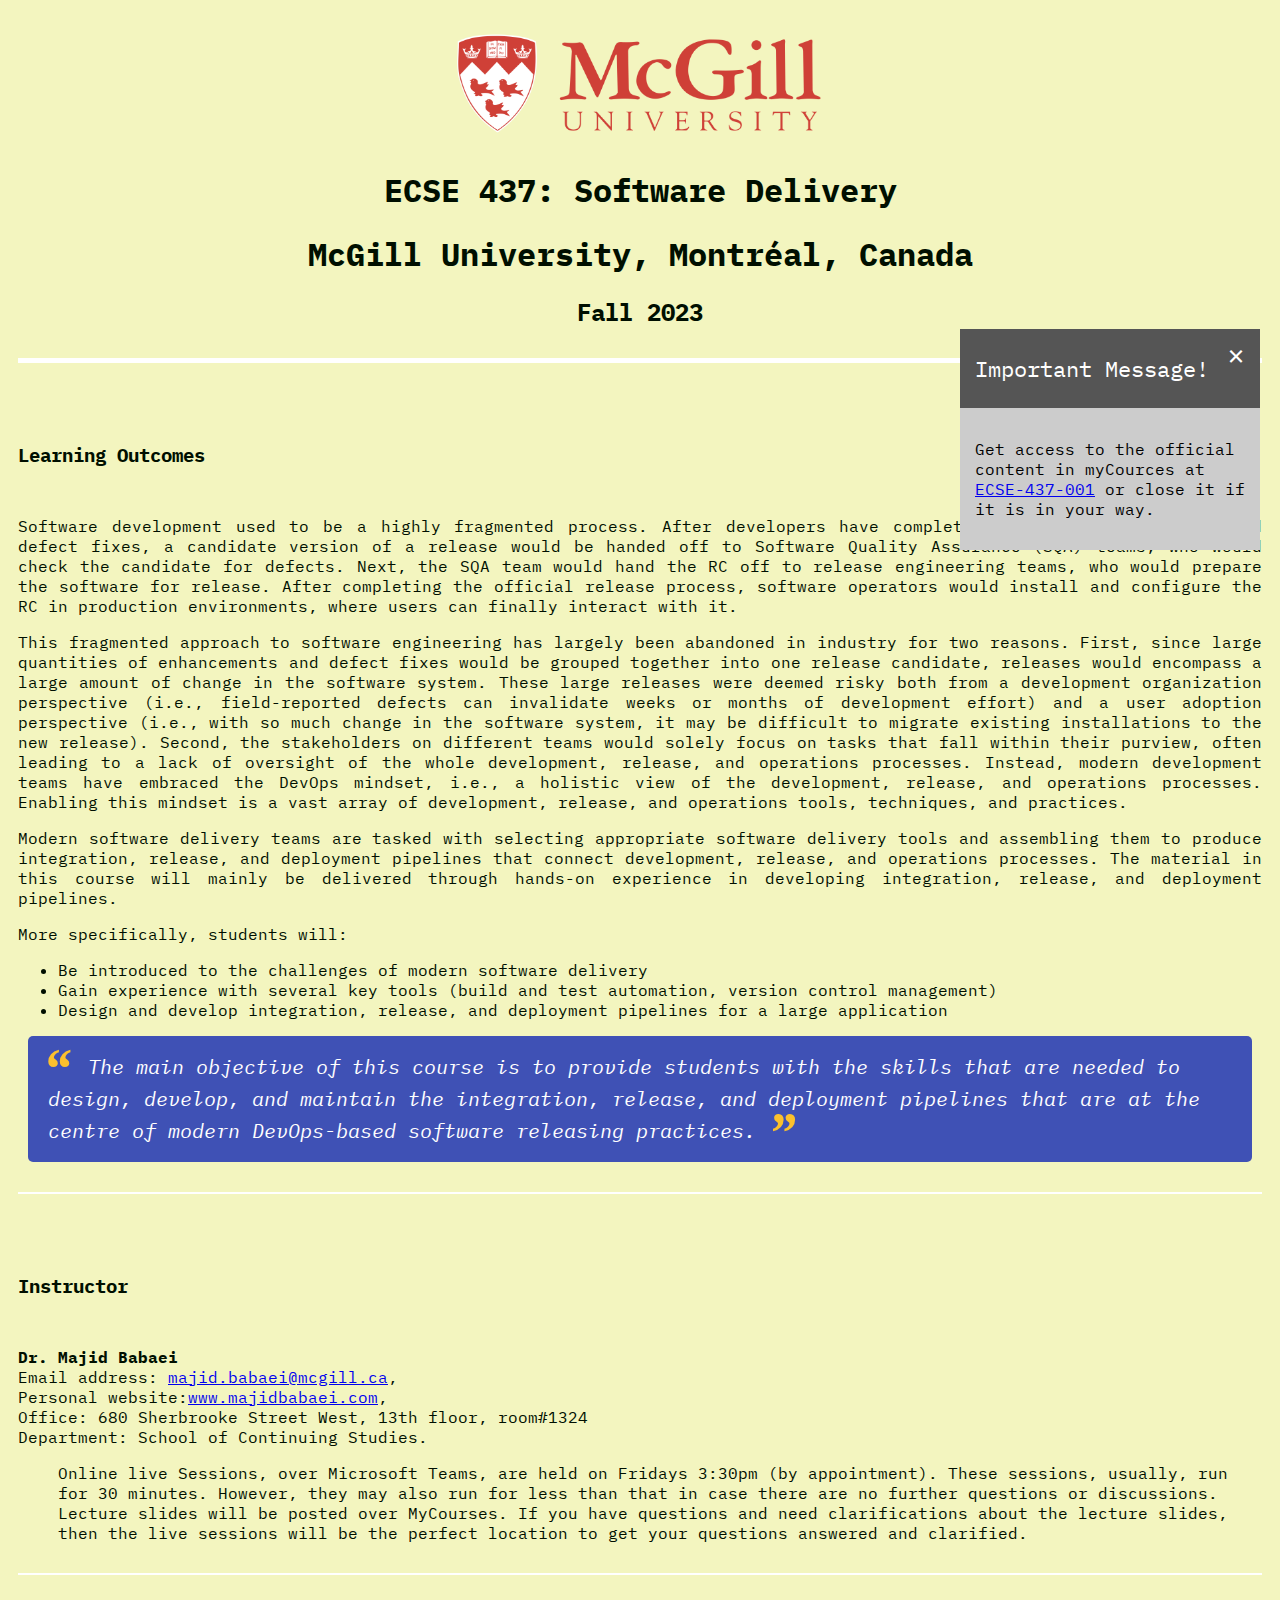
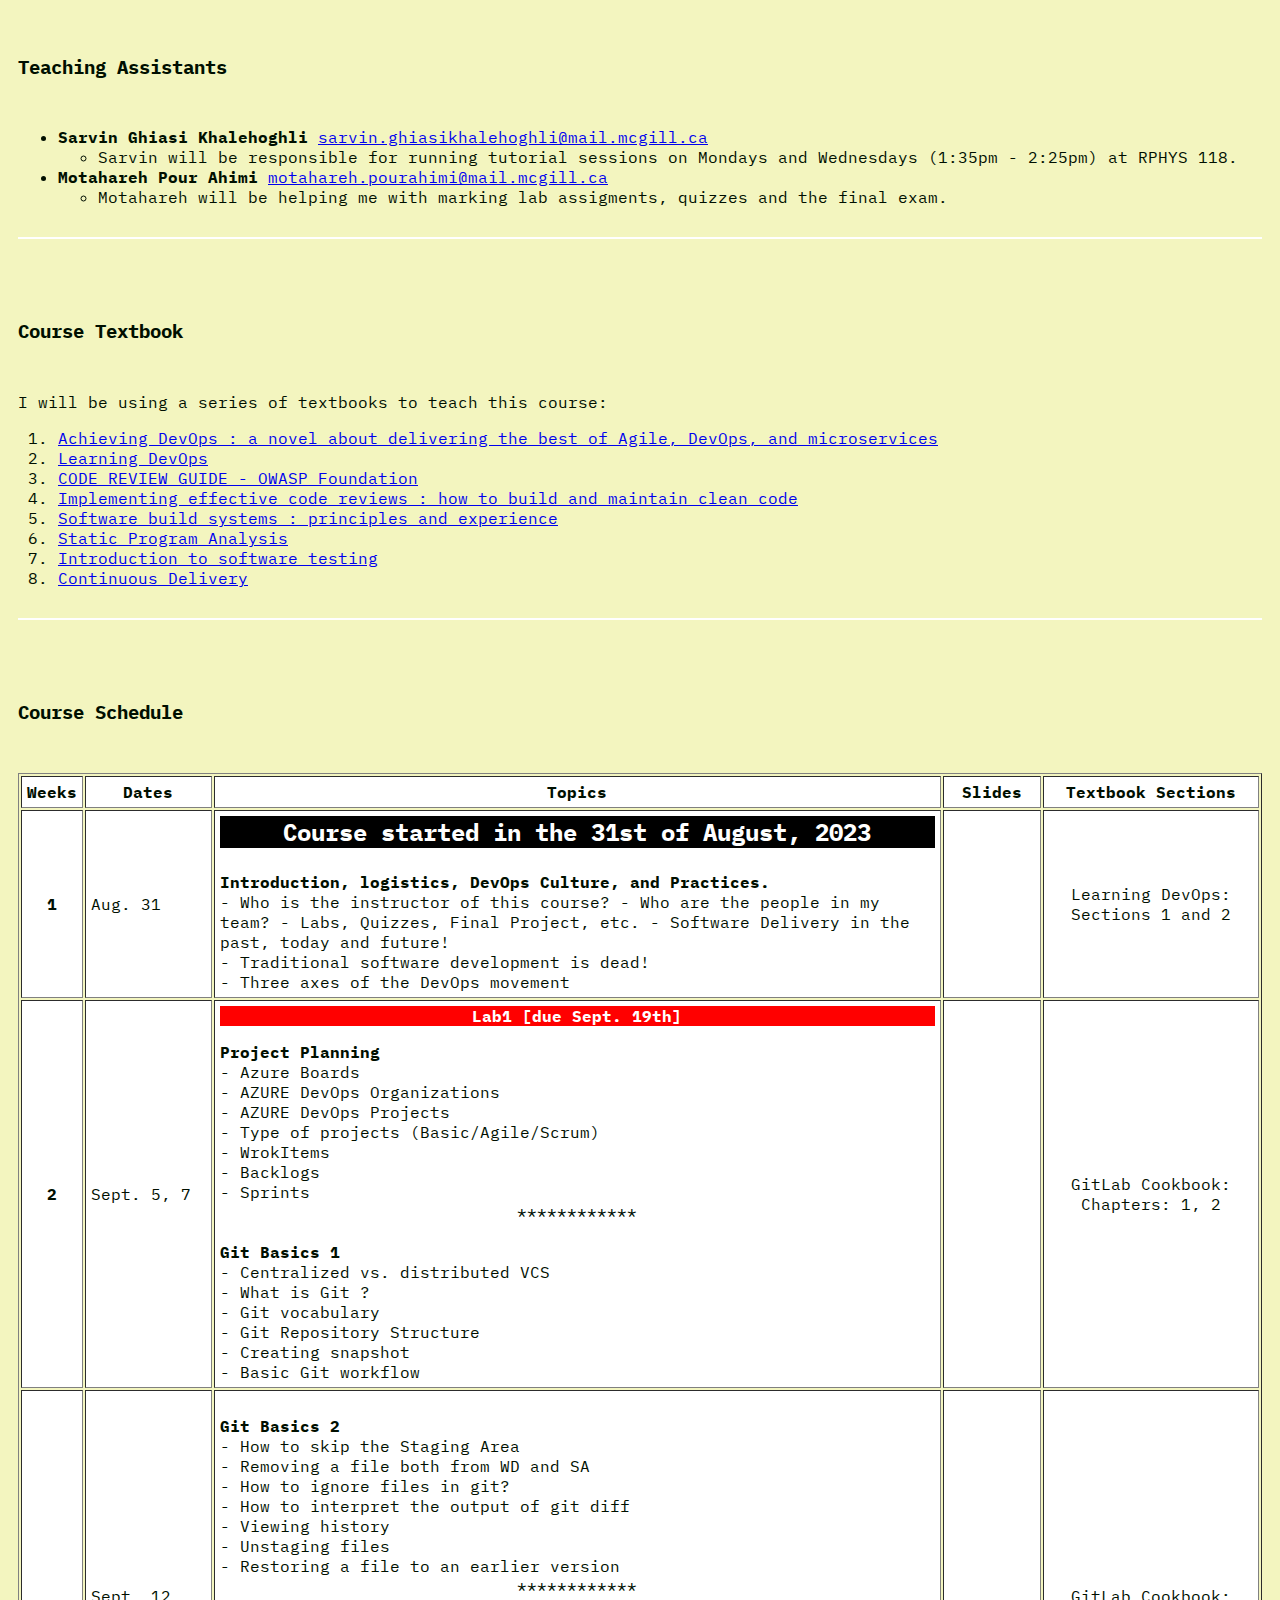
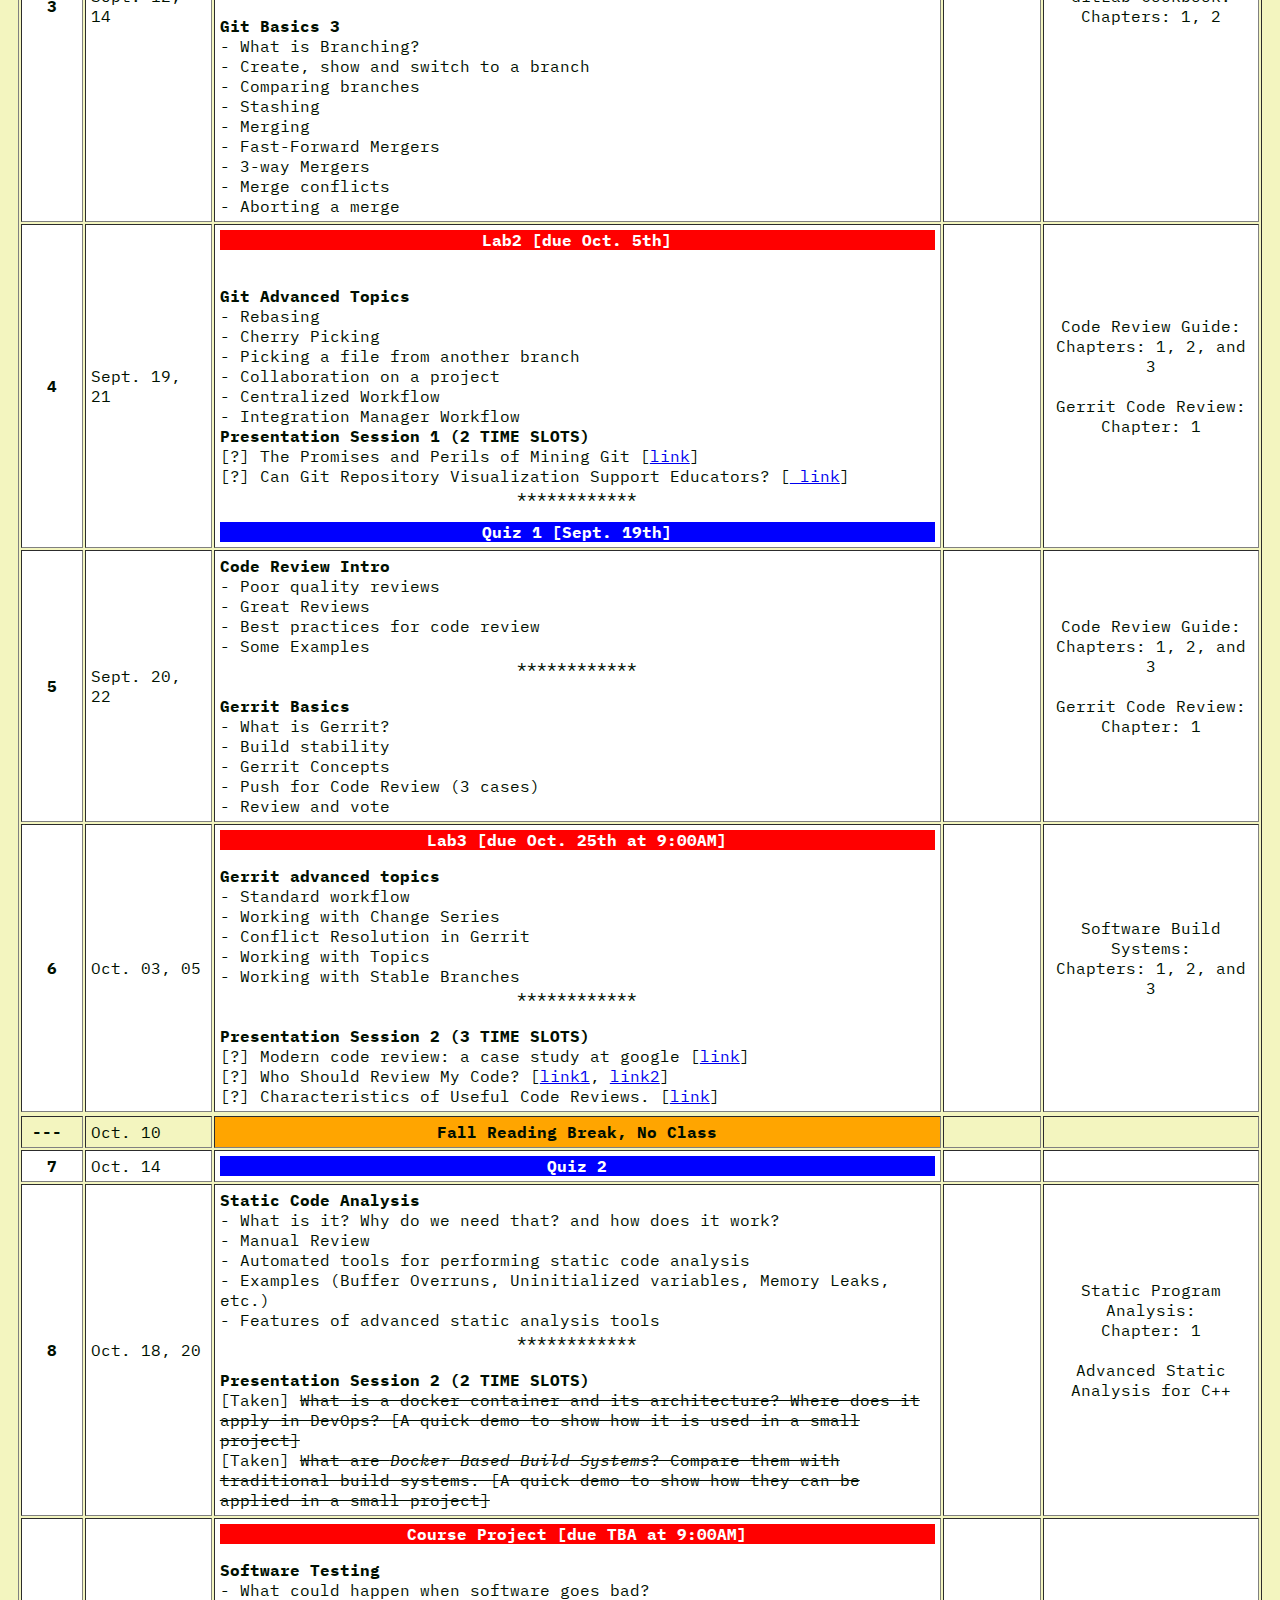
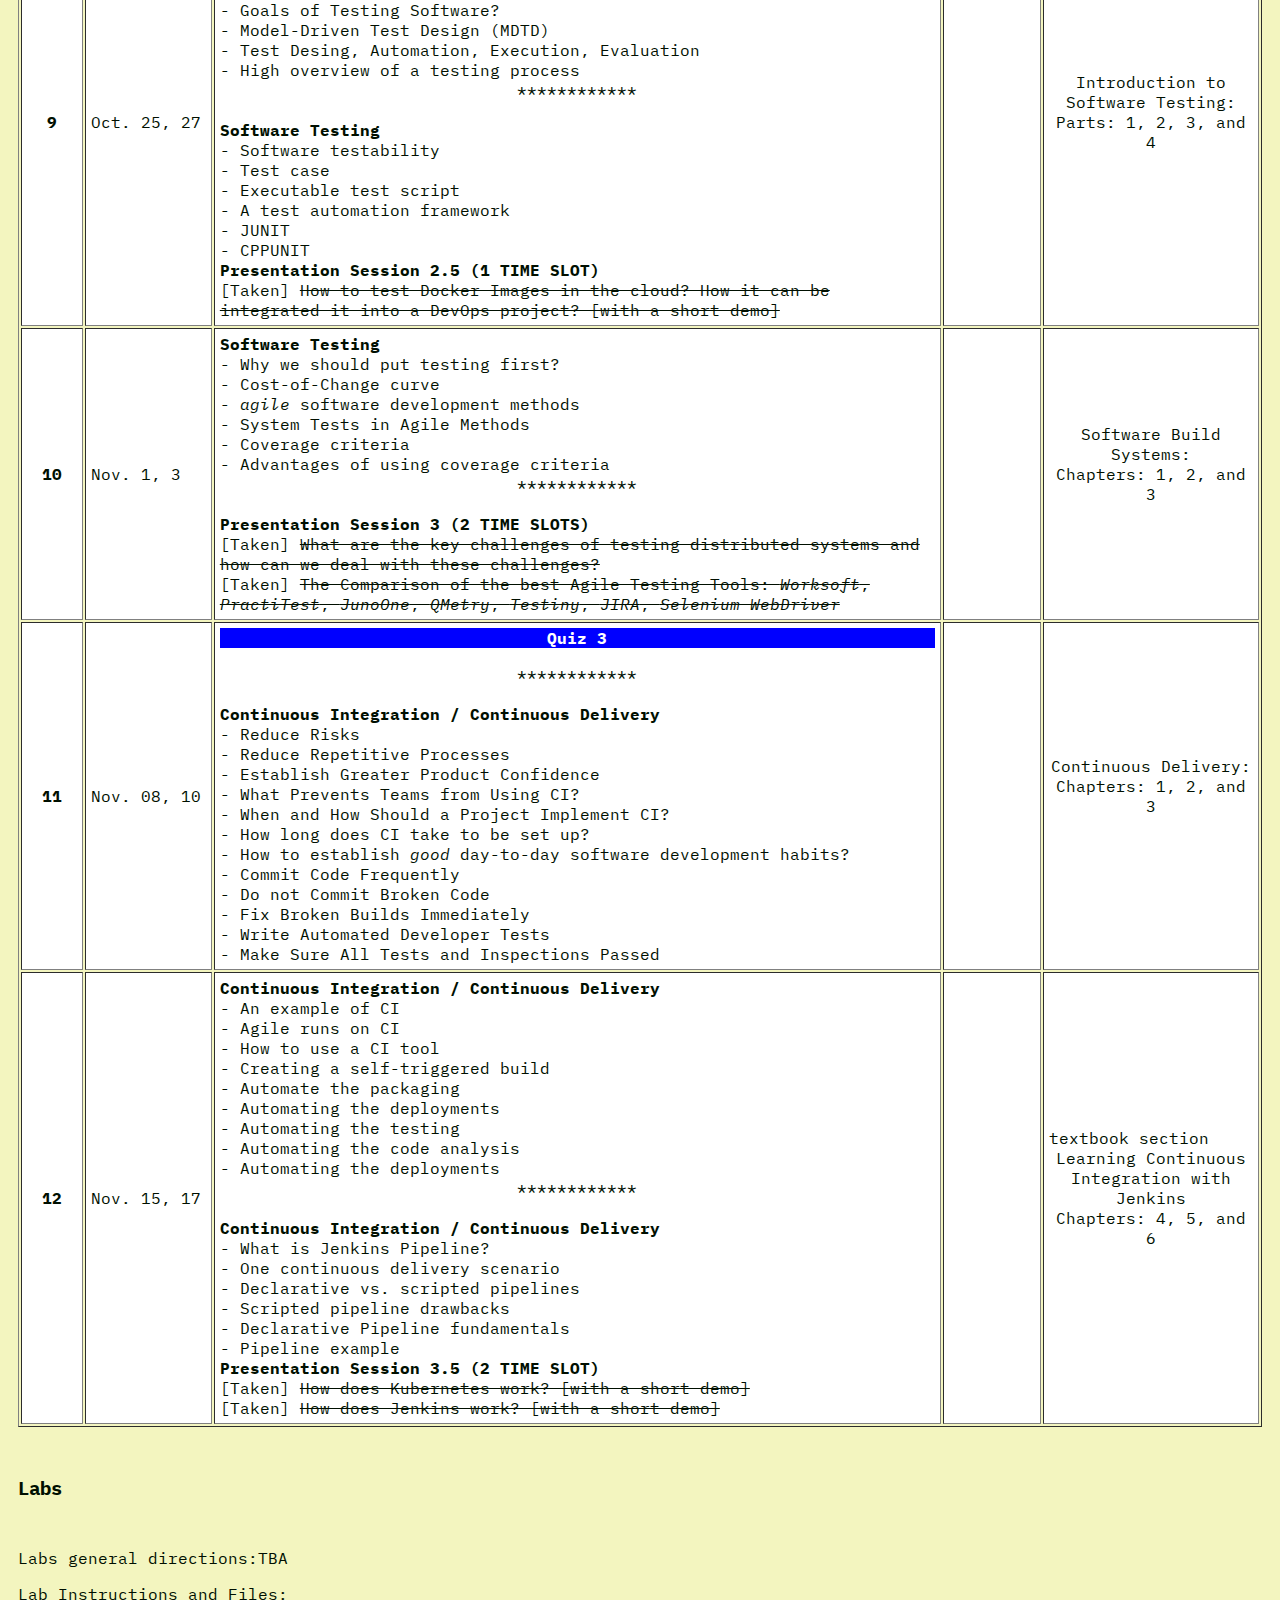
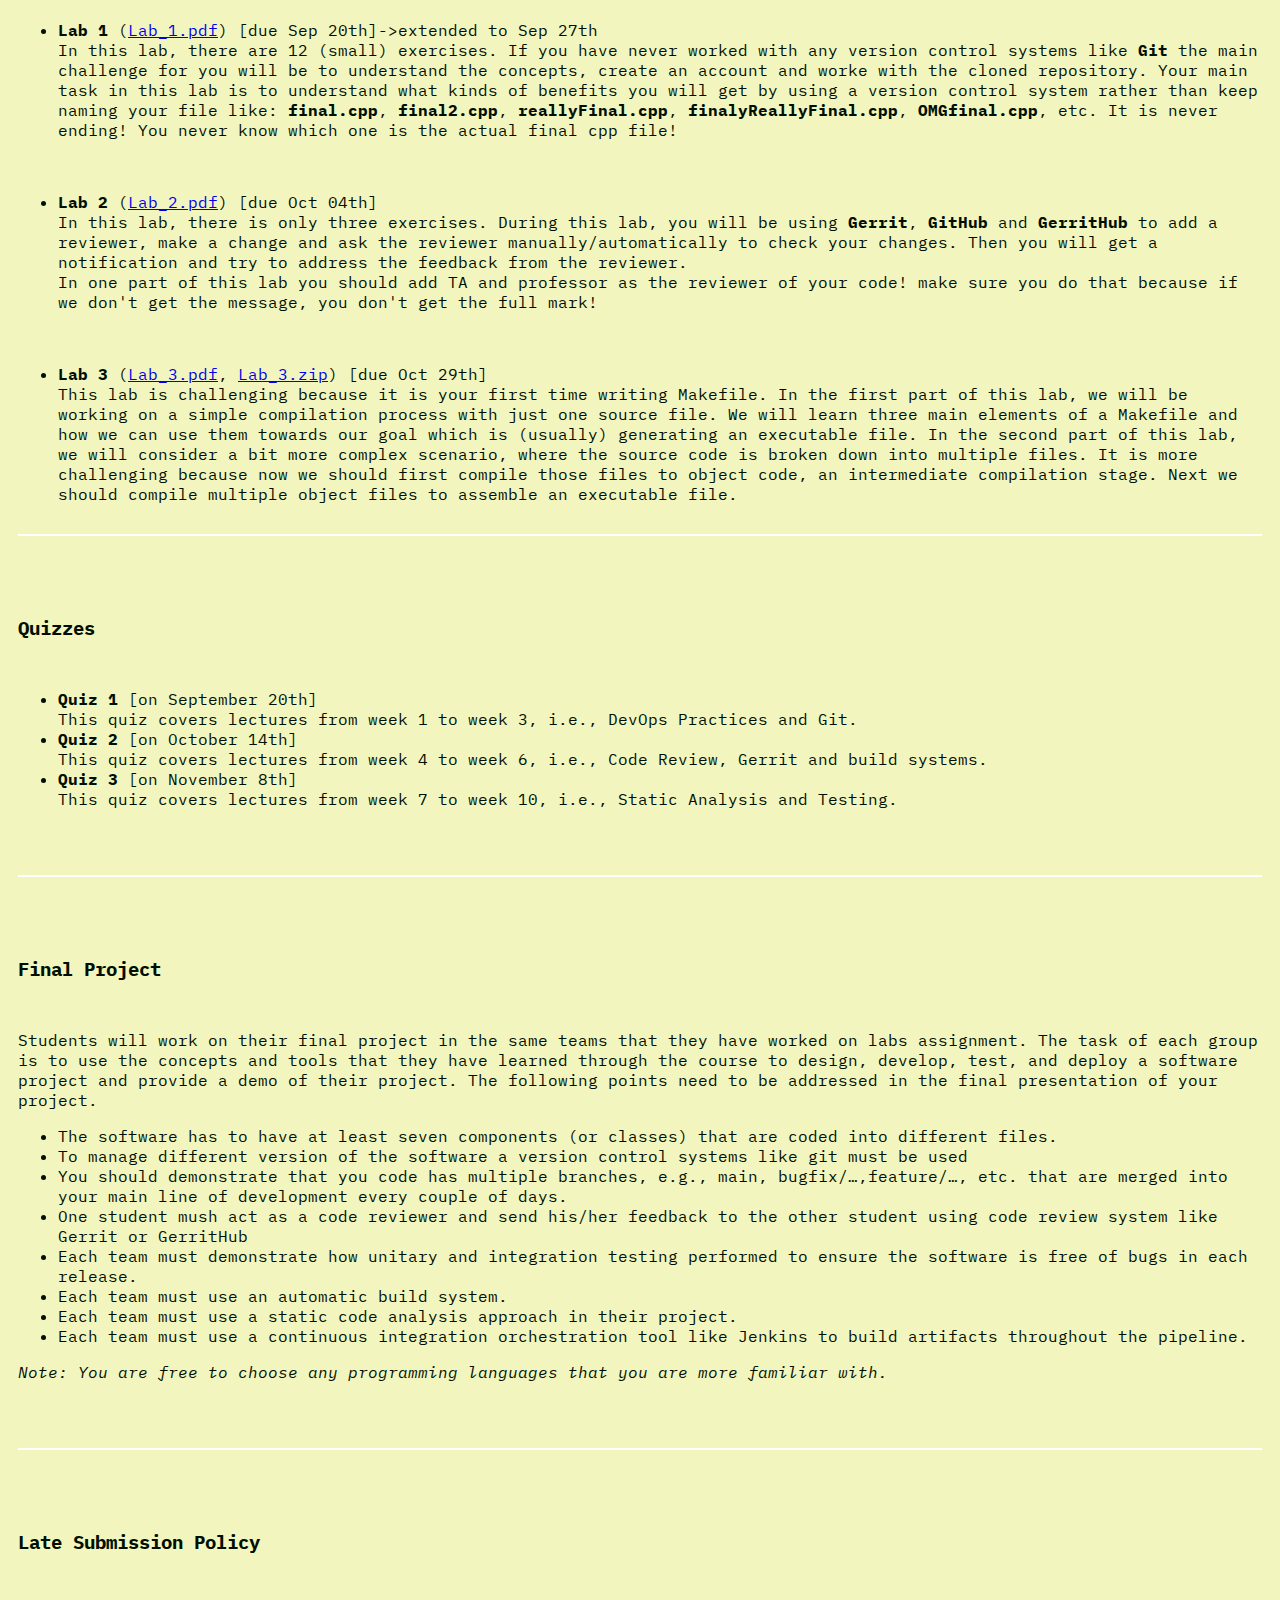
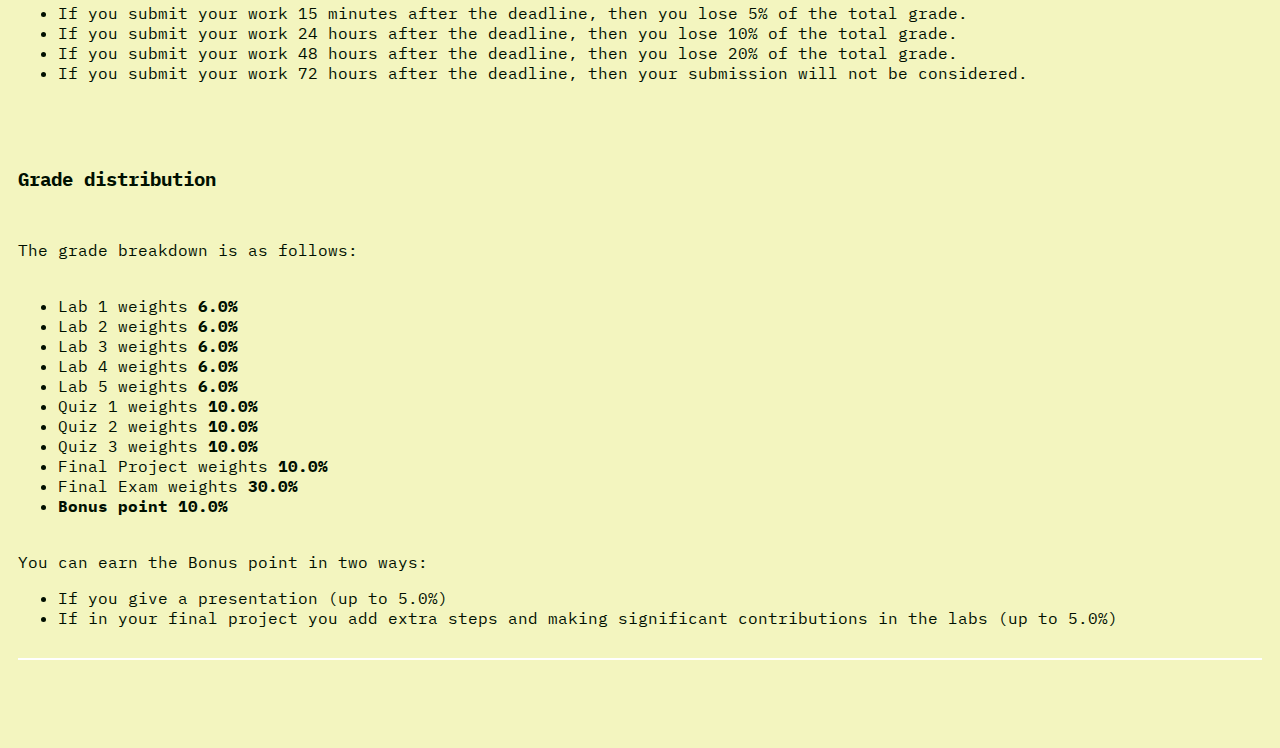
<file: pages/courses/ecse437fs23.html>
<!DOCTYPE html">
<html>
<title>Fall'23 - ECSE 437: Software Delivery</title>
<head>
<!-- Google tag (gtag.js) -->
<script async src="https://www.googletagmanager.com/gtag/js?id=G-1YH193FZ7V"></script>
<script>
  window.dataLayer = window.dataLayer || [];
  function gtag(){dataLayer.push(arguments);}
  gtag('js', new Date());

  gtag('config', 'G-1YH193FZ7V');
</script>
<link href="https://fonts.googleapis.com/css?family=IBM+Plex+Mono" rel="stylesheet">
<style>
h3
{
padding-top: 30px;
padding-bottom: 30px;
}
</style>
<style>    
    .callout {
      position: fixed;
      bottom: 350px;
      right: 20px;
      margin-left: 20px;
      max-width: 300px;
    }
    
    .callout-header {
      padding: 25px 15px;
      background: #555;
      font-size: 22px;
      color: white;
    }
    
    .callout-container {
      padding: 15px;
      background-color: #ccc;
      color: black
    }
    
    .closebtn {
      position: absolute;
      top: 5px;
      right: 15px;
      color: white;
      font-size: 30px;
      cursor: pointer;
    }
    
    .closebtn:hover {
      color: lightgrey;
    }
    </style>
</head>


<style type="text/css">
<!--
/* @group Blink */
.blink {
-webkit-animation: blink .75s linear infinite;
-moz-animation: blink .75s linear infinite;
-ms-animation: blink .75s linear infinite;
-o-animation: blink .75s linear infinite;
animation: blink .75s linear infinite;
}
@-webkit-keyframes blink {
0% { opacity: 1; }
50% { opacity: 1; }
50.01% { opacity: 0; }
100% { opacity: 0; }
}
@-moz-keyframes blink {
0% { opacity: 1; }
50% { opacity: 1; }
50.01% { opacity: 0; }
100% { opacity: 0; }
}
@-ms-keyframes blink {
0% { opacity: 1; }
50% { opacity: 1; }
50.01% { opacity: 0; }
100% { opacity: 0; }
}
@-o-keyframes blink {
0% { opacity: 1; }
50% { opacity: 1; }
50.01% { opacity: 0; }
100% { opacity: 0; }
}
@keyframes blink {
0% { opacity: 1; }
50% { opacity: 1; }
50.01% { opacity: 0; }
100% { opacity: 0; }
}
/* @end */
-->
.subtitle-divider-5 {
    width: 100%;
    height: 5px;
    background-color: #ffffff;
    margin: 30px 0 50px 0
}
.subtitle-divider-2 {
    width: 100%;
    height: 2px;
    background-color: #ffffff;
    margin: 30px 0 50px 0
}

blockquote {
font-style:italic;
line-height:32px;
font-size:20px;
color:#fff;
background: #3F51B5;
margin:10px;
padding: 15px 20px 15px 20px;
border-radius: 5px;
}
blockquote:before,
blockquote:after {
position: relative;
vertical-align: middle;
font-family: 'Playfair Display', serif;
font-size: 56px;
font-weight: 700;
line-height: 0;
color: #FBC02D;
}
blockquote:before {
left: -5px;
content: '\201C';
}
blockquote:after {
content: '\201D';
}
</style>


<body style="
padding: 10px;
color:#000f00;
font-family: 'IBM Plex Mono', monospace;
background-color: rgb(243, 245, 191);"
>
<center><img src="../../images/home/mcgilllog.png" atl="mcgill logo" width="370" height="130"></center>
<center><h1>ECSE 437: Software Delivery</h1></center>
<center><h1>McGill University, Montréal, Canada</h1></center>
<center><h1><font size="+2">Fall 2023</font></h1></center>
<div class="subtitle-divider-5"></div>



<h3>Learning Outcomes</h3>
<p style="text-align:justify;">Software development used to be a highly fragmented process. After developers have completed a set of enhancements and defect fixes, a candidate version of a release would be handed off to Software Quality Assurance (SQA) teams, who would check the candidate for defects. Next, the SQA team would hand the RC off to release engineering teams, who would prepare the software for release. After completing the official release process, software operators would install and configure the RC in production environments, where users can finally interact with it.</p>
<p style="text-align:justify;">This fragmented approach to software engineering has largely been abandoned in industry for two reasons. First, since large quantities of enhancements and defect fixes would be grouped together into one release candidate, releases would encompass a large amount of change in the software system. These large releases were deemed risky both from a development organization perspective (i.e., field-reported defects can invalidate weeks or months of development effort) and a user adoption perspective (i.e., with so much change in the software system, it may be difficult to migrate existing installations to the new release). Second, the stakeholders on different teams would solely focus on tasks that fall within their purview, often leading to a lack of oversight of the whole development, release, and operations processes. Instead, modern development teams have embraced the DevOps mindset, i.e., a holistic view of the development, release, and operations processes. Enabling this mindset is a vast array of development, release, and operations tools, techniques, and practices.</p>
<p style="text-align:justify;">Modern software delivery teams are tasked with selecting appropriate software delivery tools and assembling them to produce integration, release, and deployment pipelines that connect development, release, and operations processes. The material in this course will mainly be delivered through hands-on experience in developing integration, release, and deployment pipelines.</p>
<p style="text-align:justify;">More specifically, students will:
    <ul>
        <li>Be introduced to the challenges of modern software delivery</li>
        <li>Gain experience with several key tools (build and test automation, version control management)</li>
        <li>Design and develop integration, release, and deployment pipelines for a large application</li>
    </ul>
</p>

<blockquote>
    The main objective of this course is to provide students with the skills that are needed to design, develop, and maintain the integration, release, and deployment pipelines that are at the centre of modern DevOps-based software releasing practices.
</blockquote>

<div class="callout">
    <div class="callout-header">Important Message!</div>
    <span class="closebtn" onclick="this.parentElement.style.display='none';">×</span>
    <div class="callout-container">
      <p> Get access to the official content in myCources at <a href="https://mycourses2.mcgill.ca/d2l/home/659807">ECSE-437-001</a> or close it if it is in your way.</p>
    </div>
  </div>
<div class="subtitle-divider-2"></div>

<h3>Instructor</h3>

<p>
<strong>Dr. Majid Babaei</strong></br>
Email address: <a href="mailto:majid.babaei@mcgill.ca">majid.babaei@mcgill.ca</a>,</br>
Personal website:<a href="http://www.majidbabaei.com">www.majidbabaei.com</a>,</br>
<!-- Lab: Queen's Reliable Software Technology,</br> -->
Office: 680 Sherbrooke Street West, 13th floor, room#1324</br>
Department: School of Continuing Studies.
</br> 
<ul>
Online live Sessions, over Microsoft Teams, are held on Fridays 3:30pm (by appointment). These sessions, usually,
run for 30 minutes. However, they may also run for less than that in case there are no further questions or discussions.
</br>
Lecture slides will be posted over MyCourses. If you have questions and need clarifications about the lecture slides, then the live sessions will be the perfect location to get your questions answered and
clarified.
</ul>

</p>
<div class="subtitle-divider-2"></div>

<h3> Teaching Assistants </h3>
<ul>
    <li>
        <b>Sarvin Ghiasi Khalehoghli</b> <a href="mailto:sarvin.ghiasikhalehoghli@mail.mcgill.ca">sarvin.ghiasikhalehoghli@mail.mcgill.ca</a>
        </br>
        <ul>
            <li>
                Sarvin will be responsible for running tutorial sessions on Mondays and Wednesdays (1:35pm - 2:25pm) at RPHYS 118.
            </li>
        </ul>
    </li>
    <li>
        <b>Motahareh Pour Ahimi</b> <a href="mailto:motahareh.pourahimi@mail.mcgill.ca">motahareh.pourahimi@mail.mcgill.ca</a>
    </br>
    <ul>
        <li>
            Motahareh will be helping me with marking lab assigments, quizzes and the final exam.
        </li>
    </ul>
    </li>
</ul>
<!--
<p>The teaching assistants answer questions by email and/or during dedicated live sessions (upon request):
</br>

<p><strong>AAAA BBBB (Ph.D. student)</strong>, </br><a href="mailto:BBBB">BBBB</a>
</br>
-->
<div class="subtitle-divider-2"></div>





<h3>Course Textbook</h3>
<p style="text-align:justify;">
I will be using a series of textbooks to teach this course:
<ol>
    <li>
        <a href="https://mcgill.on.worldcat.org/oclc/1102581230">Achieving DevOps : a novel about delivering the best of Agile, DevOps, and microservices</a>
    </li>
    <li>
        <a href="https://mcgill.on.worldcat.org/oclc/1308983414">Learning DevOps</a>
    </li>
    <li>
        <a href="https://owasp.org/www-pdf-archive/OWASP_Code_Review_Guide_v2.pdf"> CODE REVIEW GUIDE - OWASP Foundation </a>
    </li>
    <li>
        <a href="https://mcgill.on.worldcat.org/oclc/1195455840">Implementing effective code reviews : how to build and maintain clean code</a>
    </li>
    <li>
        <a href="https://mcgill.on.worldcat.org/oclc/718419490">Software build systems : principles and experience</a>
    </li>
    <li>
        <a href="https://cs.au.dk/~amoeller/spa/spa.pdf">Static Program Analysis</a>
    </li>
    <li>
        <a href="https://mcgill.on.worldcat.org/oclc/180851905">Introduction to software testing</a>
    </li>
    <li>
        <a href="https://martinfowler.com/books/continuousDelivery.html">Continuous Delivery</a>
    </li>
</ol>
</p>
<div class="subtitle-divider-2"></div>



<h3><a id="table"></a>Course Schedule</h3>
<table BORDER=0>

<table border cellpadding = "5">
<tr BGCOLOR="WHITE">
<th width="10" halign="top" valign="top">Weeks
<th width="150" valign="top">Dates
<th width="1000" valign="top">Topics
<th width="100" valign="top">Slides
<th width="250" valign="top">Textbook Sections

<!-- WEEK 1 =============================================================== -->
<tr>
<th BGCOLOR="WHITE">1
<td BGCOLOR="WHITE">Aug. 31
<td BGCOLOR="WHITE" rowspan="1">
<p style="font-size:150%;color: #ffffff; background-color: #000000;text-align:center"><strong> Course started in the 31st of August, 2023</strong></p>
<strong>Introduction, logistics, DevOps Culture, and Practices. </strong>

</br> <!-- content -->
- Who is the instructor of this course?
- Who are the people in my team?
- Labs, Quizzes, Final Project, etc. 
- Software Delivery in the past, today and future!</br>
- Traditional software development is dead!</br>
- Three axes of the DevOps movement </br>
<td BGCOLOR="WHITE" rowspan="1"> <!-- lecture slides -->
<center>
    <!-- <a href="https://mcgill-my.sharepoint.com/:b:/g/personal/majid_babaei_mcgill_ca/Eb1s1LA8yjFEuR22xWqsYAsBWAWrzIDd3FzQawqdkcJyhQ?e=U8GwqZ">Lecture_01</a></br>
    <a href="https://mcgill-my.sharepoint.com/:u:/g/personal/majid_babaei_mcgill_ca/EUJYx4ZB6UZCtWeKdqCBdAgBW1I-Q9N24W28THeqNmZ44A?e=VEsg4v"> Audio_01</a> -->
</center>
    

<td BGCOLOR="WHITE" rowspan="1"> <!-- textbook section -->
<center>Learning DevOps: </br> Sections 1 and 2</center>

</tr>

<!-- WEEK 2 =============================================================== -->

<tr>
<th BGCOLOR="WHITE">2
<td BGCOLOR="WHITE">Sept. 5, 7
<td BGCOLOR="WHITE" rowspan="1">
<center><p style="color: #ffffff; background-color: #ff0000"><strong>Lab1 [due Sept. 19th]</strong></p></center>
<strong>Project Planning </strong>
</br> <!-- content -->
- Azure Boards</br>
- AZURE DevOps Organizations</br>
- AZURE DevOps Projects</br>
- Type of projects (Basic/Agile/Scrum)</br>
- WrokItems</br>
- Backlogs</br>
- Sprints</br>
<center>************</center></br>
<strong>Git Basics 1 </strong>
</br> <!-- content -->
- Centralized vs. distributed VCS</br>
- What is Git ?</br>
- Git vocabulary</br>
- Git Repository Structure</br>
- Creating snapshot</br>
- Basic Git workflow</br>
<td BGCOLOR="WHITE" rowspan="1"> <!-- lecture slides -->
<!-- <center><a href="https://mcgill-my.sharepoint.com/:b:/g/personal/majid_babaei_mcgill_ca/ERgeL2LTAHdGl90ldtsmEKUBufde1XBfEfYyHAGsrl3Z2Q?e=XWEHH5">Lecture_02</a><center></br>
<center><a href="https://mcgill-my.sharepoint.com/:b:/g/personal/majid_babaei_mcgill_ca/ETe2b0fSqSNAqHpVM7Gv7qMBwM0FxYnzm4JPdo8YEW4D1Q?e=78y63z">Lecture_03</a><center></br>
<center><a href="https://mcgill-my.sharepoint.com/:u:/g/personal/majid_babaei_mcgill_ca/ERlf-we4su9MtPi6LKa9ljIBQw52_VhfO0F6x8XuIzBjZw?e=P85Qdj"> Audio_03</a></center></br> -->
</br>

<td BGCOLOR="WHITE" rowspan="1"> <!-- textbook section -->
<center>GitLab Cookbook:<br>Chapters: 1, 2</center>

</tr>

<!-- WEEK 3 =============================================================== -->
<tr>
<th BGCOLOR="WHITE">3
<td BGCOLOR="WHITE">Sept. 12, 14
<td BGCOLOR="WHITE" rowspan="1">
</br> <!-- content -->
<strong>Git Basics 2 </strong></br>
- How to skip the Staging Area</br>
- Removing a file both from WD and SA</br>
- How to ignore files in git?</br>
- How to interpret the output of git diff</br>
- Viewing history </br>
- Unstaging files </br>
- Restoring a file to an earlier version </br>
<center>************</center></br>
<strong>Git Basics 3 </strong></br>
- What is Branching? </br>
- Create, show and switch to a branch </br>
- Comparing branches</br>
- Stashing</br>
- Merging</br>
- Fast-Forward Mergers</br>
- 3-way Mergers</br>
- Merge conflicts</br>
- Aborting a merge</br>
<td BGCOLOR="WHITE" rowspan="1"> <!-- lecture slides -->
<!-- <center><a href="https://mcgill-my.sharepoint.com/:b:/g/personal/majid_babaei_mcgill_ca/EUiv_Ra2nSpIqMixT82hZGgB8A-fX4FLGDMIK_fzagZ_xw?e=BxWkNe">Lecture_04</a><center></br>
<center><a href="https://mcgill-my.sharepoint.com/:u:/g/personal/majid_babaei_mcgill_ca/EfDGYE0VrqlBgHtoBuWoOFcBkyCEiKaKRxZs_YoDjkRAng?e=fRtiab">Audio_04</a></center></br>
<center><a href="https://mcgill-my.sharepoint.com/:b:/g/personal/majid_babaei_mcgill_ca/EVcLCV3JwnVJuzR9z53Rlp4BLDgZSbLlm3zKAsspar-z3Q?e=REvvjf">Lecture_05</a><center></br>
<center><a href="https://mcgill-my.sharepoint.com/:u:/g/personal/majid_babaei_mcgill_ca/EZISBk4YfiJNobVDqdc5NYMBrgpD-vTkHhpmY6Cy2hEKag?e=dHlVoG">Audio_05</a></center></br> -->
<td BGCOLOR="WHITE" rowspan="1"> <!-- textbook section -->
<center>GitLab Cookbook:<br>Chapters: 1, 2</center>

</tr>

<!-- WEEK 4 =============================================================== -->

<tr>
    <th BGCOLOR="WHITE">4
    <td BGCOLOR="WHITE">Sept. 19, 21
    <td BGCOLOR="WHITE" rowspan="1">
    <center><p style="color: #ffffff; background-color: #ff0000"><strong>Lab2 [due Oct. 5th]</strong></p></center>
    </br>
    <strong>Git Advanced Topics </strong></br>
    - Rebasing</br>
    - Cherry Picking</br>
    - Picking a file from another branch</br>
    - Collaboration on a project</br>
    - Centralized Workflow</br>
    - Integration Manager Workflow</br>
    <strong>Presentation Session 1 (2 TIME SLOTS) </strong></br>
    [?] The Promises and Perils of Mining Git [<a href="https://ieeexplore.ieee.org/abstract/document/5069475/">link</a>]</br>
    [?] Can Git Repository Visualization Support Educators? [<a href="https://ieeexplore.ieee.org/abstract/document/9978497/?casa_token=1zERXMOA7wEAAAAA:qcoRX5TCLq5jBYgrzLaTfnpPolVXjxuKR_0PNgxEPksrt600vOIW_sNKePfen_ERwvMA0lzB"> link</a>]
    <center>************</center>
    <center><p style="color: #ffffff; background-color: #0000FF"><strong>Quiz 1 [Sept. 19th]</strong></p></center>
    <td BGCOLOR="WHITE" rowspan="1"> <!-- lecture slides -->
    <!-- <center><a href="https://mcgill-my.sharepoint.com/:b:/g/personal/majid_babaei_mcgill_ca/EUR251p4NsFAov_DBJLtg88BobcACbcD5qhHac_3VyVb3w?e=KPtoXH">Lecture_06</a><center></br>
    <center><a href="https://mcgill-my.sharepoint.com/:u:/g/personal/majid_babaei_mcgill_ca/EfMy-4OIlOFPl0PpCb89-rwBHWv9g_dJQinmeKttbR4Upg?e=4fSNpf">Audio_06</a></center></br> -->
    <td BGCOLOR="WHITE" rowspan="1"> <!-- textbook section -->
    <center>Code Review Guide: <br>Chapters: 1, 2, and 3</center><br>
    <center>Gerrit Code Review: <br>Chapter: 1</center><br>
    </tr>


<!-- WEEK 5 =============================================================== -->

<tr>
    <th BGCOLOR="WHITE">5
    <td BGCOLOR="WHITE">Sept. 20, 22
    <td BGCOLOR="WHITE" rowspan="1">
    <strong>Code Review Intro </strong>
    </br> <!-- content -->
    - Poor quality reviews</br>
    - Great Reviews</br>
    - Best practices for code review</br>
    - Some Examples</br>    
    <center>************</center></br>
    <strong>Gerrit Basics </strong></br>
    - What is Gerrit?</br>
    - Build stability</br>
    - Gerrit Concepts</br>
    - Push for Code Review (3 cases)</br>
    - Review and vote</br>
    <td BGCOLOR="WHITE" rowspan="1"> <!-- lecture slides -->
    <!-- <center><a href="https://mcgill-my.sharepoint.com/:b:/g/personal/majid_babaei_mcgill_ca/EeVmJ_tgLStFt173QnYS15cBbLCyMWqYcBx7HQEBP0T5Cg?e=k5Y0Fj">Lecture_07</a><center></br>
    <center><a href="https://mcgill-my.sharepoint.com/:u:/g/personal/majid_babaei_mcgill_ca/ERcpgppQd75HvfJMvy181iIB_T9MiEAIOOHwi_7rv-EJEw?e=0KcV1R">Audio_07</a></center></br>
    <center><a href="https://mcgill-my.sharepoint.com/:b:/g/personal/majid_babaei_mcgill_ca/EbRFGN8axIpHlf1yuIhK1TkBe9spHX0jwuoqFiMr6vFabg?e=lYSoJj">Lecture_08</a><center></br>
    <center><a href="https://mcgill-my.sharepoint.com/:u:/g/personal/majid_babaei_mcgill_ca/EQrnh0rHSetLuC0vqHOx6MgBeEAcbEYHwKsf5Ao8d2_MMw?e=m3R3dM">Audio_08</a></center></br> -->
    <td BGCOLOR="WHITE" rowspan="1"> <!-- textbook section -->
    <center>Code Review Guide: <br>Chapters: 1, 2, and 3</center><br>
    <center>Gerrit Code Review: <br>Chapter: 1</center><br>
    </tr>
<!-- WEEK 6 =============================================================== -->

<tr>
    <th BGCOLOR="WHITE">6
    <td BGCOLOR="WHITE">Oct. 03, 05
    <td BGCOLOR="WHITE" rowspan="1">    
    <center><p style="color: #ffffff; background-color: #ff0000"><strong>Lab3 [due Oct. 25th at 9:00AM]</strong></p></center>
    <strong>Gerrit advanced topics </strong></br>
    - Standard workflow </br>
    - Working with Change Series </br>
    - Conflict Resolution in Gerrit </br>
    - Working with Topics </br>
    - Working with Stable Branches</br>
    <center>************</center></br> 
    <strong>Presentation Session 2 (3 TIME SLOTS) </strong></br>
    [?] Modern code review: a case study at google [<a href="https://dl.acm.org/doi/abs/10.1145/3183519.3183525">link</a>]</br>
    [?] Who Should Review My Code? [<a href="https://ieeexplore.ieee.org/abstract/document/7081824/?casa_token=6Z91gNG9zNIAAAAA:Z04ELyR7TMVN2rDI5q0HGnceQ7Y19xWl8eHdXorMDtfsP7hYd3PfN1G5MfEgf-Gem_4OUBFh">link1</a>, <a href="https://ieeexplore.ieee.org/abstract/document/7202946/?casa_token=ExDRpQ47TmYAAAAA:GypjMRLQ0jWi_OYNP9APJJgNZSQWa520rVqHE-sb6I9FZXQCmkdNCU94ee05Xd8-X_OU_Qrd">link2</a>]</br>
    [?] Characteristics of Useful Code Reviews. [<a href="https://ieeexplore.ieee.org/abstract/document/7180075">link</a>]</br>
    <td BGCOLOR="WHITE" rowspan="1"> <!-- lecture slides -->
    <!-- <center><a href="https://mcgill-my.sharepoint.com/:b:/g/personal/majid_babaei_mcgill_ca/EbhDgf_lcKBDmww69DAJ4J8B5GA2Z--CmFez_-Kd4XllUA?e=KMeEED">Lecture_09</a><center></br>
    <center><a href="https://mcgill-my.sharepoint.com/:u:/g/personal/majid_babaei_mcgill_ca/EZ0MvU9yzjxGgyV7y0Qqo54Bj_KT_ksPgm8Ej5XaKNkVLA?e=86hr2n">Audio_09</a></center></br>
    <center><a href="https://mcgill-my.sharepoint.com/:b:/g/personal/majid_babaei_mcgill_ca/EZ920lsD_utKr6jvvlNjcO8BPPn1ImqnL-wfIQwbwzetDw?e=wD5Gqg">Lecture_10</a><center></br>
    <center><a href="https://mcgill-my.sharepoint.com/:u:/g/personal/majid_babaei_mcgill_ca/EdAmrZEnZFlMtk45LauENnYBhRZao9R_GlCUWdkaN1ZQig?e=96ZmGW">Audio_10</a></center></br> -->
    <td BGCOLOR="WHITE" rowspan="1"> <!-- textbook section -->
    <center>Software Build Systems: <br>Chapters: 1, 2, and 3</center><br>
    </tr>

<!-- READING WEEK =============================================================== -->
<tr>
<tr>
<th > ---&nbsp;
<td >Oct. 10
<td BGCOLOR="ORANGE"><strong><center>Fall Reading Break, No Class</center></strong>

<td >
&nbsp;
<td >
&nbsp;
</tr>
<!-- Week 7 =============================================================== -->

<tr>
    <th BGCOLOR="WHITE">7
    <td BGCOLOR="WHITE">Oct. 14
    <td BGCOLOR="WHITE" rowspan="1">    
    <center><p style="color: #ffffff; background-color: #0000ff"><strong>Quiz 2</strong></p></center>
    <td BGCOLOR="WHITE" rowspan="1"> <!-- lecture slides -->
    <td BGCOLOR="WHITE" rowspan="1"> <!-- textbook section -->
</tr>

<!-- WEEK 8 =============================================================== -->

<tr>
    <th BGCOLOR="WHITE">8
    <td BGCOLOR="WHITE">Oct. 18, 20
    <td BGCOLOR="WHITE" rowspan="1">    
    <strong>Static Code Analysis </strong></br>
    - What is it? Why do we need that? and how does it work?</br>
    - Manual Review</br>
    - Automated tools for performing static code analysis</br>
    - Examples (Buffer Overruns, Uninitialized variables, Memory Leaks, etc.) </br>
    - Features of advanced static analysis tools</br>
    <center>************</center></br>
    <strong>Presentation Session 2 (2 TIME SLOTS) </strong></br>
    [Taken] <del>What is a docker container and its architecture? Where does it apply in DevOps? [A quick demo to show how it is used in a small project]</del></br>
    [Taken] <del>What are <i>Docker Based Build Systems</i>? Compare them with traditional build systems. [A quick demo to show how they can be applied in a small project]</del></br>
    <td BGCOLOR="WHITE" rowspan="1"> <!-- lecture slides -->
    <!-- <center><a href="https://mcgill-my.sharepoint.com/:b:/g/personal/majid_babaei_mcgill_ca/EXHeebZ2VsZKu1GdRO8zNTwBRr5Opp_ViDLvdIsMwfUJTg?e=xjociV">Lecture_11</a><center></br>
    <center><a href="https://mcgill-my.sharepoint.com/:u:/g/personal/majid_babaei_mcgill_ca/EZRg36GrNppJj9QtIg1cTzQBKWq2NbAizQks-MECXHIo8Q?e=Wa3WX5">Audio_11</a></center></br> -->
    <td BGCOLOR="WHITE" rowspan="1"> <!-- textbook section -->
    <center>Static Program Analysis: <br>Chapter: 1</center><br>
    <center>Advanced Static Analysis for C++</center><br>
    </tr>

<!-- WEEK 9 =============================================================== -->

<tr>
    <th BGCOLOR="WHITE">9
    <td BGCOLOR="WHITE">Oct. 25, 27
    <td BGCOLOR="WHITE" rowspan="1">    
    <center><p style="color: #ffffff; background-color: #ff0000"><strong>Course Project [due TBA at 9:00AM]</strong></p></center>
    <strong>Software Testing </strong></br>
    - What could happen when software goes bad?</br>
    - Goals of Testing Software?</br>
    - Model-Driven Test Design (MDTD)</br>
    - Test Desing, Automation, Execution, Evaluation</br>
    - High overview of a testing process</br>
    <center>************</center></br>
    <strong>Software Testing </strong></br>
    - Software testability</br>
    - Test case</br>
    - Executable test script</br>
    - A test automation framework </br>
    - JUNIT</br>
    - CPPUNIT</br>
    <strong>Presentation Session 2.5 (1 TIME SLOT) </strong></br>
    [Taken] <del>How to test Docker Images in the cloud? How it can be integrated it into a DevOps project? [with a short demo]</del></br>
    <td BGCOLOR="WHITE" rowspan="1"> <!-- lecture slides -->
    <!-- <center><a href="https://mcgill-my.sharepoint.com/:b:/g/personal/majid_babaei_mcgill_ca/Ed2WvGW-Rv5CqY5eTmDyU3oBLSB-oqk-xNZUsZEgyJyTOg?e=no9wRG">Lecture_12</a><center></br>
    <center><a href="https://mcgill-my.sharepoint.com/:u:/g/personal/majid_babaei_mcgill_ca/ESXpUXx9CEZJn4cBRU8p5ZoBx-gqIVnaabfqApL9MGgyiw?e=2mYbGx">Audio_12.1</a></center></br>
    <center><a href="https://mcgill-my.sharepoint.com/:u:/g/personal/majid_babaei_mcgill_ca/EfgjiLHcQvFFhlUY_QFs0KgBc-bOAX4I6W5BtkeVv4HDsg?e=v0a14J">Audio_12.2</a></center></br> -->
    <td BGCOLOR="WHITE" rowspan="1"> <!-- textbook section -->
    <center>Introduction to Software Testing: <br>Parts: 1, 2, 3, and 4</center><br>
    </tr>

<!-- WEEK 10 =============================================================== -->

<tr>
    <th BGCOLOR="WHITE">10
    <td BGCOLOR="WHITE">Nov. 1, 3
    <td BGCOLOR="WHITE" rowspan="1">    
    <strong>Software Testing </strong></br>
    - Why we should put testing first?</br>
    - Cost-of-Change curve</br>
    - <i>agile</i> software development methods</br>
    - System Tests in Agile Methods</br>
    - Coverage criteria</br>
    - Advantages of using coverage criteria</br>
    <center>************</center></br>
    <strong>Presentation Session 3 (2 TIME SLOTS) </strong></br>
    [Taken] <del>What are the key challenges of testing distributed systems and how can we deal with these challenges?</del></br>
    [Taken] <del>The Comparison of the best Agile Testing Tools: <i>Worksoft</i>, <i>PractiTest</i>, <i>JunoOne</i>, <i>QMetry</i>, <i>Testiny</i>, <i>JIRA</i>, <i>Selenium WebDriver</i></del></br>
    <td BGCOLOR="WHITE" rowspan="1"> <!-- lecture slides -->
    <!-- <center><a href="https://mcgill-my.sharepoint.com/:b:/g/personal/majid_babaei_mcgill_ca/EZaePdGvlMJLrtH0qm-Vg2EBAD09oKnrq6CIGQBQOwgPPw?e=VC4zTk">Lecture_13</a><center></br>
    <center><a href="https://mcgill-my.sharepoint.com/:u:/g/personal/majid_babaei_mcgill_ca/EU69QBEabWVPk7GzLfuLptABqvyaCI37iHMbu8rduUQxgA?e=atYjiI">Audio_13.1</a><center></br>
    <center><a href="https://mcgill-my.sharepoint.com/:u:/g/personal/majid_babaei_mcgill_ca/ERICMQ84GRZGqUdHED91Dp0B9r0H6wJRiR7_lH5goeIZTg?e=G8LDgg">Audio_13.2</a><center></br>             -->
    <td BGCOLOR="WHITE" rowspan="1"> <!-- textbook section -->
    <center>Software Build Systems: <br>Chapters: 1, 2, and 3</center><br>
    </tr>
<!-- WEEK 11 =============================================================== -->

<tr>
    <th BGCOLOR="WHITE">11
    <td BGCOLOR="WHITE">Nov. 08, 10
    <td BGCOLOR="WHITE" rowspan="1">    
    <center><p style="color: #ffffff; background-color: #0000ff"><strong>Quiz 3</strong></p></center>
    <center>************</center></br>
    <strong>Continuous Integration / Continuous Delivery </strong></br>
    - Reduce Risks</br>
    - Reduce Repetitive Processes</br>
    - Establish Greater Product Confidence</br>
    - What Prevents Teams from Using CI?</br>
    - When and How Should a Project Implement CI?</br>
    - How long does CI take to be set up?</br>
    - How to establish <i>good</i> day-to-day software development habits?</br>
    - Commit Code Frequently</br>
    - Do not Commit Broken Code</br>
    - Fix Broken Builds Immediately</br>
    - Write Automated Developer Tests</br>
    - Make Sure All Tests and Inspections Passed</br>
    <td BGCOLOR="WHITE" rowspan="1"> <!-- lecture slides -->
    <!-- <center><a href="https://mcgill-my.sharepoint.com/:b:/g/personal/majid_babaei_mcgill_ca/EWsVjPVu1WBMrSETGlUmaukBBXEEUUGoGt5wJcXgXROHjw?e=iHfReE">Lecture_14</a><center></br>
    <center><a href="https://mcgill-my.sharepoint.com/:u:/g/personal/majid_babaei_mcgill_ca/ESWTOzAXQeJIqFMtiSY_h1oBDEVV-Qr1OAaE3gakDXsgrw?e=I5sStZ">Audio_14</a><center></br> -->
    <td BGCOLOR="WHITE" rowspan="1"> <!-- textbook section -->
    <center>Continuous Delivery: <br>Chapters: 1, 2, and 3</center><br>
    </tr>
<!-- WEEK 12 =============================================================== -->

<tr>
    <th BGCOLOR="WHITE">12
    <td BGCOLOR="WHITE">Nov. 15, 17
    <td BGCOLOR="WHITE" rowspan="1">    
    <strong>Continuous Integration / Continuous Delivery </strong></br>
    - An example of CI</br>
    - Agile runs on CI</br>
    - How to use a CI tool </br>
    - Creating a self-triggered build</br>
    - Automate the packaging</br>
    - Automating the deployments</br>
    - Automating the testing</br>
    - Automating the code analysis</br>
    - Automating the deployments</br>
    <center>************</center></br>
    <strong>Continuous Integration / Continuous Delivery </strong></br>
    - What is Jenkins Pipeline?</br>
    - One continuous delivery scenario</br>
    - Declarative vs. scripted pipelines</br>
    - Scripted pipeline drawbacks</br>
    - Declarative Pipeline fundamentals</br>
    - Pipeline example</br>
    <strong>Presentation Session 3.5 (2 TIME SLOT) </strong></br>
    [Taken] <del>How does Kubernetes work? [with a short demo]</del></br>
    [Taken] <del>How does Jenkins work? [with a short demo]</del></br>
    <td BGCOLOR="WHITE" rowspan="1">
    <!-- <center><a href="">Lecture_18</a><center></br> -->
    <!-- <center><a href="">Lecture_19</a><center></br> -->
    <td BGCOLOR="WHITE" rowspan="1"> textbook section
    <center>Learning Continuous Integration with Jenkins<br>Chapters: 4, 5, and 6</center><br>
    </tr>
</table>


<h3>Labs</h3>
<p>Labs general directions:TBA</br>
<!-- <ul>
    When a Lab is released on this website the course instructure will let you know through email. You will get a posting-notification on OnQ anyways.</br></br>
    You should submit (upload) your lab (Zipped file) onto OnQ before or by the due date. Depending on which group you belong to in the class, your lab (source codes and readme.txt file) will be reviewed and
    marked by an assigned TA. Late work might not be accepted. See <a href="#LSP">late submission policy</a>.</br></br>
    Labs are to be performed individually. Solutions are not released. Discussing your lab solution is welcome though.</br></br>
    CISC324 does not have formally scheduled lab sections, so you may complete lab work anytime but not beyond the due dates. <strong>If you run into difficulty with a lab, contact a TA by email.</strong>
</ul>
-->

<p>Lab Instructions and Files:
<ul>
    <li>
        <strong>Lab 1</strong> (<a href="https://mcgill-my.sharepoint.com/:b:/g/personal/majid_babaei_mcgill_ca/EcPTYYU75ZpHkMuq01APGEcBvRBE4duS0J23DovvBp_m0A?e=eNpLEU">Lab_1.pdf</a>) [due Sep 20th]->extended to Sep 27th</br>In this lab, there are 12 (small) exercises. If you have never worked with any version control systems like <b>Git</b> the main challenge for you will be to understand the concepts, create an account and worke with the cloned repository. Your main task in this lab is to understand what kinds of benefits you will get by using a version control system rather than keep naming your file like: <b>final.cpp</b>, <b>final2.cpp</b>, <b>reallyFinal.cpp</b>, <b>finalyReallyFinal.cpp</b>, <b>OMGfinal.cpp</b>, etc. It is never ending! You never know which one is the actual final cpp file!
    </li>
</ul>
</br>
<ul>
    <li>
        <strong>Lab 2</strong> (<a href="https://mcgill-my.sharepoint.com/:b:/g/personal/majid_babaei_mcgill_ca/EfAhh39HD0RCv9TWFDD99c4BUM7y8GpukVyWINv_5xnKOg?e=2MfLUf">Lab_2.pdf</a>) [due Oct 04th]</br> In this lab, there is only three exercises. During this lab, you will be using <b>Gerrit</b>, <b>GitHub</b> and <b>GerritHub</b> to add a reviewer, make a change and ask the reviewer manually/automatically to check your changes. Then you will get a notification and try to address the feedback from the reviewer.</br> In one part of this lab you should add TA and professor as the reviewer of your code! make sure you do that because if we don't get the message, you don't get the full mark!
    </li>
</ul>
</br>
<ul>
    <li>
        <strong>Lab 3</strong> (<a href="https://mcgill-my.sharepoint.com/:b:/g/personal/majid_babaei_mcgill_ca/EXh6PUfm2oNClVgB740wTlgBTkE5wQgd60Md9sT5upy39A?e=pJ8cxP">Lab_3.pdf</a>, <a href="https://mcgill-my.sharepoint.com/:u:/g/personal/majid_babaei_mcgill_ca/EXKWgnAxV6VIvsrM4nemp3gB0A3AourhCSjRrdulG4cKOg?e=0nI236">Lab_3.zip</a>) [due Oct 29th]</br> 
        This lab is challenging because it is your first time writing Makefile. In the first part of this lab, we will be working on a simple compilation process with just one source file. We will learn three main elements of a Makefile and how we can use them towards our goal which is (usually) generating an executable file.
        In the second part of this lab, we will consider a bit more complex scenario, where the source code is broken down into multiple files. It is more challenging because now we should first compile those files to object code, an intermediate compilation stage. Next we should compile multiple object files to assemble an executable file.
    </li>
</ul>

<div class="subtitle-divider-2"></div>

<h3><a id="Quizzes"></a>Quizzes</h3>
<ul>
    <li>
        <strong>Quiz 1</strong> [on September 20th]</br>This quiz covers lectures from week 1 to week 3, i.e., DevOps Practices and Git.
    </li>
    <li>
        <strong>Quiz 2</strong> [on October 14th]</br> This quiz covers lectures from week 4 to week 6, i.e., Code Review, Gerrit and build systems.
    </li>
    <li>
        <strong>Quiz 3</strong> [on November 8th]</br> This quiz covers lectures from week 7 to week 10, i.e., Static Analysis and Testing.
    </li>
</ul>
</br>

<div class="subtitle-divider-2"></div>




<h3>Final Project</h3>
<p>Students will work on their final project in the same teams that they have worked on labs assignment. The task of each group is to use the concepts and tools that they have learned through the course to design, develop, test, and deploy a software project and provide a demo of their project. The following points need to be addressed in the final presentation of your project. </p>
<ul>
    <li>
        The software has to have at least seven components (or classes) that are coded into different files.
    </li>
    <li>
        To manage different version of the software a version control systems like git must be used
    </li>
    <li>
        You should demonstrate that you code has multiple branches, e.g., main, bugfix/…,feature/…, etc. that are merged into your main line of development every couple of days.
    </li>
    <li>
        One student mush act as a code reviewer and send his/her feedback to the other student using code review system like Gerrit or GerritHub
    </li>
    <li>
        Each team must demonstrate how unitary and integration testing performed to ensure the software is free of bugs in each release. 
    </li>
    <li>
        Each team must use an automatic build system.
    </li>
    <li>
        Each team must use a static code analysis approach in their project.
    </li>
    <li>
        Each team must use a continuous integration orchestration tool like Jenkins to build artifacts throughout the pipeline. 
    </li>
</ul>
<p><i>Note: You are free to choose any programming languages that you are more familiar with.</p></i> 
 

<!-- <p>Points that you need to consider for preparing your final project: TBA</br></p> -->

<div class="subtitle-divider-2"></div>

<h3><a id="LSP"></a>Late Submission Policy</h3>
<ul>
    <li>
        If you submit your work 15 minutes after the deadline, then you lose 5% of the total grade.</br>
    </li>
    <li>
        If you submit your work 24 hours after the deadline, then you lose 10% of the total grade.</br>
    </li>
    <li>
        If you submit your work 48 hours after the deadline, then you lose 20% of the total grade.</br>
    </li>
    <li>
        If you submit your work 72 hours after the deadline, then your submission will not be considered.</br>
    </li>
</ul>
</br>



<h3>Grade distribution</h3>
<footer id="bottom"></footer>

The grade breakdown is as follows:</br></br>

<ul>
    <li>Lab 1 weights <strong>6.0%</strong></li>
    <li>Lab 2 weights <strong>6.0%</strong></li>
    <li>Lab 3 weights <strong>6.0%</strong></li>
    <li>Lab 4 weights <strong>6.0%</strong></li>
    <li>Lab 5 weights <strong>6.0%</strong></li>
    <li>Quiz 1 weights <strong>10.0%</strong></li>
    <li>Quiz 2 weights <strong>10.0%</strong></li>
    <li>Quiz 3 weights <strong>10.0%</strong></li>
    <li>Final Project weights <strong>10.0%</strong></li>
    <li>Final Exam weights <strong>30.0%</strong></li>
    <li><b>Bonus point</b> <strong>10.0%</strong></li>
</br>
</ul>

<p>You can earn the Bonus point in two ways:</p> 
<ul> 
    <li>If you give a presentation (up to 5.0%)</li>
    <li>If in your final project you add extra steps and making significant contributions in the labs (up to 5.0%)</li>
</ul>


<div class="subtitle-divider-2"></div>

<!-- <h3><a id="Projects"></a>Selected Projects (and the final note!)</h3>
<p>
Dear Students,</br>
The learning journey never ends!</br>
First of all, I would like to express my gratitude and appreciation to everyone who has taken responsibility and participated in the activities of this course. I have received a long list of very interesting projects that shows your ability to utilize DevOps tools and techniques for managing code and collaborating with your teammate effectively. It is great! I am very proud of you!</br>
It was a difficult task for me to come up with a short list of interesting, educational, and fun projects among all submissions. But here are my favorite ones you can check out their videos, and contact them even start a long-term collaboration on more serious projects based on what you have learned in this course (BTW, next time I should ask students to pick a name for their projects):
</p>


<ul>
    <li>
        <a href="https://www.youtube.com/watch?v=aeSBYr0hYXU&ab_channel=SaikouCeesay">Online Quiz Web Application(Zarif Ashraf and Saikou Ceesay)</a>
    </li>
    <li>
        <a href="https://www.youtube.com/watch?v=DyvKouUHaX8&ab_channel=BrandonSovran">(Brandon Sovran and Hong Yi Meng)</a>
    </li>
    <li>
        <a href="https://www.youtube.com/watch?v=J6yGjnUBASAhttps://www.youtube.com/watch?v=J6yGjnUBASA">Read-more-learn-more(Rodolphe Baladi and Michael Buchar)</a>
    </li>
    <li>
        <a href="https://www.youtube.com/watch?v=DZgy-_7Nz8I">(Andrew Geday and Cesar Arnouk)</a>
    </li>
    <li>
        <a href="https://www.youtube.com/watch?v=P3n9h_mc9PM">(Steven Luu and Nelson Zeng)</a>
    </li>
    <li>
        <a href="https://youtu.be/R2ICxMRbt4c">(Ethan Cote and Christophe Simon)</a>
    </li>
    <li>
        <a href="https://youtu.be/2JLpDOUPO94">(Hana Gustyn and Tyler Syme)</a>
    </li>
    <li>
        <a href="https://youtu.be/Av8ghOaWGK0">(Nick Triantos and Tahseen Bin Taj)</a>
    </li>
    <li>
        <a href="https://www.youtube.com/channel/UCcmgHYJK36TIH9gkMx8b8YQ">(Aly Mohamed and Robert Aprahamian)</a>
    </li>
    <li>
        <a href="https://youtu.be/hi8rIqbIzFo">(Charles David and Kailong Li)</a>
    </li>
    <li>
        <a href="https://www.youtube.com/watch?v=DyXb9Jrvd5c">(Thomas Alarcon and Yuta Youness Bellali)</a>
    </li>
    <li>
        <a href="https://www.youtube.com/watch?v=hpaqDO6YLQY">(Anika Kabir and Maria Emilia Solaberrieta)</a>
    </li>
    <li>
        <a href="https://www.youtube.com/watch?v=FE11RTi10sc">(Antoine Camusat and Zi Chao Zhang)</a>
    </li>

</ul> -->
</br>


</body>

</html>
</file>
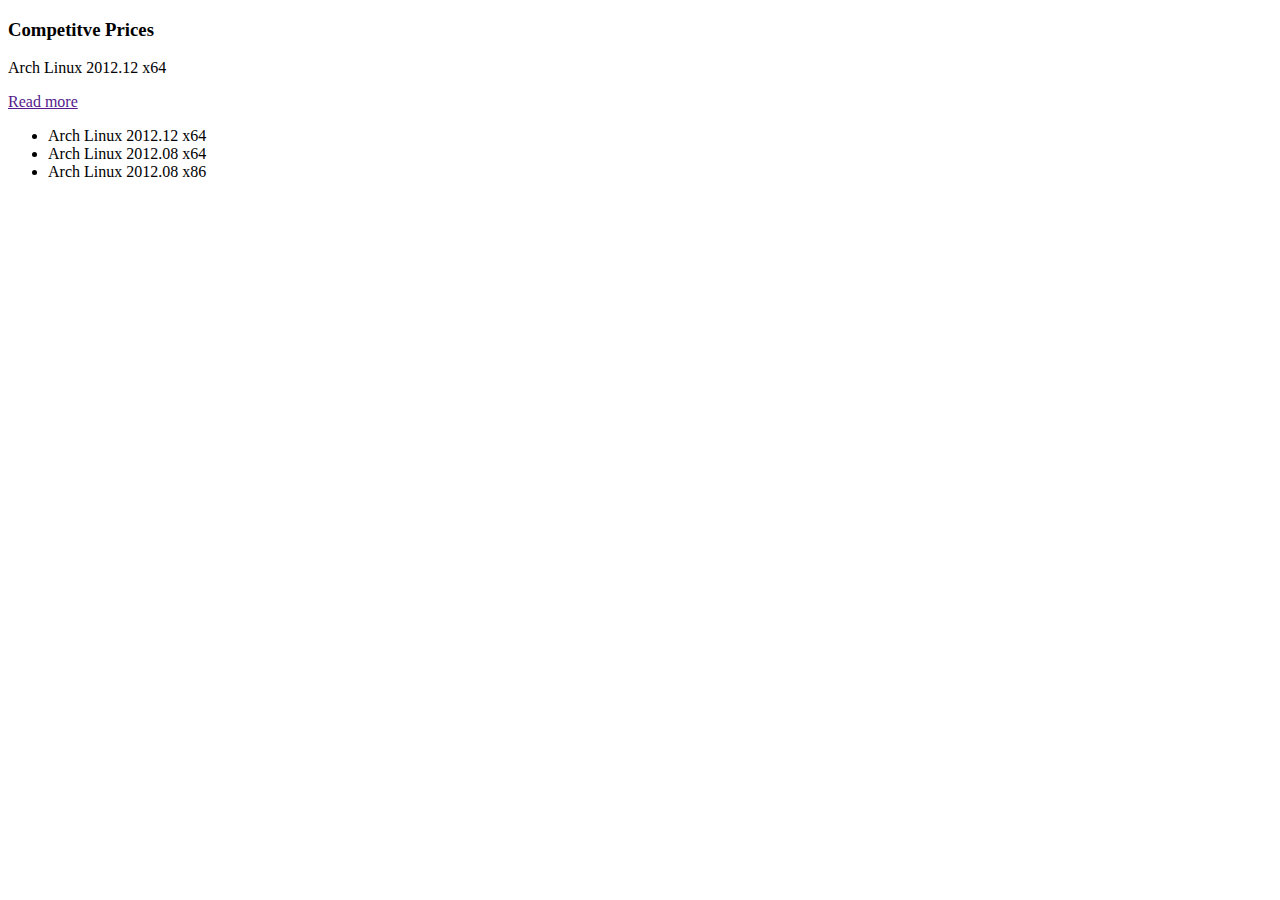
<file: pages/tmp/test.html>
<!DOCTYPE html>
<html lang="en">
<head>
    <meta charset="UTF-8">
    <meta http-equiv="X-UA-Compatible" content="IE=edge">
    <meta name="viewport" content="width=device-width, initial-scale=1.0">
    <script src="https://ajax.googleapis.com/ajax/libs/jquery/3.6.0/jquery.min.js"></script>
    <title>Document</title>
</head>
<script>
   $( ".rt a" ).click(function() {
  //first look for <div class="col-content"> and find class .wholebox
   $(this).parent().parent().find(".wholebox").slideToggle( "slow" );
   return false;
  });
</script>
<body>
    <div class="col-2"> 
        <div class="col-content">
          <div class="lt">
            <div class="lt-img arch"></div>
           </div>
           <div class="rt">                  
                 <h3>Competitve Prices</h3>
                  <p>Arch Linux 2012.12 x64</p>
                  <a href="">Read more <div class="arrow"></div></a>                   
            </div>
                     <div class="clearfix"></div>
            <div class="wholebox">
                     <ul>
                        <li>Arch Linux 2012.12 x64</li>
                         <li>Arch Linux 2012.08 x64</li>
                         <li>Arch Linux 2012.08 x86</li>
                     </ul>
            </div>
        </div>
      </div>
</body>
</html>
</file>
<file: css/scroll.css>
/*
----------------------------------

	Name: scroll.css
	Version: 1.2

----------------------------------

	Table of Contents
	
	#Page Scroll

*/

/* ==========================================================================
   #Page Scroll
   ========================================================================== */
   
.jspContainer {
	overflow: hidden;
	position: relative;
}
.jspPane {
	position: absolute;
}
.jspVerticalBar {
	position: absolute;
	top: 0;
	right: 0;
	width: 5px;
	height: 100%;
	background: transparent;
	opacity: 0;
	-webkit-transition: opacity 0.2s linear;
	-moz-transition: opacity 0.2s linear;
	-o-transition: opacity 0.2s linear;
	-ms-transition: opacity 0.2s linear;
	transition: opacity 0.2s linear;
}
.jspHorizontalBar {
	position: absolute;
	bottom: 5px;
	left: 0;
	width: 100%;
	height: 7px;
	background: transparent;
	display:none;
}
.jspVerticalBar *, .jspHorizontalBar * {
	margin: 0;
	padding: 0;
}
.jspCap {
	display: none;
}
.jspHorizontalBar .jspCap {
	float: left;
}
.jspTrack {
	background: rgba(202, 202, 202, 0.2);
	position: relative;
}
.jspDrag {
	background: rgba(0, 0, 0, 0.1);
	position: relative;
	top: 0;
	left: 0;
	cursor: pointer;
}
.jspDrag:hover {
	background: rgba(0, 0, 0, 0.2);
}
.jspHorizontalBar .jspTrack, .jspHorizontalBar .jspDrag {
	float: left;
	height: 100%;
}
.jspArrow {
	background: #50506d;
	text-indent: -20000px;
	display: block;
	cursor: pointer;
}
.jspArrow.jspDisabled {
	cursor: default;
	background: #80808d;
}
.jspVerticalBar .jspArrow {
	height: 16px;
}
.jspHorizontalBar .jspArrow {
	width: 16px;
	float: left;
	height: 100%;
}
.jspVerticalBar .jspArrow:focus {
	outline: none;
}
.jspCorner {
	background: #eeeef4;
	float: left;
	height: 100%;
}
* html .jspCorner {
	margin: 0 -3px 0 0;
}

.noscroll {
	overflow: hidden !important
}
</file>
<file: css/treeView.css>
/* ul, #myUL {
    list-style-type: none;
  } */
  
  /* #myUL {
    margin: 0;
    padding: 0;
  } */
  
  .caret {
    cursor: pointer;
    -webkit-user-select: none; /* Safari 3.1+ */
    -moz-user-select: none; /* Firefox 2+ */
    -ms-user-select: none; /* IE 10+ */
    user-select: none;
  }
  
  .caret::before {
    content: "\25B6";
    color: black;
    display: inline-block;
    margin-right: 6px;
  }
  
  .caret-down::before {
    -ms-transform: rotate(90deg); /* IE 9 */
    -webkit-transform: rotate(90deg); /* Safari */'
    transform: rotate(90deg);  
  }
  
  .nested {
    display: none;
  }
  
  .active {
    display: block;
  }
</file>
<file: css/myStyle.css>
.text {
    position: relative;
    font-size: 14px;
    color: black;
    width: 650px; /* Could be anything you like. */
  }
  
  .text-concat {
    position: relative;
    display: inline-block;
    word-wrap: break-word;
    overflow: hidden;
    max-height: 300.6em; /* (Number of lines you want visible) * (line-height) */
    line-height: 1.2em;
    text-align:justify;
  }

#myPicStyle{
    position:relative;float:right;margin:70px;margin-top:180px;
    -moz-box-shadow: 10px 10px 5px #ccc;
    -webkit-box-shadow: 10px 10px 5px #ccc;
    box-shadow: 10px 10px 5px #ccc;
    -moz-border-radius:25px;
    -webkit-border-radius:25px;
    border-radius:25px;
}

#myProjectStyle{
    position:relative;float:right;margin-right:20px;
    -moz-box-shadow: 10px 10px 5px #ccc;
    -webkit-box-shadow: 10px 10px 5px #ccc;
    box-shadow: 10px 10px 5px #ccc;
    -moz-border-radius:25px;
    -webkit-border-radius:25px;
    border-radius:25px;
}

#centerBlock{
    display: table;
    align-items: center;
    margin-left: auto;
    margin-right: auto;
}

#rcorners2 {
    border-radius: 25px;
    border: 2px dotted #000000;
    display: flex;
    padding: 10px; 
    /* width: 200px; */
    height: 150px;  
  }

  details {
    border: 1px solid #aaa;
    border-radius: 4px;
    padding: .5em .5em 0;
    background-color:honeydew;
}

summary {
    font-weight: bold;
    margin: -.5em -.5em 0;
    padding: .5em;
}

details[open] {
    padding: .5em;
}

details[open] summary {
    border-bottom: 1px solid #aaa;
    margin-bottom: .5em;
}

test {
color: blue;
}
</file>
<file: css/news.css>
body{
    background-color: #f1f6ff;
  }
  #news-slider{
      margin-top: 80px;
  }
  .post-slide{
      background: #fff;
      margin: 20px 15px 20px;
      border-radius: 15px;
      padding-top: 1px;
      box-shadow: 0px 14px 22px -9px #bbcbd8;
  }
  .post-slide .post-img{
      position: relative;
      overflow: hidden;
      border-radius: 10px;
      margin: -12px 15px 8px 15px;
      margin-left: -10px;
  }
  .post-slide .post-img img{
      width: 100%;
      height: auto;
      transform: scale(1,1);
      transition:transform 0.2s linear;
  }
  .post-slide:hover .post-img img{
      transform: scale(1.1,1.1);
  }
  .post-slide .over-layer{
      width:100%;
      height:100%;
      position: absolute;
      top:0;
      left:0;
      opacity:0;
      background: linear-gradient(-45deg, rgba(6,190,244,0.75) 0%, rgba(45,112,253,0.6) 100%);
      transition:all 0.50s linear;
  }
  .post-slide:hover .over-layer{
      opacity:1;
      text-decoration:none;
  }
  .post-slide .over-layer i{
      position: relative;
      top:45%;
      text-align:center;
      display: block;
      color:#fff;
      font-size:25px;
  }
  .post-slide .post-content{
      background:#fff;
      padding: 2px 20px 40px;
      border-radius: 15px;
  }
  .post-slide .post-title a{
      font-size:15px;
      font-weight:bold;
      color:#333;
      display: inline-block;
      text-transform:uppercase;
      transition: all 0.3s ease 0s;
  }
  .post-slide .post-title a:hover{
      text-decoration: none;
      color:#3498db;
  }
  .post-slide .post-description{
      line-height:24px;
      color:#808080;
      margin-bottom:25px;
  }
  .post-slide .post-date{
      color:#a9a9a9;
      font-size: 14px;
  }
  .post-slide .post-date i{
      font-size:20px;
      margin-right:8px;
      color: #CFDACE;
  }
  .post-slide .read-more{
      padding: 7px 20px;
      float: right;
      font-size: 12px;
      background: #2196F3;
      color: #ffffff;
      box-shadow: 0px 10px 20px -10px #1376c5;
      border-radius: 25px;
      text-transform: uppercase;
  }
  .post-slide .read-more:hover{
      background: #3498db;
      text-decoration:none;
      color:#fff;
  }
  .owl-controls .owl-buttons{
      text-align:center;
      margin-top:20px;
  }
  .owl-controls .owl-buttons .owl-prev{
      background: #fff;
      position: absolute;
      top:-13%;
      left:15px;
      padding: 0 18px 0 15px;
      border-radius: 50px;
      box-shadow: 3px 14px 25px -10px #92b4d0;
      transition: background 0.5s ease 0s;
  }
  .owl-controls .owl-buttons .owl-next{
      background: #fff;
      position: absolute;
      top:-13%;
      right: 15px;
      padding: 0 15px 0 18px;
      border-radius: 50px;
      box-shadow: -3px 14px 25px -10px #92b4d0;
      transition: background 0.5s ease 0s;
  }
  .owl-controls .owl-buttons .owl-prev:after,
  .owl-controls .owl-buttons .owl-next:after{
      content:"\f104";
      font-family: FontAwesome;
      color: #333;
      font-size:30px;
  }
  .owl-controls .owl-buttons .owl-next:after{
      content:"\f105";
  }
  @media only screen and (max-width:1280px) {
      .post-slide .post-content{
          padding: 0px 15px 25px 15px;
      }
  }
</file>
<file: css/animation.css>
@import url(https://fonts.googleapis.com/css?family=Merriweather:700);
body, html {
  padding: 0;
  margin: 0;
}

h1 {
  font-size: 4em;
  color: white;
  font-family: 'Merriweather', serif;
  letter-spacing: 2px;
  pointer-events: none;
  font-weight: 700;
  position: absolute;
  top: 30%;
  left: 0;
  right: 0;
  text-align: center;
}
</file>
<file: css/portfolio.css>
/*
----------------------------------

        Name: portfolio.css
        Version: 1.2

----------------------------------

        Table of Contents
        
        #General style
        #Grid
        #Slideshow
        #Navigation

*/

/* ==========================================================================
   #General style
   ========================================================================== */
.grid-gallery { height:2600px}
.grid-gallery ul {
    list-style: none;
    margin: 0;
    padding: 0;
}
.grid-gallery figure {
    margin: 0;
}
.grid-gallery figure img {
    display: block;
    width: 100%;
}
.grid-gallery figcaption h3 {
    margin: 0;
    font-weight: 500;
    font-size: 20px;
    font-family: 'Roboto', sans-serif;
    color: #000;
    text-transform: uppercase;
    padding: 0 0 10px 0;
}
.grid-gallery figcaption span {
    border-bottom: 3px solid #ffb400;
    color: #000;
    display: block;
    font-size: 12px;
    margin: 0 0 25px;
    padding: 0 0 15px;
    text-transform: uppercase;
}
/* ==========================================================================
   #Grid
   ========================================================================== */

.grid-wrap {
}
.grid {
    margin: 0 auto;
}
.grid li {
    width: 100%;
    float: left;
    cursor: pointer;
    margin: 0 0 70px 0;
    position: relative !important;
    top: inherit !important;
}
.grid figure {
    -webkit-transition: opacity 0.2s;
    transition: opacity 0.2s;
}
.grid li:hover figure {
    opacity: 1;
}
.grid figcaption {
    background-color: #ffb400;
    opacity: 0;
    position: absolute;
    top: 0;
    width: 100%;
    height: 100%;
    transition-timing-function: ease-out;
    -moz-transition-timing-function: ease-out;
    -webkit-transition-timing-function: ease-out;
    -o-transition-timing-function: ease-out;
    transition-duration: .2s;
    -moz-transition-duration: .2s;
    -webkit-transition-duration: .2s;
    -o-transition-duration: .2s;
}
.grid li:hover figcaption {
    opacity: 1;
    transition-timing-function: ease-out;
    -moz-transition-timing-function: ease-out;
    -webkit-transition-timing-function: ease-out;
    -o-transition-timing-function: ease-out;
    transition-duration: .2s;
    -moz-transition-duration: .2s;
    -webkit-transition-duration: .2s;
    -o-transition-duration: .2s;
}
.figcaption-details {
    position: absolute;
    top: 32%;
    width: 100%;
    text-align: center;
}
.figcaption-details img {
    width: 82px !important;
    height: 82px !important;
    display: inline !important;
    margin: 0 0 30px
}
/* ==========================================================================
   #Slideshow
   ========================================================================== */

.slideshow {
    position: fixed;
    background: rgba(255,204,0,1);
    background: -moz-linear-gradient(left, rgba(255,204,0,1) 0%, rgba(229,0,118,0.85) 100%);
    background: -webkit-gradient(left top, right top, color-stop(0%, rgba(255,204,0,1)), color-stop(100%, rgba(229,0,118,0.85)));
    background: -webkit-linear-gradient(left, rgba(255,204,0,1) 0%, rgba(229,0,118,0.85) 100%);
    background: -o-linear-gradient(left, rgba(255,204,0,1) 0%, rgba(229,0,118,0.85) 100%);
    background: -ms-linear-gradient(left, rgba(255,204,0,1) 0%, rgba(229,0,118,0.85) 100%);
    background: linear-gradient(to right, rgba(255,204,0,1) 0%, rgba(229,0,118,0.85) 100%);
    filter: progid:DXImageTransform.Microsoft.gradient( startColorstr='#ffcc00', endColorstr='#e50076', GradientType=1 );
    width: 100%;
    height: 100%;
    top: 0;
    left: 0;
    z-index: 500;
    opacity: 0;
    visibility: hidden;
    overflow: hidden;
    -webkit-perspective: 1000px;
    perspective: 1000px;
    -webkit-transition: opacity 0.5s, visibility 0s 0.5s;
    transition: opacity 0.5s, visibility 0s 0.5s;
}
.slideshow-open .slideshow {
    opacity: 1;
    visibility: visible;
    -webkit-transition: opacity 0.5s;
    transition: opacity 0.5s;
}
.slideshow ul {
    width: 100%;
    height: 100%;
    -webkit-transform-style: preserve-3d;
    transform-style: preserve-3d;
    -webkit-transform: translate3d(0, 0, 150px);
    transform: translate3d(0, 0, 150px);
    -webkit-transition: -webkit-transform 0.5s;
    transition: transform 0.5s;
}
.slideshow ul.animatable li {
    -webkit-transition: -webkit-transform 0.5s;
    transition: transform 0.5s;
}
.slideshow-open .slideshow ul {
    -webkit-transform: translate3d(0, 0, 0);
    transform: translate3d(0, 0, 0);
}
.slideshow li {
    width: 700px;
    height: 630px;
    position: absolute;
    top: 42%;
    left: 50%;
    margin: -280px 0 0 -400px;
    visibility: hidden;
}
.slideshow li.show {
    visibility: visible;
}
.slideshow li:after {
    content: '';
    position: absolute;
    width: 114%;
    height: 114%;
    top: 0;
    left: 0;
    background: rgba(255,255,255,0.8);
    -webkit-transition: opacity 0.3s;
    transition: opacity 0.3s;
}
.slideshow li.current:after {
    visibility: hidden;
    opacity: 0;
    -webkit-transition: opacity 0.3s, visibility 0s 0.3s;
    transition: opacity 0.3s, visibility 0s 0.3s;
}
.slideshow figure {
    width: 100%;
    height: 100%;
    background: #fff;
    border: 50px solid #fff;
    overflow: hidden;
}
.slideshow figcaption {
    padding-bottom: 20px;
}
.slideshow figcaption h3 {
    font-weight: 300;
    font-size: 200%;
}
/* ==========================================================================
   #Navigation
   ========================================================================== */

.slideshow nav span {
    position: fixed;
    z-index: 1000;
    color: #000;
    text-align: center;
    padding: 3%;
    cursor: pointer;
    font-size: 2.2em;
}
.slideshow nav span:hover {
    color: #FFF
}
.slideshow nav span.nav-prev, .slideshow nav span.nav-next {
    top: 50%;
    -webkit-transform: translateY(-50%);
    transform: translateY(-50%);
}
.slideshow nav span.nav-close {
    top: 0;
    right: 0;
    padding: 0.5em 0.7em;
    color: #fff;
    background-color: #000;
}
.slideshow nav span.nav-close:hover {
    background-color: #FFF;
    color: #000
}
.icon:before, .icon:after {
    font-family: 'FontAwesome';
    speak: none;
    font-style: normal;
    font-weight: normal;
    font-variant: normal;
    text-transform: none;
    line-height: 1;
    -webkit-font-smoothing: antialiased;
    -moz-osx-font-smoothing: grayscale;
}
span.nav-prev {
    left: 50%;
    margin-left: -537px;
}
span.nav-prev:before {
    content: "\f053";
}
span.nav-next {
    right: 50%;
    margin-right: -537px;
}
span.nav-next:before {
    content: "\f054";
}
span.nav-close:before {
    content: "\f00d";
}
</file>
<file: css/carousel.css>
/*
----------------------------------

	Name: carousel.css
	Version: 1.2

----------------------------------

	Table of Contents
	
	#Clearfix 
	#Display none until init
		#Mouse grab icon
		#Fix
	#Controls
		#Next and Prev Buttons
		#Pagination
	#If PaginationNumbers is true
	#Preloading images

*/

/* ==========================================================================
   #Clearfix
   ========================================================================== */
   
.owl-carousel .owl-wrapper:after {
	content: ".";
	display: block;
	clear: both;
	visibility: hidden;
	line-height: 0;
	height: 0;
}
/* ==========================================================================
   #Display none until init
   ========================================================================== */
.owl-carousel {
	display: none;
	position: relative;
	width: 100%;
	-ms-touch-action: pan-y;
}
.owl-carousel .owl-wrapper {
	display: none;
	position: relative;
	-webkit-transform: translate3d(0px, 0px, 0px);
}
.owl-carousel .owl-wrapper-outer {
	overflow: hidden;
	position: relative;
	width: 100%;
}
.owl-carousel .owl-wrapper-outer.autoHeight {
	-webkit-transition: height 500ms ease-in-out;
	-moz-transition: height 500ms ease-in-out;
	-ms-transition: height 500ms ease-in-out;
	-o-transition: height 500ms ease-in-out;
	transition: height 500ms ease-in-out;
}
.owl-carousel .owl-item {
	float: left;
}
.owl-controls .owl-page, .owl-controls .owl-buttons div {
	cursor: pointer;
}
.owl-controls {
	-webkit-user-select: none;
	-khtml-user-select: none;
	-moz-user-select: none;
	-ms-user-select: none;
	user-select: none;
	-webkit-tap-highlight-color: rgba(0, 0, 0, 0);
}
/* Mouse grab icon */
.grabbing {
	cursor: url(../images/grabbing.png) 8 8, move;
}
/* Fix */
.owl-carousel .owl-wrapper, .owl-carousel .owl-item {
	-webkit-backface-visibility: hidden;
	-moz-backface-visibility: hidden;
	-ms-backface-visibility: hidden;
	-webkit-transform: translate3d(0, 0, 0);
	-moz-transform: translate3d(0, 0, 0);
	-ms-transform: translate3d(0, 0, 0);
}
.owl-item iframe {
    width: 100%;
}
/* ==========================================================================
   #Controls
   ========================================================================== */

.owl-theme .owl-controls {
	margin-top: 10px;
	text-align: center;
}
.introduction .owl-pagination { bottom:5% !important}
.owl-pagination {
	bottom: 12% !important;
	position: absolute;
	width: 100%;
	text-align: center;
	z-index: 1;
}
.blog-details .owl-pagination{
    bottom: 6% !important;
}
.owl-buttons {
	display: none;
}
	
/* ==========================================================================
   #Next and Prev Buttons
   ========================================================================== */

.owl-theme .owl-controls .owl-buttons div {
	color: #FFF;
	display: inline-block;
	zoom: 1;
 *display: inline;/*IE7 life-saver */
	margin: 5px;
	padding: 3px 10px;
	font-size: 12px;
	-webkit-border-radius: 30px;
	-moz-border-radius: 30px;
	border-radius: 30px;
	background: #869791;
	filter: Alpha(Opacity=50);/*IE7 fix*/
	opacity: 0.5;
}
/* Clickable class fix problem with hover on touch devices */
/* Use it for non-touch hover action */
.owl-theme .owl-controls.clickable .owl-buttons div:hover {
	filter: Alpha(Opacity=100);/*IE7 fix*/
	opacity: 1;
	text-decoration: none;
}
/* ==========================================================================
   #Pagination
   ========================================================================== */

.owl-theme .owl-controls .owl-page {
	display: inline-block;
	zoom: 1;
 *display: inline;/*IE7 life-saver */
}
.owl-theme .owl-controls .owl-page span {
	border: 2px solid #fff;
	border-radius: 100%;
	display: block;
	height: 10px;
	margin: 5px 7px;
	width: 10px;
}
.owl-theme .owl-controls .owl-page.active span, .owl-theme .owl-controls.clickable .owl-page:hover span {
	background-color: #fff;
}

/* ==========================================================================
   #If PaginationNumbers is true
   ========================================================================== */


.owl-theme .owl-controls .owl-page span.owl-numbers {
	height: auto;
	width: auto;
	color: #FFF;
	padding: 2px 10px;
	font-size: 12px;
	-webkit-border-radius: 30px;
	-moz-border-radius: 30px;
	border-radius: 30px;
}
/* preloading images */
.owl-item.loading {
	min-height: 150px;
	background: url(AjaxLoader.gif) no-repeat center center
}
</file>
<file: css/responsive.css>
/* Media Queries */
@media screen and (max-width: 1700px) {
    .blog-list iframe, embed, object{
        height: 94% !important;
        min-height: auto;
    }
    .recent-comments .col-3{
        width: 100%;
        margin-top: 20px;
    }
    .recent-comments textarea{
        width: 94%;
    }
}
@media screen and (max-width: 1200px) {
    .blog-main {
        margin: 0 30px 0 240px;
    }
    .blog-right {
        width: 23%;
    }
    .blog-left {
        width: 75%;
    }
    .blog-list .contact-social a i {
        margin: 0 6px;
    }
    .blog-list .contact-social a:first-child i {
        margin: 0 6px 0 0;
    }
    .blog-left .row .blog-list { width: 47%; 
    }
    .no-page{
        margin:0 0 0 240px;
    }
}
@media screen and (max-width: 1024px) {
    .jspVerticalBar {
        opacity: 1;
    }
    .menu nav {
        top: 180px;
    }
    .social {
        top: 535px;
    }
    .copyright {
        padding: 20px 30px;
    }
    .inner {
        padding: 50px;
    }
    .content {
        width: 700px;
    }
    .slideshow figure {
        width: 80%;
        height: 80%;
        margin: 0 10%;
    }
    .slideshow nav span.nav-prev, .slideshow nav span.nav-next {
        top: 60%;
    }
    span.nav-prev {
        display: none;
    }
    span.nav-next {
        display: none;
    }
    .slideshow li {
        display: none;
    }
    .slideshow li.current {
        display: block;
    }
    .owl-pagination {
        bottom: 20% !important;
    }
    .introduction-end-con {
        width: 46%;
        margin-top: 50%;
    }
    .introduction-end-con h3 {
        font-size: 45px;
        line-height: 90px;
    }
    .contact-form {
        padding-bottom: 200px;
    }
    .menu nav a{
        padding: 11px 0;
    }
    .pagerblock {
        margin: 0 0 0 20%;
    }
    .blog-left{
        width: 70%;
    }
    .comments-name, .comments-text{
        width: 100%;
    }
    .comments-text{
        margin-top: 3%;
    }
}
@media screen and (max-width: 960px) {
    .blog-left .row .blog-list {
        margin: 0 4.6% 35px 0;
        width: 45%;
        min-height: 610px;
    }
    .blog-right {
        width: 27%;
    }
    .blog-left {
        width: 70%;
    }
    .no-page-text {
        margin: 2% 0 0 353px;
    }
}
@media screen and (max-width: 900px) {
    .blog-right {
        width: 32%;
    }
    .blog-left {
        width: 68%;
    }
    .blog-list-details h3 { font-size: 16px; line-height: 22px; 
    }
    .no-page-text {
        margin: 2% 0 0 386px;
    }
}
@media screen and (max-width: 800px) {
    .blog-left .row .blog-list {
        min-height: 630px;
    }
    .blog-right {
        width: 32%;
    }
    .blog-left {
        width: 61%;
    }
    .content-left{
        width: 100%;
        margin-right: 0;
    }
    .content-right {
        margin-left:0;
        width: 100%;
    }
    .blog-left .row .blog-list { 
        margin-right: 0; 
        width: 47%;
    }
    .blog-left .row .blog-list:nth-child(2n) { 
        float: right;
    }
}
@media screen and (max-width: 768px) {
    body {
        overflow-x: auto;
        overflow-y: auto;
    }
    .codrops-top a {
        background: #000;
        color: #fff;
        text-shadow: none;
    }
    nav .jspPane {
        width: 100% !important
    }
    h2 {
        font-size: 40px;
    }
    .codrops-top a:nth-child(1) {
        left: 10px;
    }
    .menu {
        position: fixed;
        width: 100%;
        height: 460px;
    }
    .menu nav {
        top: 50px;
        bottom: 20px;
    }
    .content-scroller {
        position: relative;
        height: auto;
        left: 0;
        overflow: visible;
    }
    .content-wrapper {
        height: auto;
        width: auto;
        margin-left: 0px;
    }
    .content {
        border: none;
        width: 768px;
        float: none;
        overflow-y: auto;
    }

    .content:last-child {
        display: none
    }
    .logo {
        margin: 0
    }
    .logo span {
        color: #fff;
        display: block;
        font-family: 'Oswald', sans-serif;
        font-size: 20px;
        font-weight: 400;
        text-transform: uppercase;
        float: left;
        width: 80%;
        text-align: left;
        padding: 13px 0 13px 15px;
    }
    .logo img {
        display: none
    }
    .menu-link {
        display: block;
        float: right;
        padding: 14px 15px 0 0;
        width: 25px;
        height: 25px;
        font-size: 23px;
        color: #FFF;
    }
    .menu-link:hover {
        color: #999;
    }
    .menu-link:before {
        content: "\f039";
        font-family: 'FontAwesome';
    }
    .menu nav a {
        margin: 0 17px
    }
    .menu nav a:last-child {
        border-bottom: none
    }
    .menu nav {
        display: none
    }
    nav.active {
        display: block;
        overflow: visible !important;
        width: 100% !important;
        background-color: #000;
        height: 400px;
    }
    nav.active .jspContainer {
        background-color: #000;
        height: 380px !important;
        width: 100% !important;
    }
    .menu {
        height: 50px
    }
    .copyright {
        display: none
    }
    .social {
        display: none
    }
    .grid li {
        width: 100%
    }
    .inner {
        padding: 130px 40px 60px;
    }
    .introduction .jspContainer {
        height: 600px !important;
    }
    .introduction .inner {
        margin: 38% 0 0 0
    }

    .experience-details .col-3, .education-con .col-3 {
        width: 30%
    }
    .slideshow figure {
        width: auto;
        height:auto;
    }
    .slideshow figcaption h3 {
        line-height: 30px
    }
    .slideshow .nav-prev, .slideshow .nav-next {
        display: none
    }
    .slideshow li:after {
        position:relative;
    }
    .owl-pagination {
        bottom: 0 !important;
    }
    .grid-gallery { 
        height:auto;
    }
    .introduction .owl-theme .owl-controls {
        margin-top: 0;
        text-align: center;
        position: absolute;
        width: 100%;
        bottom:40px;
    }
    a.totop-link {
        display: block;
    }
    .blog-main {
        margin: 50px 40px;
        padding: 32px 0;
    }
    .pagerblock {
        margin: 0;
    }
    .blog-details-title h2 {
        line-height: 26px
    }
    .blog-left {
        width: 60%;
    }
    .content-left, .content-right{
        width: 100%;
    }
    .content-right{
        margin-left: 0;
    }
    .comments-name{
        width: 100%;
    }
    .button {
        font-size: 12px;
        width: auto;
        display: block;
        text-align: center;
        float: left;
    }
    .comments-text{
        width: 100%;
        margin-top: 3%;
    }
    .blog-listing {
        width: 67%;
    }
    .no-page{
        margin: 40px 0 0 0 ;
    }
    .slideshow li { 
        margin-left: -350px;
    }
    .blog-left .row .blog-list { 
        min-height: 630px;
    }

}
@media screen and (max-width: 767px) {
    .content-wrapper {
        height: auto;
        margin-left: 0;
        width: 100%;
    }
    .introduction .owl-pagination {
        bottom: 15px;
    }
    .introduction .owl-theme .owl-controls {
        margin-top: 0;
    }
    .content {
        width: auto;
    }
    .introduction img {
        height: auto
    }
    .contact-form {
        padding-bottom: 0;
    }
    .comments-sub{
        padding-left: 0;
    }

}

@media screen and (max-width: 675px) {
    .inner {
        padding: 130px 30px 40px 30px;
    }
    .introduction .inner {
        background: url(../images/black-transparent.png) repeat
    }
    .introduction h2 {
        font-size: 35px;
        line-height: 40px;
        margin-bottom: 16px;
    }
    .introduction span.title {
        display: block;
        font-size: 11px;
        color: #FFF;
        padding: 10px 0;
        border-bottom: 1px solid #fff;
        border-top: 1px solid #fff;
    }
    .button {
        width: auto;
        float: left;
    }
    .about {
        background: none
    }
    .about .inner {
        width: auto
    }
    .jspPane {
        width: 100% !important
    }
    .col-6, .col-4 {
        width: 100%
    }
    .figcaption-details img {
        height: 25px !important;
        width: 25px !important;
        margin: 0
    }
    .grid li {
        margin: 0 0 40px 0
    }
    .grid-gallery .figcaption-details h3 {
        font-size: 15px;
        padding: 15px 0 0
    }
    .grid-gallery .figcaption-details span {
    }
    .skills-con .col-6 {
        text-align: center
    }
    .skills-con h4 {
        width: 100%;
        margin: 0
    }
    .chart-text p {
        margin: 0
    }
    .skills-con .margin-top50 .row > div:nth-child(3) {
        margin-bottom: 50px
    }
    .experience-details .col-3, .education-con .col-3 {
        width: 100%;
    }
    .flot-left {
        width: 100%;
        margin: 10px 0 0 0
    }
    .contact-details .col-2 {
        width: 15%
    }
    .email {
        margin-bottom: 0;
    }
    .contact-form input[type="text"], textarea {
        width: 92%
    }
    .m-margin-top30 {
        margin-top: 30px;
    }
    .contact-social a i {
        margin: 0 10px;
    }
    .contact-social a:first-child i {
        margin: 0 10px 0 0
    }
    .margin-top50 {
        margin-top: 35px;
    }
    .margin-bottom50 {
        margin-bottom: 35px
    }
    .no-margin-top {
        margin-top: 0 !important;
    }
    .progress-value span {
        display: none
    }
    .progress {
        width: 100%
    }
    .progress-bar-description {
        margin: 0
    }
}
@media screen and (max-width: 620px) {
    h2 {
        font-size: 30px;
        line-height: 30px;
    }
    .title-divider {
        margin: 20px 0 30px 0;
    }
    .slideshow figure {
        border: 20px solid #fff;
        border-top: 10px solid #fff;
    }
    .slideshow figure {
        width: 50%;
    }
    .slideshow li {
        left: 50%;
        top: 0;
        margin: 20px 0 0 -265px;
    }
    .owl-pagination {
        bottom: 0 !important;
    }
    .contact-form input[type="text"], textarea {
        width: 88%;
    }
    .introduction .owl-theme .owl-controls {
        bottom:30px;
        z-index:11;
    }
    .blog-left {
        width: 100%;
        margin-bottom:30px;
    }
    .blog-left .row .blog-list {
        margin: 0 0 35px 0;
        width: 100%;
        min-height: inherit;
    }
    .blog-right {
        width: 100%;
    }
    .pagerblock li a {
        font-size: 14px;
        height: 20px;
        line-height: 20px;
        width: 20px;
    }
    .pagerblock li a i {
        line-height: 22px;
    }
    .pagerblock li {
        float: left;
        margin: 0 6px;
    }
    .pagerblock {
        margin: 0 0 0 0;
    }
    .pagination {
        padding: 15px 0 10px;
    }
    .sidebar-block {
        margin: 0 0 30px 0;
    }
    .blog-list-details .title-divider {
        margin: 20px 0;
    }
    .post-details { margin: 10px 0 0 0; }
    .margin-top30 {
        margin-top: 20px;
    }
    .no-page-text {
        margin: 2% 0 0 35px;
    }
}
@media screen and (max-width: 420px) {
    .slideshow figure {
        width: 36%;
    }
    .slideshow li {
        margin: 20px 0 0 -216px;
    }
    .slideshow nav span {
        font-size: 1.6em;
    }
    .slideshow nav span.nav-close {
        padding: 0.4em 0.5em;
    }
    .slideshow figcaption h3 {
        font-size: 130%;
        padding: 0 0 0px;
    }
    .grid-gallery {
        height: auto
    }
    .comments-name .pull-left{
        float: left;
        text-align: center;
        width: 100%;
        display: block;
    }
    .media-object {
        margin: 0;
        width: 150px;
        height: 150px;
        display: inline-block;
    }
    .comments-details .name, .comments-details .date{
        text-align: center;
    }
    .comments-name .button{
        width: 87%;
    }
    .recent-comments input[type="text"]{
        width: 94%;
        margin-bottom: 20px;
    }
    .blog-details-title .breadcrumbs{
        display: none;
    }
    .no-page-text {
        margin: 10%;
    }
}
@media screen and (max-width: 360px) {
    .introduction .inner {
        margin: 0 0 0 0;
        padding-top: 130px !important;
        width: 86%;
    }
}
</file>
<file: css/style.css>
@import url('normalize.css');
/*
----------------------------------

        Name: style.css
        Version: 1.2

----------------------------------

        Table of Contents
        
        #Reset
        #Typography
        #Base Grid
        #Left Side 
        #Content Area 
        #Introduction Screen
        #About Screen
        #Skills Screen
        #Progressbar
        #PieChart
        #Experience Screen
        #Education Screen
        #Contact Screen
        #Last Screen
        #Blog Listing
        #Blog Details
        #404 Page
        #Media Ipad

*/

/* ==========================================================================
   #Reset
   ========================================================================== */

body {
    font-family: 'Roboto', sans-serif;
    font-weight: 400;
    font-size: 14px;
    color: #545454;
    line-height: 22px;
    overflow-y: hidden;
    overflow-x: hidden;
    -webkit-font-smoothing: antialiased;
}
body.blog {
    overflow-y: scroll;
    overflow-x: auto;
}
.shortInfo{
    display: none;
}
.longInfo{
    display: block;
}
a {
    color: #545454;
    text-decoration: none;
    transition-duration: .2s;
    -moz-transition-duration: .2s;
    -webkit-transition-duration: .2s;
    -o-transition-duration: .2s;
}
a:hover {
    color: #2200ff;
}
::selection {
    color: #000;
    background: none repeat scroll 0 0 #ffb400;
}
::-moz-selection {
    color:#000;
    background: none repeat scroll 0 0 #ffb400;
}
* {
    outline: 0!important;
    -webkit-touch-callout: none;
    -webkit-user-select: none;
    -khtml-user-select: none;
    -moz-user-select: none;
    -ms-user-select: none;
    user-select: none;
    transition-timing-function: ease-out;
    -moz-transition-timing-function: ease-out;
    -webkit-transition-timing-function: ease-out;
    -o-transition-timing-function: ease-out;
}
figure, .slideshow li, .grid-gallery {
    outline: 0!important;
    -webkit-touch-callout: none;
    -webkit-user-select: none;
    -khtml-user-select: none;
    -moz-user-select: none;
    -ms-user-select: none;
    user-select: none;
    transition-timing-function: none;
    -moz-transition-timing-function: none;
    -webkit-transition-timing-function: none;
    -o-transition-timing-function: none;
    transition-duration: 0s;
    -moz-transition-duration: 0s;
    -webkit-transition-duration: 0s;
    -o-transition-duration: 0s;
}
img {
    -webkit-backface-visibility: hidden;
    max-width: 100%;
    height: auto;
}
.flot-left {
    float: left
}
.flot-right {
    float: right
}
input[type="text"], textarea {
    padding: 15px;
    border: none;
    border: 1px solid #dfdfdf;
    color: #a6a6a6;
    resize: none;
    width: 95.2%;
    font-size: 14px;
    margin: 20px 0 0;
    -webkit-user-select: text;
}
input[type="submit"] {
    border: 2px solid #ffb400;
    background-color: transparent;
    color: #a6a6a6;
    font-weight: 400;
    font-family: 'Oswald', sans-serif;
    color: #000;
    font-size: 16px;
    text-transform: uppercase;
    padding: 8px 18px;
    background-color: #FFF;
    margin: 20px 0 0;
    transition-duration: .2s;
    -moz-transition-duration: .2s;
    -webkit-transition-duration: .2s;
    -o-transition-duration: .2s;
}
input[type="text"]:focus, textarea:focus {
    outline: none;
    color: #545454;
    border: 1px solid #ffb400;
}
input[type="submit"]:hover {
    background-color: #ffb400;
    color: #fff;
}
input[type="text"], input[type="email"], input[type="search"], input[type="password"], textarea, input[type="submit"], input[type="button"] {
    box-shadow: none !important;
    border-radius: 0px;
    -webkit-appearance: none;
    -moz-appearance: none;
    -webkit-user-select: text;
}
.validation {
    border: 1px solid #dc0505 !important;
}
#successmsg {
    margin-top: 10px;
    color: #7e983c;
}
/* ==========================================================================
   #Typography
   ========================================================================== */

h1, h2, h3, h4, h5 {
    font-weight: 400;
    font-family: 'Oswald', sans-serif;
    color: #000;
}
h1 {
    font-style: italic;
    border-bottom: 1px solid rgba(126, 126, 126, 0.3);
    padding: 35px 15px 15px 15px;
    margin: 0px 20px 20px 20px;
    position: relative;
    font-size: 38px;
}
h2 {
    font-size: 35px;
    margin: 0;
    line-height: 45px;
}
h2 span {
    font-weight: 300
}
h3 {
    font-size: 16px;
    margin: 50px 0 10px;
}
h4 {
    font-size: 25px;
    font-weight: 100;
    line-height: 30px;
    margin: 0;
}
h5 {
    font-size: 18px;
}
.title-divider {
    width: 70px;
    height: 5px;
    background-color: #ffb400;
    margin: 30px 0 50px 0
}
.subtitle-divider {
    width: 100%;
    height: 2px;
    background-color: #ffffff;
    margin: 30px 0 50px 0
}
.full-divider {
    width: 100%;
    height: 1px;
    background-color: #dfdfdf;
    margin: 50px 0 0 0;
    clear: both;
}
.gray-bg {
    background-color: #F8F8F8
}
.gray1-bg {
    background-color: #F0F0F0
}
.black-bg {
    background-color: #000000
}
.gray2-bg {
    background-color: #E8E8E8
}
.gray3-bg {
    background-color: #E0E0E0
}
.white-bg {
    background-color: #FFFFFF
}
.button {
    border: 2px solid #db9b04;
    background-color: #FFF;
    font-family: 'Oswald', sans-serif;
    font-weight: 400;
    color: #000;
    font-size: 16px;
    text-transform: uppercase;
    margin: 20px 0;
    padding: 10px 15px;
    display: inline-block;
    letter-spacing: 1px;
    transition-duration: .2s;
    -moz-transition-duration: .2s;
    -webkit-transition-duration: .2s;
    -o-transition-duration: .2s;
}
.button:hover {
    border: 2px solid #ffb400;
    background-color: #ffb400;
    color: #fff;
}
/* ==========================================================================
   #Base Grid
   ========================================================================== */

.container-sub {
    width: 100%;
    position: relative;
    margin: 0 auto;
}
.col-1, .col-2, .col-3, .col-4, .col-5, .col-6, .col-7, .col-8, .col-9, .col-10, .col-11, .col-12 {
    float: left;
    position: relative;
}
.col-12 {
    width: 100%
}
.col-11 {
    width: 91.66666667%
}
.col-10 {
    width: 83.33333333%
}
.col-9 {
    width: 75%
}
.col-8 {
    width: 66.66666667%
}
.col-7 {
    width: 58.33333333%
}
.col-6 {
    width: 50%
}
.col-5 {
    width: 41.66666667%
}
.col-4 {
    width: 33.33333333%
}
.col-3 {
    width: 25%
}
.col-2 {
    width: 16.66666667%
}
.col-1 {
    width: 8.33333333%
}
/* #Clearing */

/* Self Clearing Goodness */
.container-sub:after {
    content: "\0020";
    display: table;
    height: 0;
    clear: both;
    visibility: hidden;
}
/* Use clearfix class on parent to clear nested columns,
    or wrap each row of columns in a <div class="row"> */
.clearfix:before, .clearfix:after, .row:before, .row:after {
    display: block;
    overflow: hidden;
    visibility: hidden;
    width: 0;
    height: 0;
}
.row:after, .clearfix:after {
    clear: both;
}
.row, .clearfix {
    zoom: 1;
}
/* You can also use a <br class="clear" /> to clear columns */
.clear {
    clear: both;
    display: block;
    overflow: hidden;
    visibility: hidden;
    width: 0;
    height: 0;
}
.margin-bottom50 {
    margin-bottom: 50px
}
.margin-bottom40 {
    margin-bottom: 40px
}
.margin-bottom30 {
    margin-bottom: 30px
}
.margin-bottom20 {
    margin-bottom: 20px
}
.margin-bottom10 {
    margin-bottom: 10px
}
.margin-top50 {
    margin-top: 50px
}
.margin-top40 {
    margin-top: 40px
}
.margin-top30 {
    margin-top: 30px
}
.margin-top20 {
    margin-top: 20px
}
.margin-top10 {
    margin-top: 10px
}
.no-border-bottom{
    border-bottom: none !important;
}
.margin-right30 {
    margin-right: 30px;
}
.margin-left30 {
    margin-left: 30px;
}
a {
    color: #ffb400;
    text-decoration: none;
}
ul {
    margin: 0;
    padding: 10;
    }
/* ==========================================================================
   #Left Side 
   ========================================================================== */

.logo {
    text-align: center;
    margin: 30px 0 0;
}
.logo span {
    display: none
}
.logo img {
    width: auto;
    height: auto;
}
.menu {
    position: fixed;
    z-index: 100;
    color: #f8f8f8;
    background: #000000;
    width: 200px;
    left: 0px;
    top: 0px;
    height: 100%;
}
.menu nav {
    position: absolute;
    top: 220px;
    left: 0px;
    right: 0px;
    bottom: 50px;
    width: 200px !important;
}
.menu nav a {
    display: block;
    padding: 9px 0;
    text-align: left;
    outline: none;
    margin: 0 20px 0px 10px;
    border-bottom: 1px solid #333333;
    font-family: 'Oswald', sans-serif;
    font-size: 20px;
    font-weight: 300;
    color: #FFF;
    text-transform: uppercase;
    transition-duration: .2s;
    -moz-transition-duration: .2s;
    -webkit-transition-duration: .2s;
    -o-transition-duration: .2s;
}
.menu nav a span.active {
    color: #ffb400;
    font-weight: 400
}
.menu nav a:hover {
    color: #ffb400;
    text-decoration: none;
}
.menu nav a span:nth-child(2) {
    display: block;
    color: #fff;
    font-style: italic;
    font-weight: 400;
    text-transform: none;
    padding-top: 3px;
}
.menu-link {
    display: none
}
.social {
    padding: 30px;
    position: absolute;
    top: 619px;
}
.social a {
    font-size: 20px;
    transition-duration: .2s;
    -moz-transition-duration: .2s;
    -webkit-transition-duration: .2s;
    -o-transition-duration: .2s;
}
.social a:hover {
    color: #fff;
}
.social .facebook {
    color: #5a7eca
}
.social .twitter {
    color: #03acf1;
    margin: 0 26px 0 30px
}
.social .google-plus {
    color: #df4a32
}
.copyright {
    position: absolute;
    bottom: 5px;
    text-transform: uppercase;
    font-family: 'Oswald', sans-serif;
    font-size: 11px;
    padding: 30px;
    color: #747474;
    line-height: 18px;
    letter-spacing: 1px
}
/* ==========================================================================
   #Content Area 
   ========================================================================== */

.content-scroller {
    position: absolute;
    left: 200px;
    right: 0px;
    overflow: hidden;
    height: 100%;
}
.content-wrapper {
    width: 7356px;
    position: absolute;
    height: 100%;
    overflow: hidden;
}
.content:last-child {
    width: 1720px;
    background-color: #000;
}
.content {
    width: 804px;
    overflow-y: scroll;
    height: 100%;
    float: left;
    -webkit-transition: background 0.3s linear;
    -moz-transition: background 0.3s linear;
    -o-transition: background 0.3s linear;
    -ms-transition: background 0.3s linear;
    transition: background 0.3s linear;
}
.content-active {
}
.content:hover .jspVerticalBar, .menu nav:hover .jspVerticalBar {
    opacity: 1;
}
.inner {
    padding: 70px;
}
.inner p {
    position: relative;
    padding: 0;
}
#introduction .inner p:first-of-type {
    font-size: 24px;
    text-align: left;
    line-height: 36px;
    font-style: italic;
    color: #75838D;
    letter-spacing: 0px;
}
a.totop-link {
    bottom:5px;
    background:url(../images/go-to-top-arrow.jpg) left top no-repeat;
    cursor: pointer;
    display: none;
    width:34px;
    height:34px;
    position: fixed;
    z-index: 5;
    right: 5px;
    text-indent:-9999px;

}



/* Codrops Top Bar */
.codrops-top {
    font-size: 10px;
    text-transform: uppercase;
}
.codrops-top a {
    position: fixed;
    z-index: 10000;
    padding: 4px 7px;
    letter-spacing: 1px;
    color: #aaa;
    text-shadow: 0px 1px 1px #fff;
    background: rgba(255, 255, 255, 1);
    border-radius: 0px 0px 3px 3px;
}
.codrops-top a:nth-child(1) {
    right: auto;
    left: 210px;
}
.codrops-top a:nth-child(2) {
    right: 10px;
}
/* ==========================================================================
   #Introduction Screen
   ========================================================================== */

.introduction {
    position:relative;
}
.introduction img {
    z-index: -1;
    height: auto;
    width: 100%;
    float: left;
}
.introduction .owl-carousel {
    height: 100%;
}
.introduction .owl-carousel .owl-wrapper-outer {
    height: 100%;
}
.introduction .owl-carousel .owl-wrapper, .introduction .owl-carousel .owl-item {
    height: 100%;
}
.introduction .item {
    height: 100%;
}
.introduction h2 {
    border: none;
    color: #FFF;
    text-transform: uppercase;
    line-height: 50px;
    padding-bottom: 0;
    font-size: 35px;
    margin-bottom: 35px
}
.introduction .inner {
    margin: 47% 0 0 0;
    position:absolute;
    z-index:2;
}
.introduction span.title {
    color: #ffb400;
    padding: 15px 0;
    letter-spacing: 1px;
    font-size: 15px;
}
/* ==========================================================================
   #About Screen
   ========================================================================== */

.about {
    background: url(http://placehold.it/1100x1080/fff)no-repeat 100% 0 scroll;
    background-size: contain;
}
.about .inner {
    width: 50%
}
.about img {
    position: absolute;
    z-index: -1;
    left: 0;
    top: 0
}
.about-con {
    width: 100%
}
.about-con ul {
    margin: 0;
    padding: 0;
    list-style: none
}
.about-con ul li {
    border-bottom: 1px solid #dfdfdf;
    padding: 12px 0;
}
.about-con ul li:first-child {
    padding: 0 0 12px 0
}
.about img.signature {
    position: inherit;
    top: auto;
    margin: 20px 0 0 0;
}
/* ==========================================================================
   #Skills Screen
   ========================================================================== */
.skills {
}
.skill-list ul {
    margin: 0;
    padding: 0
}
.skill-list ul li {
    padding: 5px 0 0;
    list-style: none
}
.skills-con h4 {
    width: 65%;
}
.skill-list ul li:before {
    content: "\f00c";
    font-family: 'FontAwesome';
    font-size: 15px;
    margin: 0 5px 0 0
}
.skills-con .col-6:hover .chart .percent {
    font-size: 45px;
    color: #000;
    transition-duration: .1s;
    -moz-transition-duration: .1s;
    -webkit-transition-duration: .1s;
    -o-transition-duration: .1s;
}
/* ==========================================================================
   #Progressbar
   ========================================================================== */

.progress {
    background: #d4d4d4;
    width: 86%;
    float: right;
    position: relative;
    top: 10px;
}
.progress div {
    background-color: #8f8f8f;
    height: 6px;
}
.progressbar-main {
    position: relative;
    min-height: 35px
}
.progress-value span {
    font-family: 'Oswald', sans-serif;
    font-size: 40px;
    font-weight: 400;
    position: absolute;
    left: -93px;
    color: #000;
    top: -19px
}
.progress-value span:after {
    content: "%";
    font-weight: 100
}
.progress-bar-description {
    font-weight: 500;
    color: #000;
    margin: 0 0 0 90px;
    font-size: 14px;
}
/* ==========================================================================
   #PieChart
   ========================================================================== */

.chart {
    position: relative;
    display: inline-block;
    width: 154px;
    height: 154px;
    text-align: center;
    border-radius: 50%;
    background-color: #FFF;
}
.chart canvas {
    position: absolute;
    top: 0;
    left: 0;
}
.percent {
    display: inline-block;
    line-height: 110px;
    z-index: 2;
    font-size: 40px;
    font-family: 'Oswald', sans-serif;
    font-weight: 400;
    letter-spacing: -1px;
    margin: 21px 0 0 0;
    color: #ffb400;
}
.percent:after {
    content: '%';
    margin-left: 0.1em;
    font-family: 'Oswald', sans-serif;
    font-weight: 100;
}
.angular {
    margin-top: 100px;
}
.angular .chart {
    margin-top: 0;
}
.chart-text {
    margin: 30px 0 0 0
}
.chart-text p {
    margin: 10px 0 0 15px
}
.chart-text h4 {
    margin: 0 0 0 15px;
}
/* ==========================================================================
   #Experience Screen
   ========================================================================== */

.experience-con .icon-block i {
    font-size: 60px;
    color: #ffb400;
    margin: 8px 0 0
}

.experience-con a {
    color: #ffb400;
}

.experience-con h5 {
    margin: 5px 0 7px 0
}
.experience-con span {
    font-size: 16px;
    color: #000;
}
.experience-con strong {
    font-weight: 500;
    color: #000;
    text-transform: uppercase;
    display: inline-block;
    margin: 0 0 5px 0
}
.experience-details {
    float: left;
}
.experience-details i {
    transition-duration: .2s;
    -moz-transition-duration: .2s;
    -webkit-transition-duration: .2s;
    -o-transition-duration: .2s;
}
.experience-details:hover i {
    font-size: 73px;
    color: #000;
}
.experience-details:hover .col-3 {
    width: 29%;
    transition-duration: .2s;
    -moz-transition-duration: .2s;
    -webkit-transition-duration: .2s;
    -o-transition-duration: .2s;
}
/* ==========================================================================
   #Education Screen
   ========================================================================== */
.education-con .icon-block i {
    font-size: 60px;
    color: #ffb400;
    margin: 8px 0 0
}
.education-con h5 {
    margin: 5px 0 7px 0
}
.education-con span {
    font-size: 16px;
    color: #000;
}
.education-con strong {
    font-weight: 500;
    color: #000;
    text-transform: uppercase;
    display: inline-block;
    margin: 0 0 5px 0
}
.education-details {
    float: left
}
.education-details i {
    transition-duration: .2s;
    -moz-transition-duration: .2s;
    -webkit-transition-duration: .2s;
    -o-transition-duration: .2s;
}
.education-details:hover i {
    font-size: 73px;
    color: #000;
}
.education-details:hover .col-3 {
    width: 29%;
    transition-duration: .2s;
    -moz-transition-duration: .2s;
    -webkit-transition-duration: .2s;
    -o-transition-duration: .2s;
}
/* ==========================================================================
   #Contact Screen
   ========================================================================== */

.contact-details {
}
.contact-details i {
    font-size: 45px;
    color: #ffb400
}
.contact-details strong {
    color: #000;
    display: inline-block;
    font-weight: 500;
    text-transform: uppercase;
}
.contact-text {
    display: block;
    float: left;
    margin: 18px 0 0;
    width: 100%;
}
.contact-details h3 {
    margin-top: 0
}
.contact-text:first-child {
    margin: 0
}
.contact-details .phone i {
    font-size: 40px
}
.contact-details .email i {
    font-size: 35px
}
.contact-text i {
    transition-duration: .2s;
    -moz-transition-duration: .2s;
    -webkit-transition-duration: .2s;
    -o-transition-duration: .2s;
}
.contact-text:hover i {
    color: #000;
}
.contact-social i {
    color: #797979;
}
.contact-social a i {
    font-size: 25px;
    margin: 0 14px
}
.contact-social a:first-child i {
    margin: 0 15px 0 0
}
.contact-social i {
    transition-duration: .2s;
    -moz-transition-duration: .2s;
    -webkit-transition-duration: .2s;
    -o-transition-duration: .2s;
}
.contact-social i:hover {
    color: #000;
}
.contact-form {
}
.contact-form h3 {
    font-size: 28px;
}
/* ==========================================================================
   #Last Screen
   ========================================================================== */
.introduction-end {
    /* background: url(../images/home/introEnd.png)no-repeat right top; */
    background: url(../images/home/mypic15.png);
    /* background-color: #000; */
    -webkit-background-size: cover;
    -moz-background-size: cover;
    -o-background-size: cover;
    background-size: cover;
    cursor: pointer;
}
.introduction-end-con {
    float: left;
    margin: 30% 0 0;
}
.introduction-end-con h3 {
    font-size: 55px;
    color: #FFF;
    line-height: 100px;
}
.introduction-end-con h3 strong {
    border-top: 1px solid #333333;
    border-bottom: 1px solid #333333;
    padding: 10px 0;
    color: #ffb400;
    font-weight: normal;
}
.introduction-end-con .rotate {
    font-weight: 300;
    color: #FFFFFF;
    font-size: 55px;
    text-transform: uppercase;
    font-family: 'Oswald', sans-serif;
    padding: 25px 0;
}

/* ==========================================================================
   #Blog Listing
   ========================================================================== */

.blog-main {
    clear: both;
    padding: 4% 0;
    margin:0 70px 0 300px;

}
.blog-top {
    width: 100%;
    margin: 0 0 55px 0;
}
.blog-title {
    width: 100%;
}
.breadcrumbs {
    width: 100%;
    float: left;
    text-align: left;
    margin: 10px 0 40px;
}
.blog-top .breadcrumbs {
    color: #9e9e9e;
    font-family: "Oswald", sans-serif;
    font-weight: 400;
    text-transform: uppercase;
    font-size: 14px;
}
.blog-details-title .breadcrumbs{
    margin: 10px 0;
}
.blog-details-title .post-details {
    margin: 10px 0 30px;
}
.breadcrumbs a {
    color: #757575;
}
.blog-left {
    width: 70%;
    float: left;
    margin:0 0% 0 0;
}
.blog-left .row .blog-list {
    float: left;
    margin: 0 2.7% 35px 0;
    position: relative;
    width: 30.5%;
    min-height: 605px;
}
.blog-left .row .blog-list:last-child {
    margin: 0;
}
.blog-list img {
    display: block;
}
.blog-list:hover h3 a {
    opacity: 0.5;
}
.blog-list iframe, embed, object{
    min-height: 204px;
}
video {
    max-width: 100%;
    height: auto;
}
iframe, embed, object {
    max-width: 100%;
    border: 0;
}
.blog-list:hover .title-divider {
    background-color: #000;
}
.blog-list-details {
    margin: 20px 0 0 0
}
.blog-list-details h3 {
    margin: 0;
    font-size: 18px;
    font-weight: 100;
    line-height: 25px
}
.blog-list-details h3 a {
    color: #000;
}
.date {
    color: #909090;
    display: block;
    font-size: 15px;
    margin: 0 0 5px;
}
.post-details {
    margin: 20px 0 0 0;
    display: block;
}
.blog-list-details .title-divider {
    margin: 25px 0;
}
.blog-list .contact-social a i {
    font-size: 20px
}
.blog-right {
    float: right;
    margin: 0;
    width: 30%;
}
.blog-right h3 {
    margin: 0 0 20px 0;
}
.blog-right .search {
    background: url("../images/icon-search.png") no-repeat scroll 95% center rgba(0, 0, 0, 0);
    border: 1px solid #cdcdcd;
    color: #838383;
    font-size: 13px;
    margin: 0;
    border: 1px solid #666;
    padding: 10px;
    width: 90%;
    font-family: "Roboto",sans-serif;
}
.sidebar-block {
    margin: 0 0 60px 0;
}
.sidebar-block ul {
    padding: 0;
    margin: 0
}
.sidebar-block ul li {
    border-bottom: 1px solid #dfdfdf;
    padding: 12px 0;
    list-style: none
}
.sidebar-block ul li:first-child {
    padding: 0 0 12px 0
}
.sidebar-block ul li:last-child {
    border-bottom: none;
    padding: 12px 0 0 0
}
.sidebar-block .date {
    font-size: 13px
}
.calendar {
    width: 100%
}
.calendar td, .calendar th {
    text-align: center;
    font-weight: 400;
}
.calendar th {
    font-weight: 600
}
.calendar a {
    border-bottom: 2px solid #ffb400;
    font-weight: 600
}
.tagcloud {
    display: table
}
.tagcloud a {
    background: #fff;
    border: 1px solid #e5e5e5;
    display: inline-block;
    float: left;
    font-size: 13px;
    font-weight: 400;
    margin: 7px 7px 0 0;
    padding: 2px 11px 3px;
}
.tagcloud a:hover {
    background: #000;
    border: 1px solid #000;
    color: #FFF;
}
.pagination {
    border-top: 1px solid #dfdfdf;
    float: left;
    padding: 70px 0;
    position: relative;
    text-align: center;
    width: 100%;
}
.pagerblock {
    display: inline-block;
    text-align: center;
    padding: 0;
    margin: 0 0 0 8%;
}
.pagerblock li {
    float: left;
    margin: 0 12px;
    list-style: none;
}
.pagerblock li a {
    border: 2px solid #e5e5e5;
    display: block;
    font-size: 16px;
    font-weight: 400;
    height: 50px;
    line-height: 52px;
    width: 50px;
}
.pagerblock li a:hover, .pagerblock li a.current {
    border: 2px solid #000;
}
.pagerblock li a i {
    color: #000;
    font-size: 22px;
    line-height: 35px;
}


/* ==========================================================================
   #Blog Details
   ========================================================================== */
.blog-details-title h2 {
    font-size: 25px;
}
.blog-content {
    margin: 35px 0;
    float: left
}
.content-left {
    float: left;
    width: 47%;
    margin-right: 3%
}
.content-right {
    float: left;
    width: 47%;
    margin-left: 3%
}
.blog-details strong {
    font-weight: 500;
    font-size: 18px;
    line-height: 25px
}
.blog-share {
    border-bottom: 2px solid #000;
    border-top: 1px solid #dfdfdf;
    clear: both;
    float: none;
    margin-bottom: 60px;
    padding: 40px 0;
    text-align: center;
}
.comments-details {
    border-bottom: 1px solid #dfdfdf;
    clear: both;
    float: left;
    margin-bottom: 40px;
    padding-bottom: 40px;
}
.comments-sub{
    padding-left: 110px;
}
.comments-name {
    width: 25%;
    float: left
}
.comments-text {
    width: 75%;
    float: left
}
.pull-left {
    float: left;
}
.media-object {
    border-radius: 100%;
    height: 80px;
    margin: 0 25px 0 0;
    width: 80px;
    display: block;
}
.comments-details .name {
    display: block;
    font-size: 16px;
    font-weight: 600;
    text-transform: uppercase;
}
.comments-details .date {
    display: block;
    font-size: 14px;
    color: #9e9e9e;
}
.small-button {
    font-size: 14px;
    font-weight: 500;
    letter-spacing: 1px;
    margin: 10px 0;
    padding: 5px 13px;
    text-decoration: none;
    text-transform: uppercase;
}
.recent-comments {
    width: 100%;
    margin: 0 auto;
}
.recent-comments .col-3{
    width: 31%;
}
.recent-comments label{
    margin-bottom: 8px;
    float: left;
    text-transform: uppercase;
    font-size: 11px;
}
.recent-comments .required {
    color: #d51818;
    float: left;
    font-size: 25px;
    margin-right: 6px;
}
.recent-comments input[type=text] {
    float: left;
    margin: 0 2% 0 0;
    padding: 12px;
}
.recent-comments input.last {
    margin: 0
}
.recent-comments textarea {
    min-height: 120px;
    padding: 15px;
    margin: 0;
    width: 96%;
}
.form-group{
    float: left;
    margin-bottom: 35px;
    width: 100%;
}

.thumbnail img {
    display: block;
    margin-left: auto;
    margin-right: auto;
    border: 1px solid #ddd; /* Gray border */
    border-radius: 4px;  /* Rounded border */
    padding: 5px; /* Some padding */
    width: 150px; /* Set a small width */
}

.thumbnail:hover img{
    box-shadow: 0 0 2px 1px rgba(0, 140, 186, 0.5);
}

div.gallery {
    border: 1px solid #ccc;
  }
  
  div.gallery:hover {
    border: 1px solid #777;
  }
  
  div.gallery img {
    width: 100%;
    height: auto;
  }
  
  div.desc {
    padding: 5px;
    text-align: center;
    font-size: 9pt;
  }
  
  * {
    box-sizing: border-box;
  }
  
  .responsive {
    padding: 0 6px;
    float: left;
    width: 24.99999%;
  }

  .desktop-only{
    display: block;
  }
  
  @media only screen and (max-width: 700px) {
    .responsive {
      width: 49.99999%;
      margin: 6px 0;
    }
    .desktop-only{
        display: none;
      }
  }
  
  @media only screen and (max-width: 500px) {
    .responsive {
      width: 100%;
    }
    .desktop-only{
        display: none;
      }
  }
  
  .clearfix:after {
    content: "";
    display: table;
    clear: both;
  }
/* ==========================================================================
   #normal lists
   ========================================================================== */
.normal ul{
    list-style-type: none; /* Remove default bullets/numbers */
    padding: 0;
    margin: 0;
    max-width: 400px;
    background-color: #f9f9f9;
    border-radius: 8px;
    box-shadow: 0 4px 8px rgba(0, 0, 0, 0.1);
    overflow: hidden;
    counter-reset: list-counter 1; /* Start the counter from 1 */
}
.normal a {
    color: #1705e7;
}
.normal li {
    counter-increment: list-counter; /* Increment counter for each li */
    padding: 15px 20px 15px 60px; /* Add left padding to make room for the number */
    margin: 0;
    font-size: 16px;
    color: #333;
    border-bottom: 1px solid #ddd;
    transition: background-color 0.3s ease, padding-left 0.3s ease;
    cursor: pointer;
    position: relative; /* Enable positioning for the number */
}

.normal li:last-child {
    border-bottom: none; /* Remove border on the last item */
}

.normal li:hover {
    background-color: #e0e0e0; /* Background on hover */
    /* padding-left: 30px; Slight padding animation on hover */
}

.normal li:active {
    background-color: #ccc; /* Background on click */
}

/* Styling the number */
.normal li::before {
    content: counter(list-counter); /* Use the counter */
    position: absolute;
    left: 15px; /* Align the number to the left of the content */
    top: 50%;
    transform: translateY(-50%);
    font-size: 18px;
    font-weight: bold;
    color: #ffffff;
    background-color: #4caf50; /* Number background color */
    border-radius: 50%;
    width: 30px;
    height: 30px;
    display: flex;
    justify-content: center;
    align-items: center;
    box-shadow: 0 2px 4px rgba(0, 0, 0, 0.2);
}

/* ==========================================================================
   #ourteam images
   ========================================================================== */
   ul, li{
     margin: 0;
     padding: 0;
     border: 0;
     font-size: 100%;
     font: inherit;
     vertical-align: baseline;
   }
   
   ol, ul {
     list-style: none;
   }
   blockquote, q {
     quotes: none;
   }
   blockquote:before, blockquote:after,
   q:before, q:after {
     content: '';
     content: none;
   }
   table {
     border-collapse: collapse;
     border-spacing: 0;
   }
/*
  ========================================
  ourColleagues
  ========================================
*/

.ourColleague {
    margin-top: 40px;
    margin-bottom: 44px;
}

.ourColleague-info {
    position: relative;
    border: 5px solid #dfe2e5a2;
    border-radius: 10px;
    margin-top: 40px;
    padding-bottom: 22px;
    text-align: center;
}

.ourColleague-info img {
    border-radius: 60%;
    height: 150px;
    margin: -66px 0 22px 0;
    vertical-align: top;
}

  /*
  ========================================
  Grid
  ========================================
*/

*,
*:before,
*:after {
  -webkit-box-sizing: border-box;
     -moz-box-sizing: border-box;
          box-sizing: border-box;
}
.container,
.ourteamGrid {
  margin: 0 auto;
 }
.container {
  padding-left: 30px;
  padding-right: 30px;
}
.ourteamGrid,
.col-1-3,
.col-2-3 {
  padding-right: 15px;
}
.col-1-3,
.col-2-3  {
  display: inline-block;
  vertical-align: top;
}
.col-1-3 {
  width: 33.33%;
}
.col-2-3 {
  width: 66.66%;
}


/* ==========================================================================
   #404 Page
   ========================================================================== */
.no-page{
    margin:0 0 0 300px;
}
.no-page-text{
    margin: 2% 0 0 405px
}

/* ==========================================================================
   #Media Ipad
   ========================================================================== */

@media only screen and (max-device-width:768px)   {
    .introduction img {
        height:auto;
        width:auto;
    }
}
</file>
